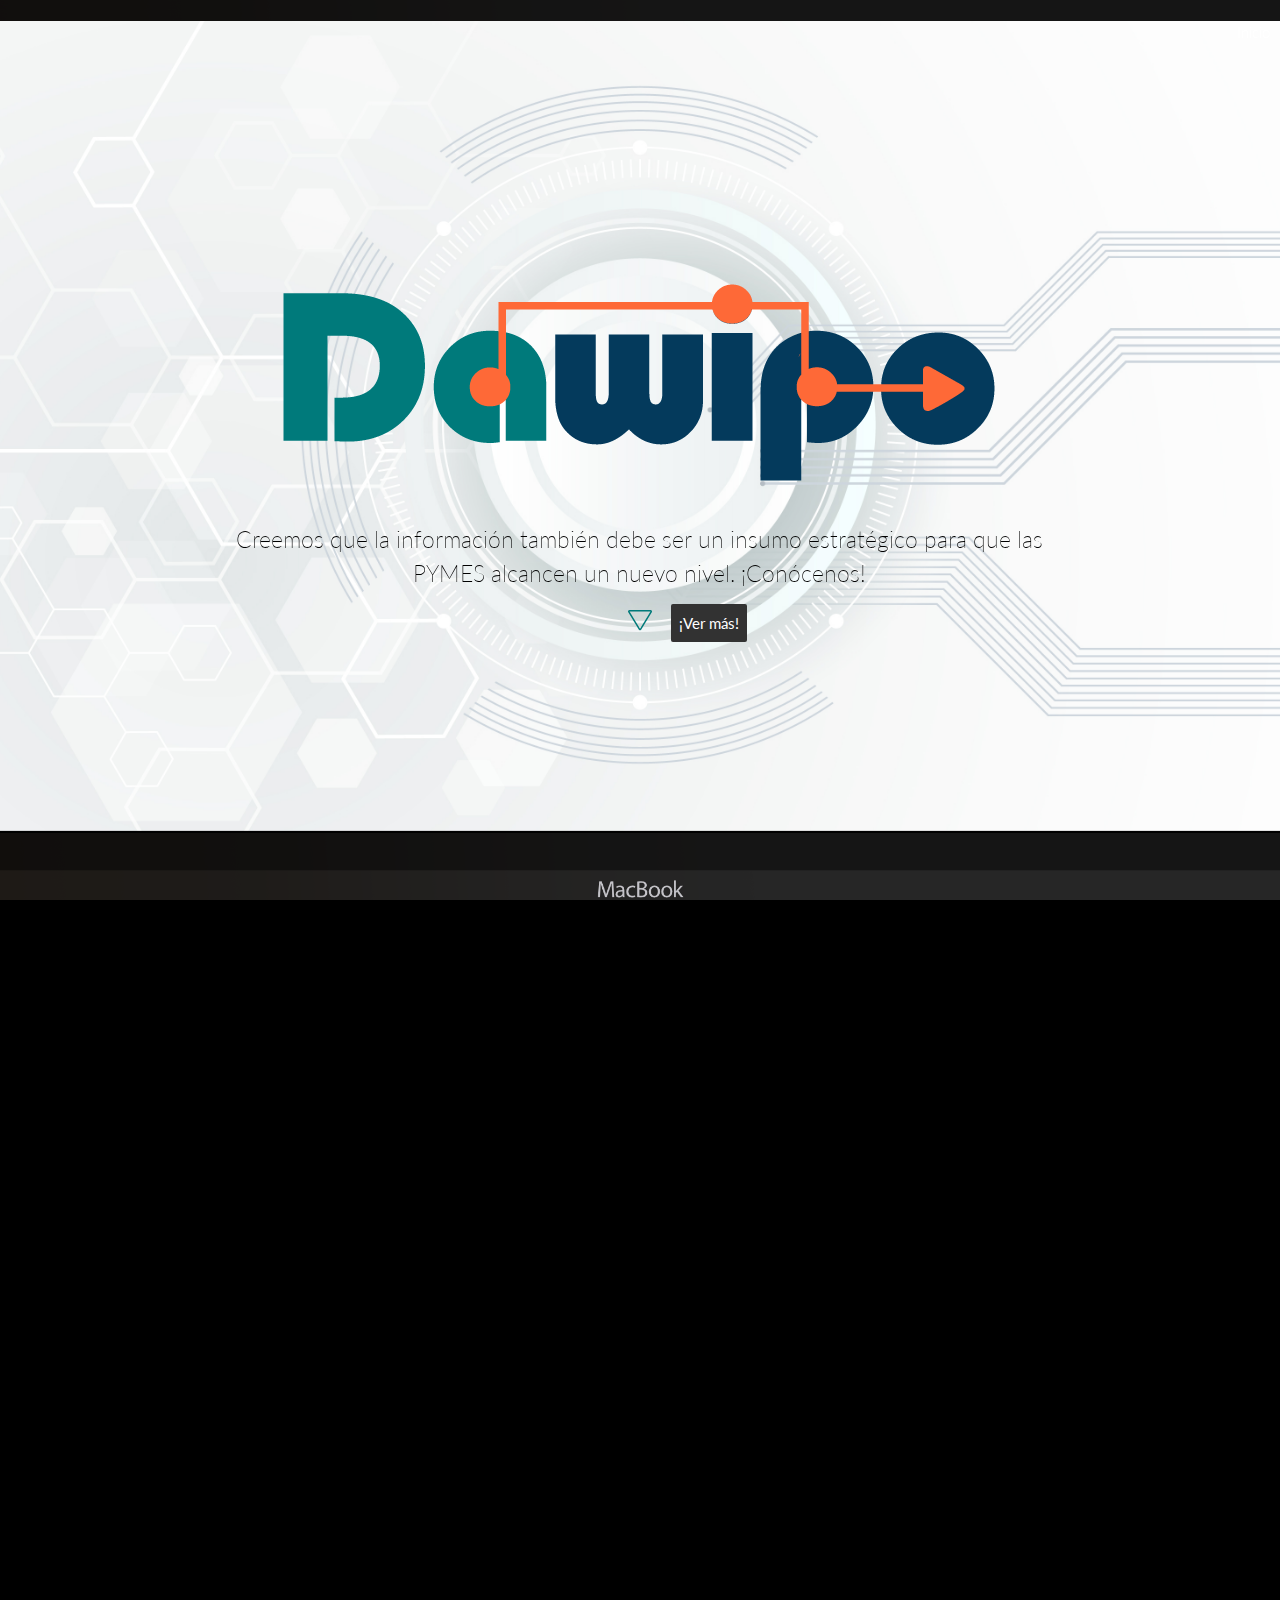
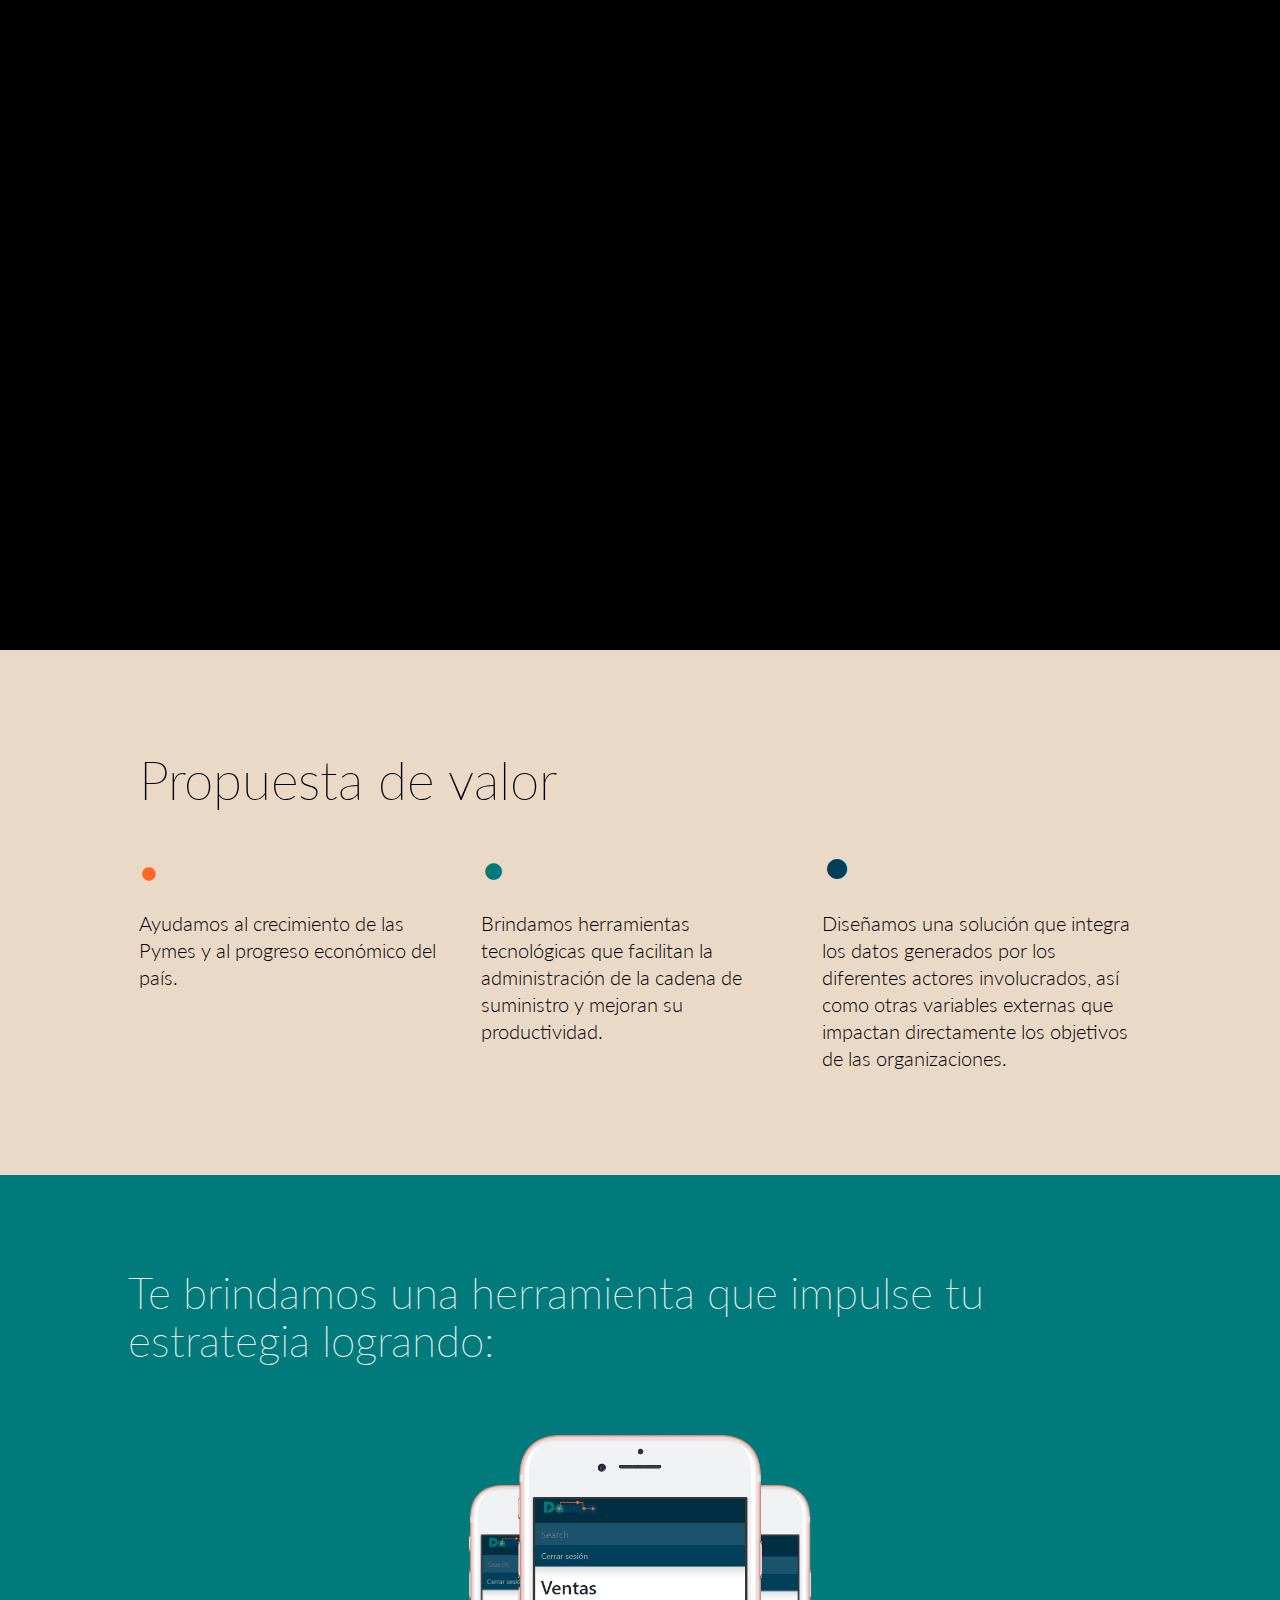
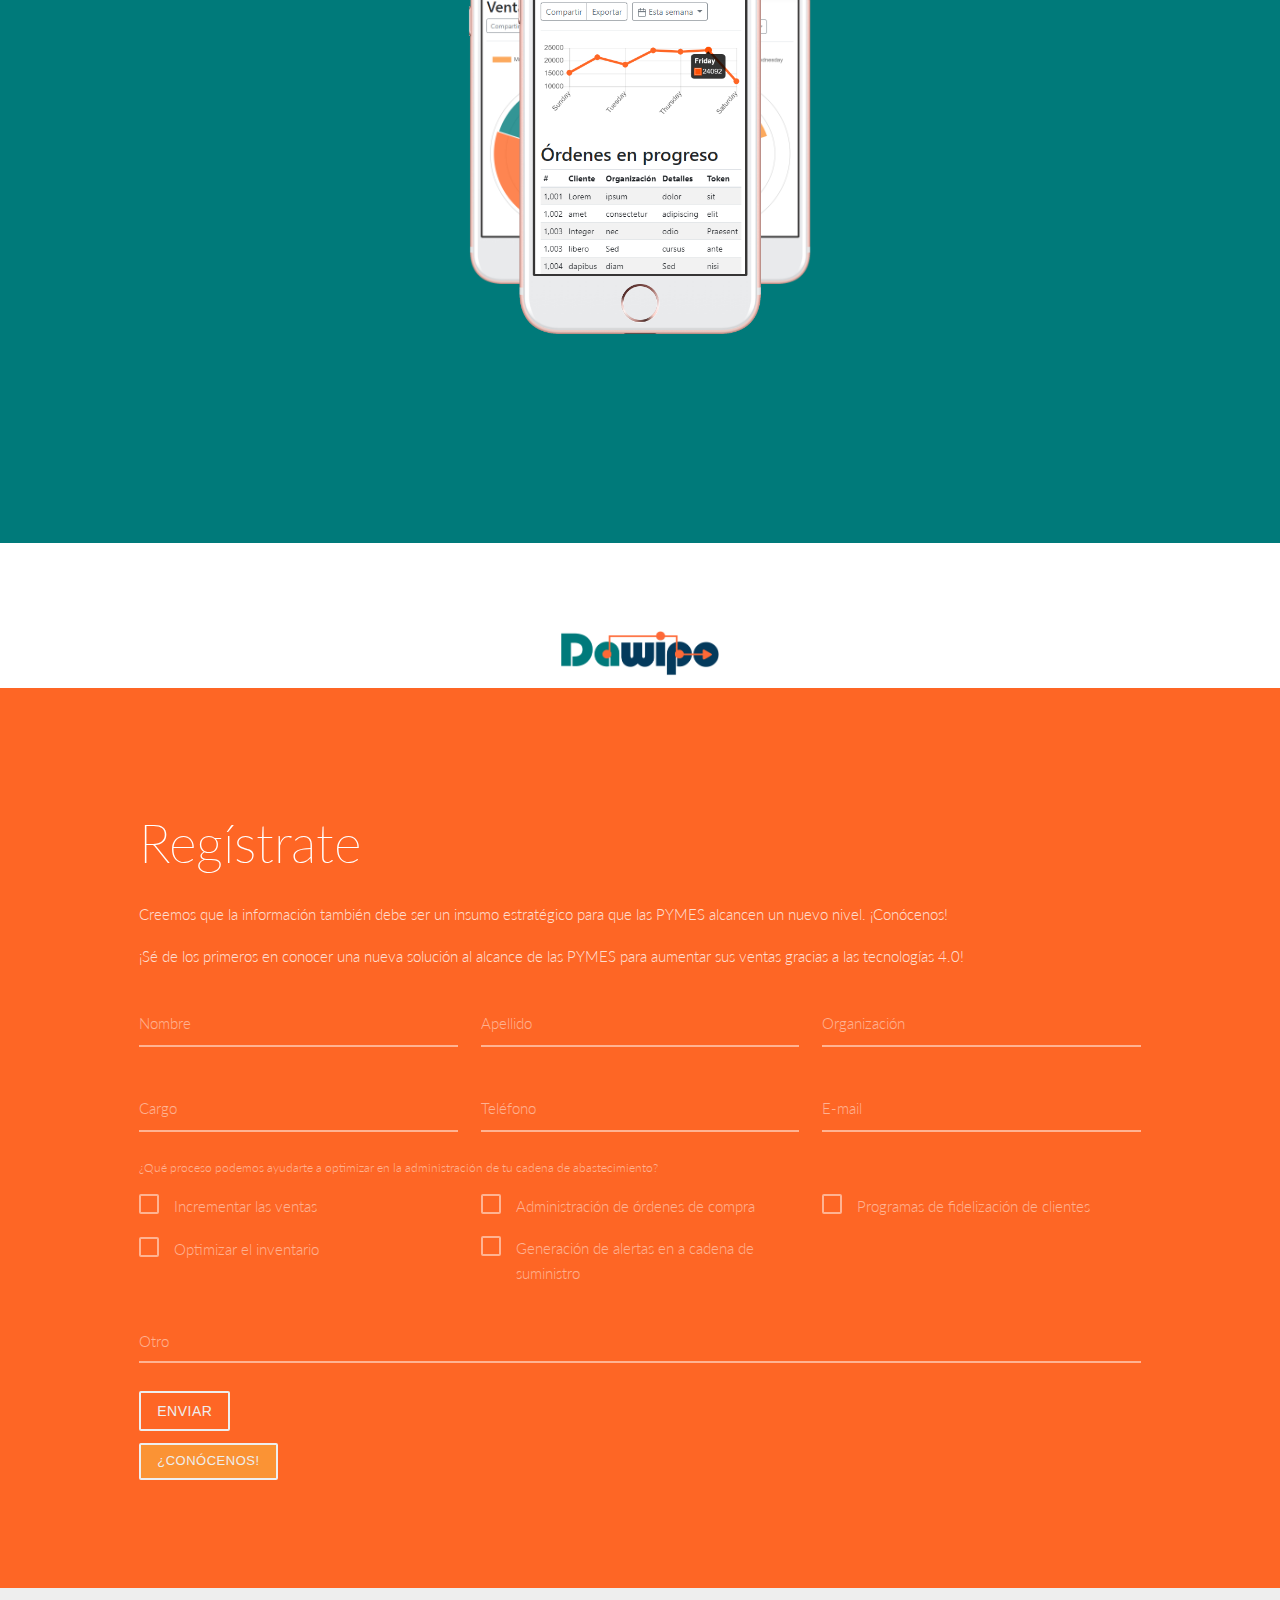
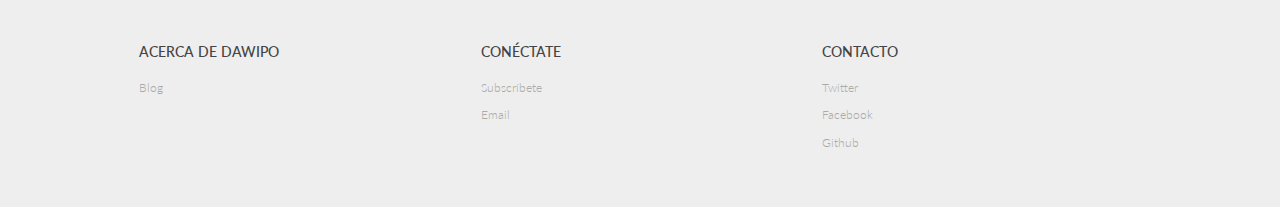
<file: index.html>
<!doctype html>
<html>

<head>
    <meta charset="utf-8">
    <meta http-equiv="x-ua-compatible" content="ie=edge">
    <title>Dawipo - Data with power</title>
    <meta name="description" content="">
    <meta name="viewport" content="width=device-width, initial-scale=1">
    <link rel="shortcut icon" href="images/favicon.png" type="image/x-icon">
    <!-- Materialize CSS -->
    <link rel="stylesheet" href="css/startup-materialize.css">

    <!-- Material Icons -->
    <link href="https://fonts.googleapis.com/icon?family=Material+Icons" rel="stylesheet">
</head>

<body>

    <!-- Navbar -->
    <nav class="navbar">
        <div class="nav-wrapper">
            <ul id="nav-mobile" class="right hide-on-med-and-down">
                <li><a href="#" id="botonInicio">Inicio</a></li>
            </ul>
        </div>
    </nav>
    <div class="zoom-out-intro header full-height scrollspy" id="inicio">
        <div class="header-wrapper row valign-wrapper">
            <div class="col s8 offset-s2 valign">
                <img src="images/dawipo-logo.png" alt="" class="center zoom">
                <span class="tagline" id="tagline" style="color: black;">Creemos que la información también debe ser un
                    insumo estratégico para que las PYMES alcancen un nuevo nivel. ¡Conócenos!</span>
                <button class="read-more tooltipped" data-position="right" data-tooltip="¡Ver más!" id="botonFlecha"
                    onclick="overflowFunction()"><i class="icon-caret-down"></i></button>
            </div>
            <script>
                function overflowFunction() {
                    $('body').css('overflow', 'auto');
                    var element = document.getElementById('botonFlecha');
                    var instance = M.Tooltip.getInstance(element);
                    instance.close();
                }
            </script>
        </div>
        <div class="laptop-preview-sizer">
            <div class="laptop-preview"></div>
            <div class="image-container default" style="background-image:url(images/background-top-alt.jpg)"></div>
        </div>
    </div>

    <!-- Features -->
    <div class="seccion valign-wrapper">
        <div class="container">
            <div class="row">
                <div class="col s12">
                    <h2 class="section-title">Propuesta de valor</h2>
                </div>
                <div class="col s12 m12 l4">
                    <h4><i class="material-icons por-que">fiber_manual_record</i></h4>
                    <p class="caption">Ayudamos al crecimiento de las Pymes y al progreso económico del país.</p>
                </div>
                <div class="col s12 m12 l4">
                    <h4><i class="material-icons como">fiber_manual_record</i></h4>
                    <p class="caption">Brindamos herramientas tecnológicas que facilitan la administración de la cadena
                        de suministro y mejoran su productividad.</p>
                </div>
                <div class="col s12 m12 l4">
                    <h4><i class="material-icons que">fiber_manual_record</i></h4>
                    <p class="caption">Diseñamos una solución que integra los datos generados por los diferentes actores
                        involucrados, así como otras variables externas que impactan directamente los objetivos de las
                        organizaciones.</p>
                </div>
            </div>
        </div>
    </div>

    <!-- Phone Transition -->
    <div class="section bright-teal full-height">
        <div class="container">
            <div class="row">
                <div class="row">
                    <div class="feature">
                        <h3>Te brindamos una herramienta que impulse tu estrategia logrando:</h3>
                    </div>
                </div>
                <div class="col m3">
                    <div class="perspective-wrapper">
                        <div class="feature rotate-y-in-out fade-in-out left-transform-origin right-align">
                            <h4 class="features">Empoderamiento frente al uso de la data</h4>
                        </div>
                    </div>
                    <div class="perspective-wrapper">
                        <div class="feature rotate-y-in-out fade-in-out left-transform-origin right-align">
                            <h4 class="features">Administración estratégica de la cadena logística</h4>
                        </div>
                    </div>
                    <div class="perspective-wrapper">
                        <div class="feature rotate-y-in-out fade-in-out left-transform-origin right-align">
                            <h4 class="features">Impacto positivo en ventas y reducción de gastos</h4>
                        </div>
                    </div>
                </div>
                <div class="col m6">
                    <div class="device-triplet">
                        <div class="phone-preview-sizer iphone">
                            <div class="phone-preview"></div>
                            <div class="image-container default" style="background-image:url(images/dashboard-1.png)">
                            </div>
                        </div>
                        <div class="phone-preview-sizer iphone left-in-out">
                            <div class="phone-preview"></div>
                            <div class="image-container default" style="background-image:url(images/dashboard-2.png)">
                            </div>
                        </div>
                        <div class="phone-preview-sizer iphone right-in-out">
                            <div class="phone-preview"></div>
                            <div class="image-container default" style="background-image:url(images/dashboard-3.png)">
                            </div>
                        </div>
                    </div>
                </div>
                <div class="col m3">
                    <div class="perspective-wrapper">
                        <div class="feature rotate-y-in-out fade-in-out left-transform-origin right-align">
                            <h4 class="features">Visión 360° cruzando data interna y externa</h4>
                        </div>
                    </div>
                    <div class="perspective-wrapper">
                        <div class="feature rotate-y-in-out fade-in-out left-transform-origin right-align">
                            <h4 class="features">Automatización procesos manuales</h4>
                        </div>
                    </div>
                    <div class="perspective-wrapper">
                        <div class="feature rotate-y-in-out fade-in-out left-transform-origin right-align">
                            <h4 class="features">Integración de la información de todas las áreas</h4>
                        </div>
                    </div>
                </div>
            </div>
        </div>
    </div>
    <div class="seccion-logo" id="contactanos">
        <img src="images/dawipo-logo.png" alt="" height="60">
    </div>
    <!-- Contact Us -->
    <div class="section light valign-wrapper contacto">
        <div class="container">
            <div class="row scrollspy">
                <form action="https://formspree.io/f/mgepvdpw" method="POST">
                    <div class="col s12">
                        <h2 class="section-title">Regístrate</h2>
                        <p>Creemos que la información también debe ser un insumo estratégico para que las PYMES alcancen un nuevo nivel. ¡Conócenos!</p>
                        <p>¡Sé de los primeros en conocer una nueva solución al alcance de las PYMES para aumentar sus ventas gracias a las tecnologías 4.0!</p>
                    </div>
                    <div class="input-field col s12 m4">
                        <input id="first_name" type="text" name="first_name">
                        <label for="first_name">Nombre</label>
                    </div>
                    <div class="input-field col s12 m4">
                        <input id="last_name" type="text" name="last_name">
                        <label for="last_name">Apellido</label>
                    </div>
                    <div class="input-field col s12 m4">
                        <input id="organization" type="text" name="organization">
                        <label for="organization">Organización</label>
                    </div>
                    <div class="input-field col s12 m4">
                        <input id="position" type="text" name="position">
                        <label for="position">Cargo</label>
                    </div>
                    <div class="input-field col s12 m4">
                        <input id="phone" type="text" name="phone">
                        <label for="phone">Teléfono</label>
                    </div>
                    <div class="input-field col s12 m4">
                        <input id="email" type="email" name="_replyto">
                        <label for="email">E-mail</label>
                    </div>
                    <div class="col s12">
                        <label for="message">¿Qué proceso podemos ayudarte a optimizar en la administración de tu cadena
                            de abastecimiento?</label>
                    </div>
                    <div class="col s6 m4">
                        <p>
                            <label>
                                <input type="checkbox" class="filled-in" name="incrementar-ventas">
                                <span>Incrementar las ventas</span>
                            </label>
                        </p>
                        <p>
                            <label>
                                <input type="checkbox" class="filled-in" name="opt-inventario">
                                <span>Optimizar el inventario</span>
                            </label>
                        </p>
                    </div>
                    <div class="col s6 m4">
                        <p>
                            <label>
                                <input type="checkbox" class="filled-in" name="ordenes-compra">
                                <span>Administración de órdenes de compra</span>
                            </label>
                        </p>
                        <p>
                            <label>
                                <input type="checkbox" class="filled-in" name="generacion-alertas">
                                <span>Generación de alertas en a cadena de suministro</span>
                            </label>
                        </p>
                    </div>
                    <div class="col s6 m4">
                        <p>
                            <label>
                                <input type="checkbox" class="filled-in" name="programas-fidelizacion">
                                <span>Programas de fidelización de clientes</span>
                            </label>
                        </p>
                    </div>
                    <div class="col s12">
                        <div class="input-field">
                            <textarea name="otro" class="materialize-textarea" id="textareaOtro"></textarea>
                            <label for="#textareaOtro">Otro</label>
                        </div>
                    </div>
                    <div class="col s12">
                        <button class="waves-effect waves-light btn" type="submit">Enviar</button>
                    </div>
                </form>
                <div class="col s12">
                    <button class="waves-effect waves-light btn-small" id="botonRegresar"
                    style="margin-top: 12px; background-color: #fb9334;">¿Conócenos!</button>
                </div>
            </div>
        </div>
    </div>

    <!-- Footer -->
    <footer class="page-footer">
        <div class="container">
            <div class="row">
                <div class="col s12 m4">
                    <h5>Acerca de Dawipo</h5>
                    <ul>
                        <li><a href="#!">Blog</a></li>
                        <!-- <li><a href="index.html">Ver Planes</a></li> -->
                    </ul>
                </div>
                <div class="col s12 m4">
                    <h5>Conéctate</h5>
                    <ul>
                        <li><a href="#!">Subscríbete</a></li>
                        <li><a href="#!">Email</a></li>
                    </ul>
                </div>
                <div class="col s12 m4">
                    <h5>Contacto</h5>
                    <ul>
                        <li><a href="#!">Twitter</a></li>
                        <li><a href="#!">Facebook</a></li>
                        <li><a href="#!">Github</a></li>
                    </ul>
                </div>
            </div>
        </div>
    </footer>

    <!-- Scripts -->
    <script src="https://ajax.googleapis.com/ajax/libs/jquery/2.1.1/jquery.min.js"></script>
    <script src="js/materialize.min.js"></script>

    <!-- External libraries -->
    <script src="js/imagesloaded.pkgd.min.js"></script>
    <script src="js/masonry.pkgd.min.js"></script>
    <script src="js/TweenMax.min.js"></script>
    <script src="js/ScrollMagic.min.js"></script>
    <script src="js/animation.gsap.min.js"></script>

    <!-- Initialization script -->
    <script src="js/startup.js"></script>
    <script src="js/init.js"></script>
</body>

</html>
</file>
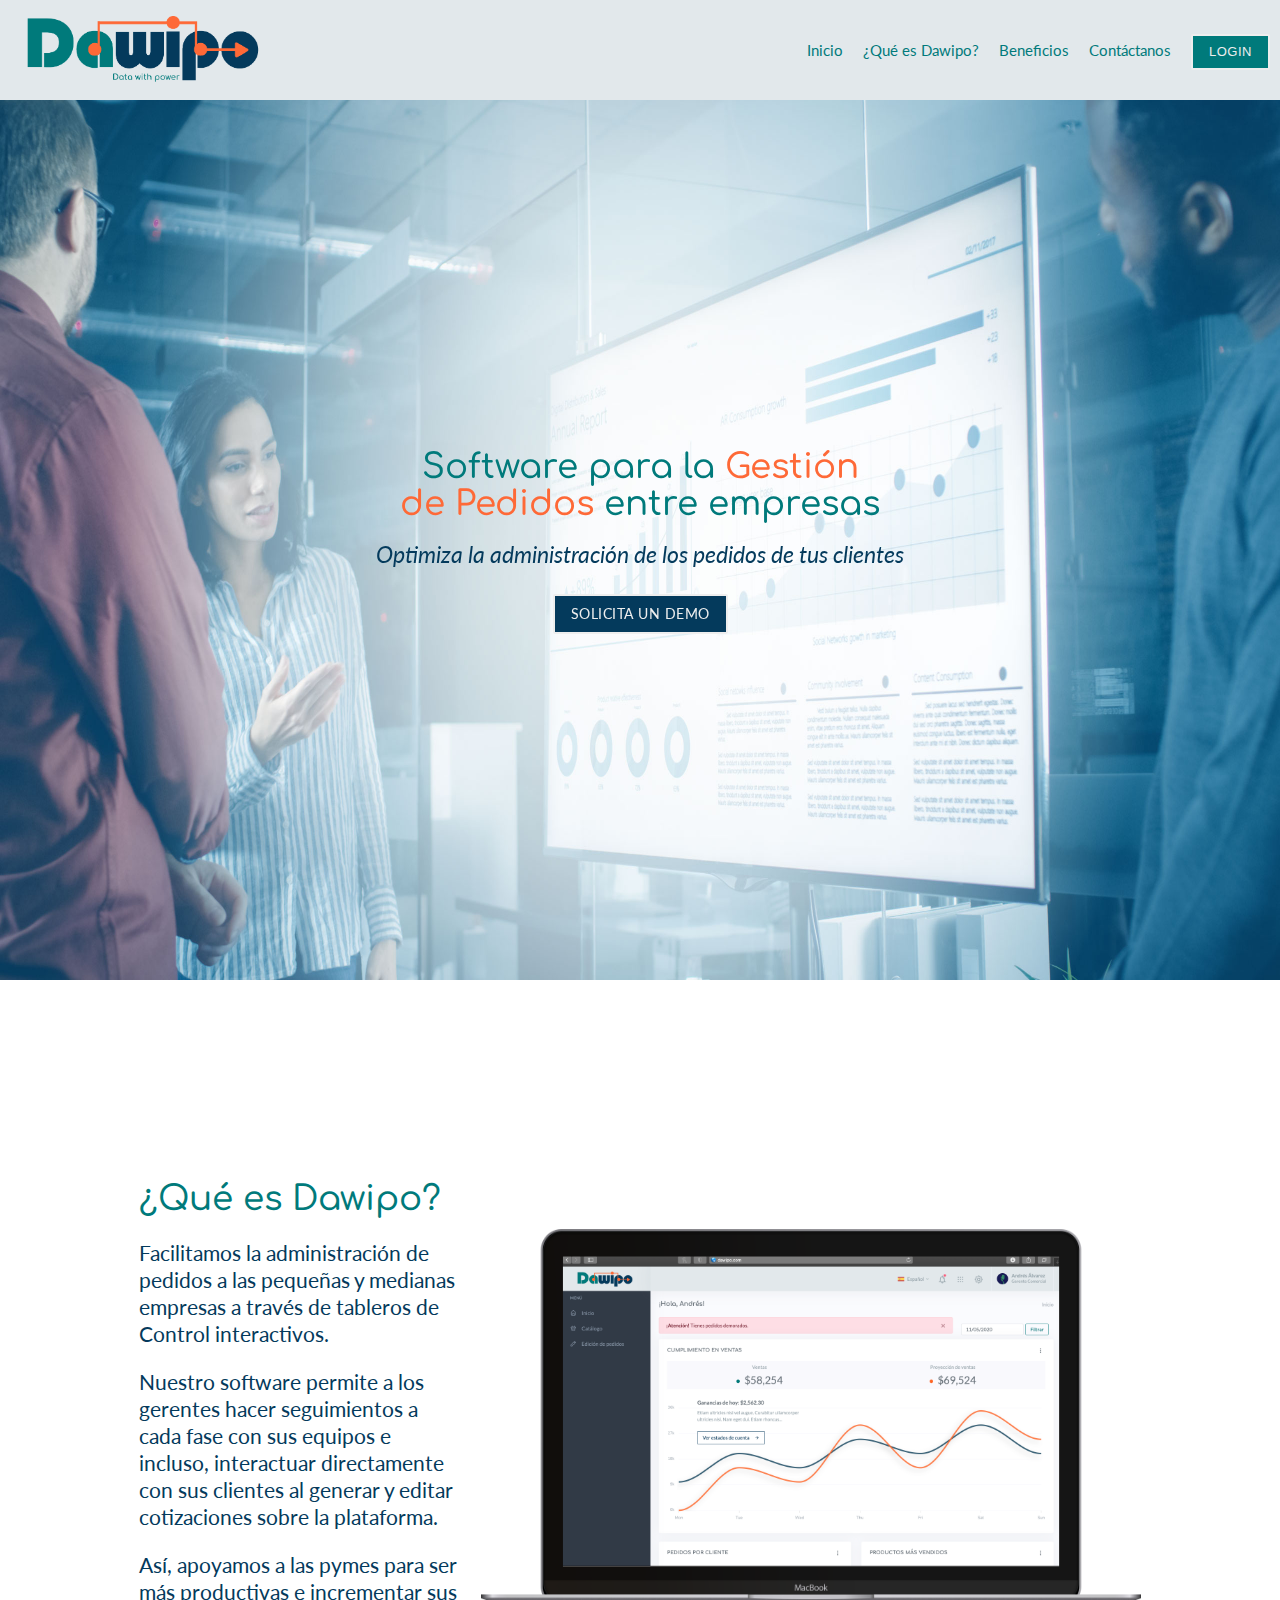
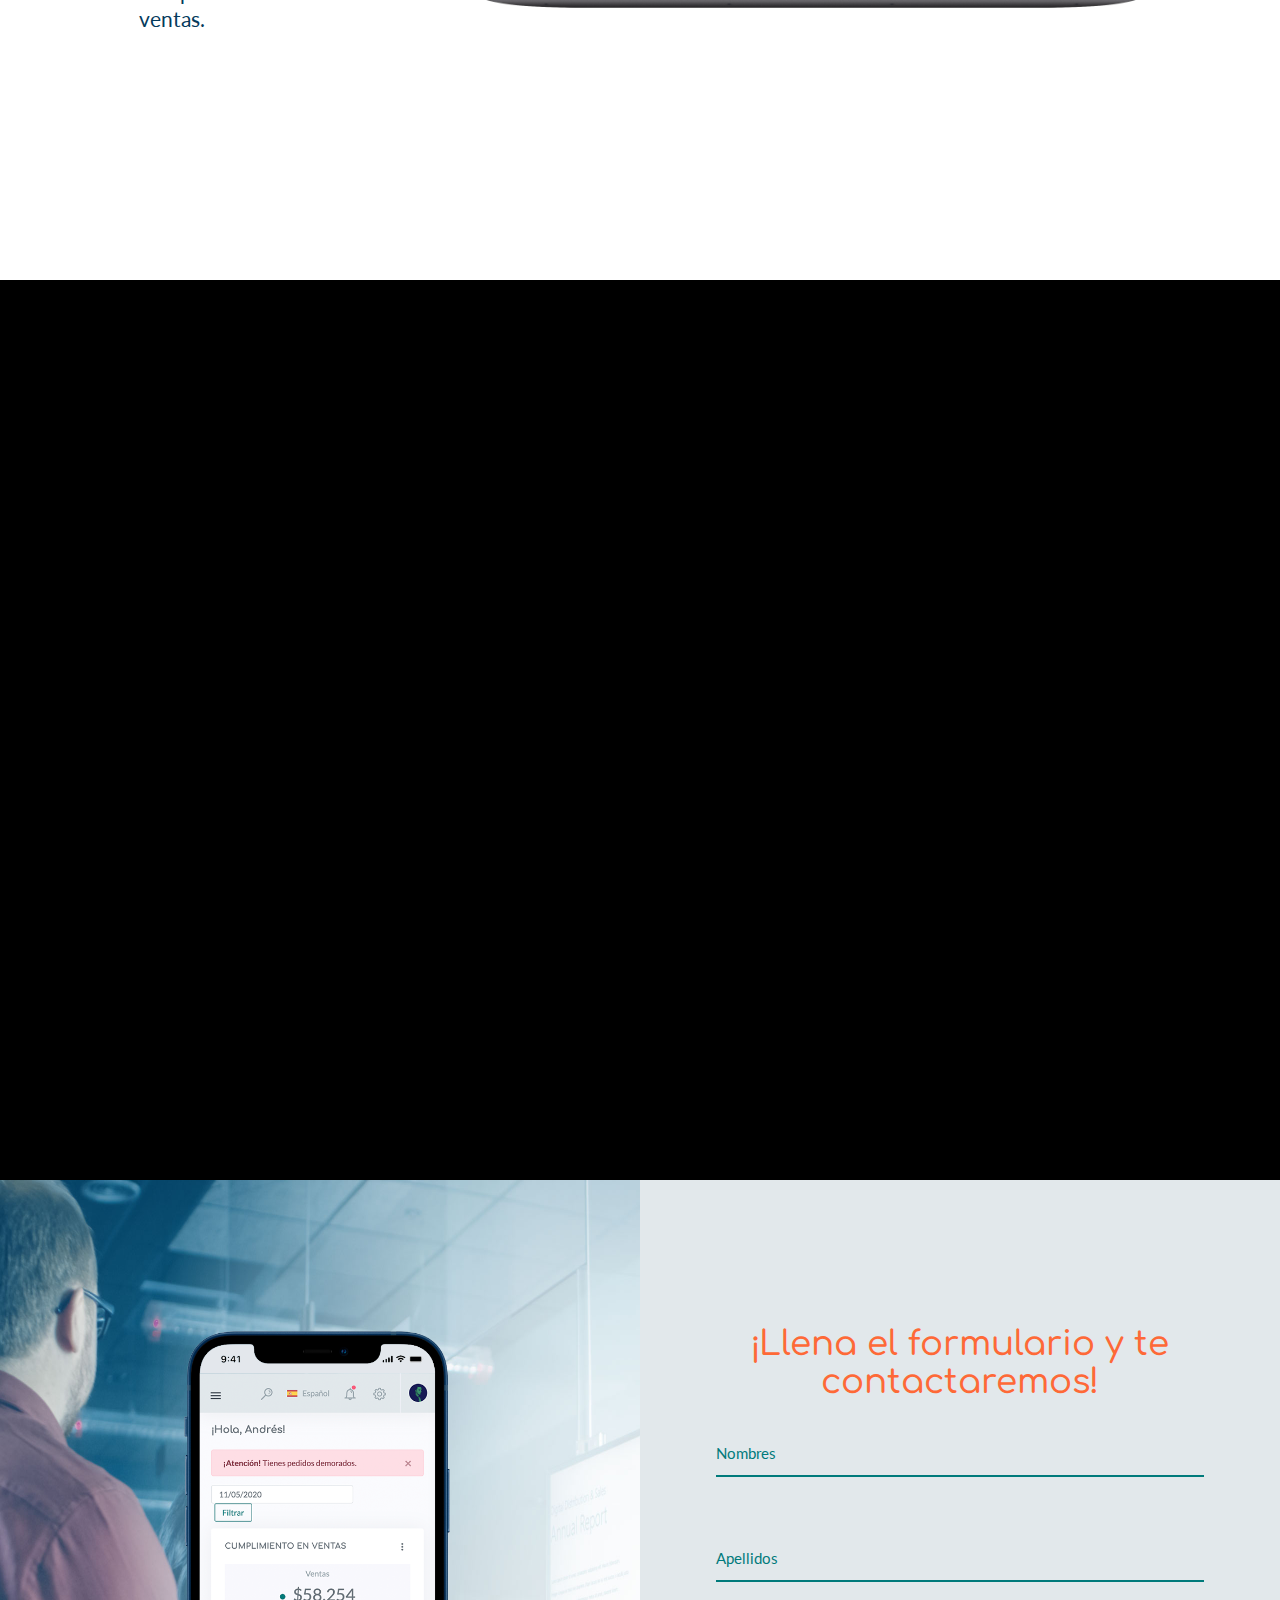
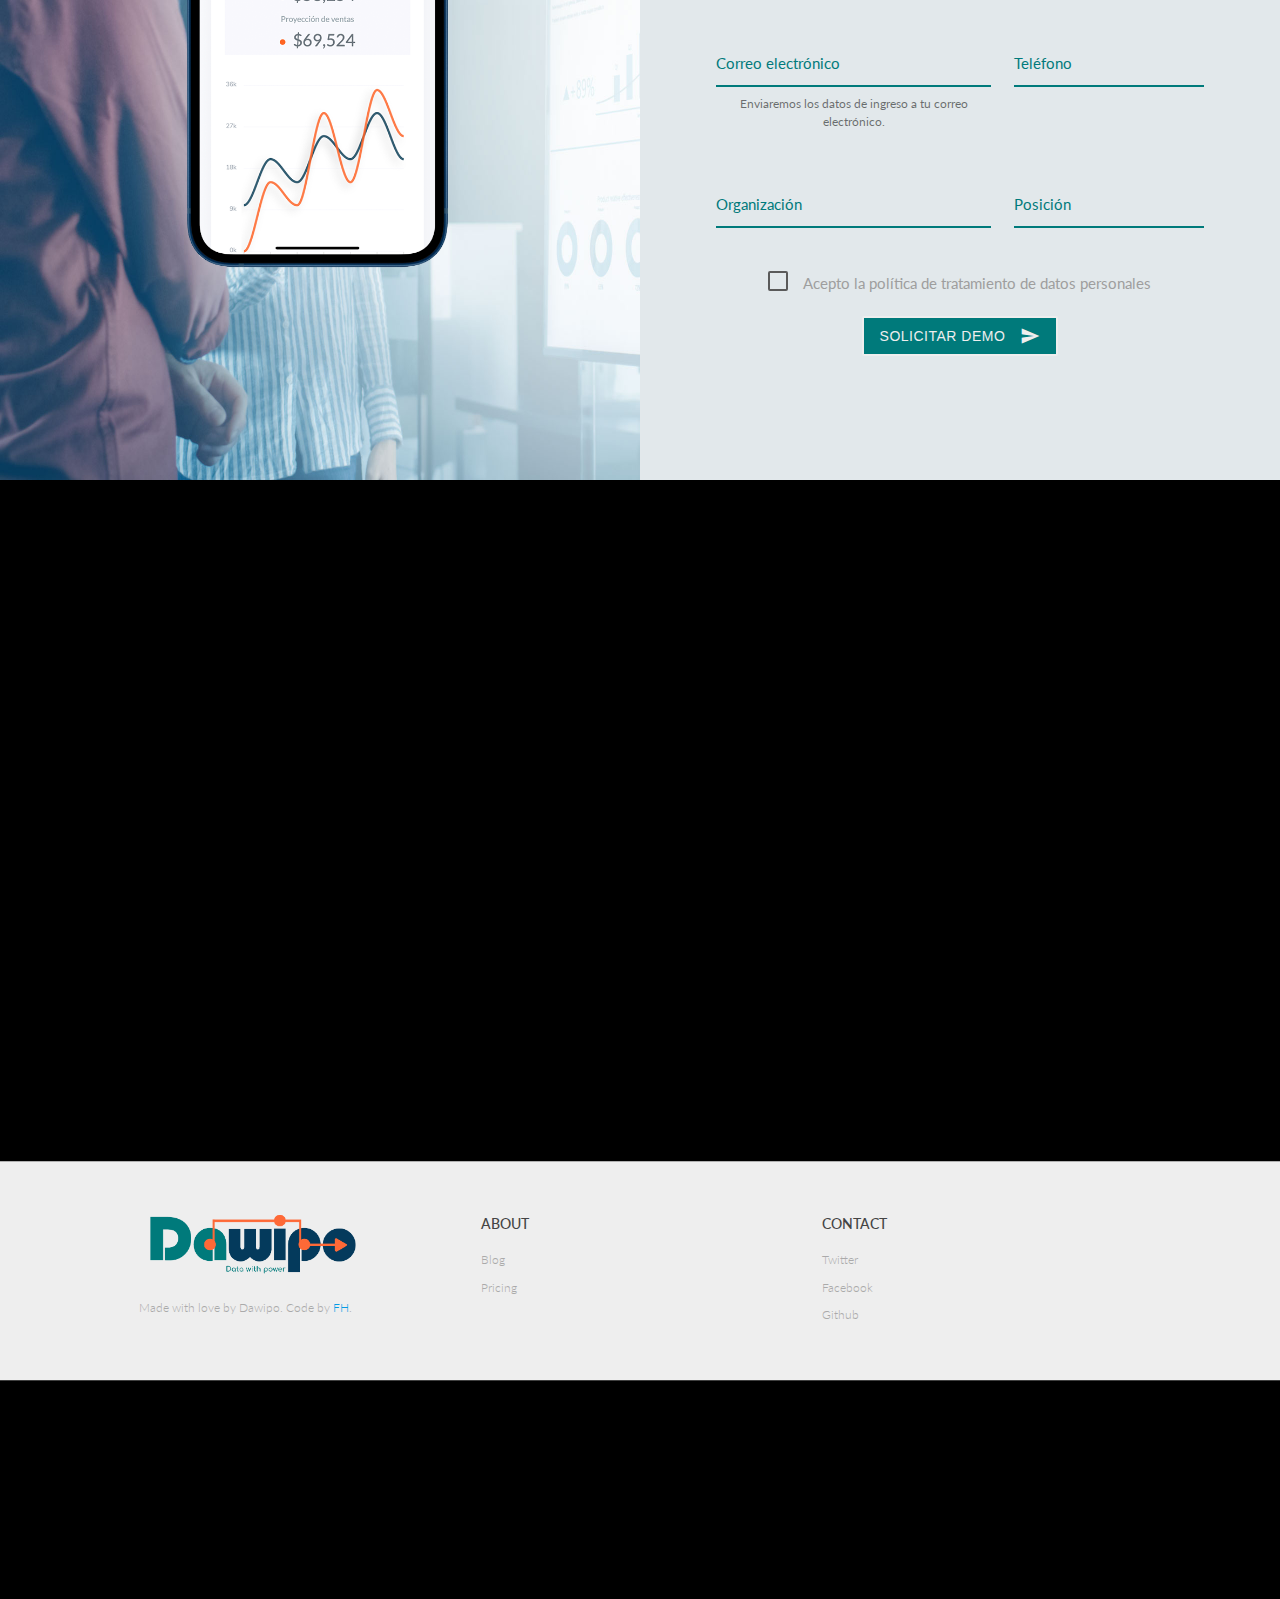
<file: demo/index.html>
<!DOCTYPE html>
<html lang="en">
<head>
	<meta charset="UTF-8">
	<meta name="viewport" content="width=device-width, initial-scale=1.0">
	<title>Dawipo - Data With Power</title>
	<link rel="stylesheet" href="css/dawipo-index.css">
	<link rel="shortcut icon" href="images/favicon.png">
	<link href="https://fonts.googleapis.com/icon?family=Material+Icons" rel="stylesheet">
</head>
<body>
	<div class="navbar-fixed">
		<nav class="navbar">
			<div class="nav-wrapper">
				<a href="#!" class="brand-logo">
					<img src="images/logo-tagline.png" alt="logo-dawipo" height="90">
				</a>
				<ul id="nav-mobile" class="right hide-on-med-and-down">
					<li>
						<a href="#" id="botonInicio" style="font-weight: 400;">Inicio</a>
					</li>
					<li>
						<a href="#about" style="font-weight: 400;">¿Qué es Dawipo?</a>
					</li>
					<li>
						<a href="#beneficios" style="font-weight: 400;">Beneficios</a>
					</li>
					<li>
						<a href="#contactanos" style="font-weight: 400;">Contáctanos</a>
					</li>
					<li>
						<a href="login.html">
							<button class="btn-small bg-bright-blue">Login</button>
						</a>
					</li>
				</ul>
				<a href="#" data-target="slide-out" class="sidenav-trigger button-collapse right"><i class="material-icons white-text">menu</i></a>
			</div>
		</nav>
	</div>
	<ul class="sidenav" id="slide-out">
		<li>
			<a href="#inicio" class="waves-effect waves-teal">Inicio</a>
		</li>
		<li>
			<a href="#about" class="waves-effect waves-teal">¿Qué es Dawipo?</a>
		</li>
		<li>
			<a href="#contactanos" class="waves-effect waves-teal">Contáctanos</a>
		</li>
		<li>
			<a href="login.html" style="font-weight: 400;">Iniciar sesión</a>
		</li>
	</ul>
	<div class="header shuffle-over-transition scrollspy" id="inicio">
		<div class="background">
			<img src="images/background-top-alt.jpg" alt="fondo">
		</div>
		<div class="header-wrapper row valign-wrapper">
			<div class="col s12">
				<h4 class="text-comfortaa">
					<span class="text-bright-blue">Software para la </span><span class="text-orange">Gestión <br> de Pedidos </span><span class="text-bright-blue">entre empresas</span>
				</h4>
				<span class="tagline text-lato-cursiva text-dark-blue" style="font-weight: 400;">Optimiza la administración de los pedidos de tus clientes</span>
				<br>
				<a href="#contactanos"><button class="btn bg-dark-blue" style="font-family: 'Lato', sans-serif; font-weight: 400;">Solicita un demo</button></a>
			</div>
		</div>
	</div>
	<div class="section white valign-wrapper scrollspy" id="about">
		<div class="container">
			<div class="row valign-wrapper">
				<div class="col s12 m4">
					<div class="staggered-transition-wrapper">
						<div class="feature fade-right-in-out">
							<h4 class="text-comfortaa text-bright-blue">¿Qué es Dawipo?</h4>
							<p class="text-dark-blue">Facilitamos la administración de pedidos a las pequeñas y medianas empresas a través de tableros de Control interactivos.</p>
							<p class="text-dark-blue">Nuestro software permite a los gerentes hacer seguimientos a cada fase con sus equipos e incluso, interactuar directamente con sus clientes al generar y editar cotizaciones sobre la plataforma.</p>
							<p class="text-dark-blue">Así, apoyamos a las pymes para ser más productivas e incrementar sus ventas.</p>
						</div>
					</div>
				</div>
				<div class="col s12 m8">
					<div class="laptop-preview-sizer">
						<div class="laptop-preview"></div>
						<div class="image-container default" style="background-image:url(images/mockup-mac.png);"></div>
					</div>
				</div>
			</div>
		</div>
	</div>
	<div class="section bg-bright-blue valign-wrapper shuffle-under-transition scrollspy" id="beneficios">
		<div class="container">
			<div class="row">
				<div class="col s12 m6 l3 offset-l1">
					<h4 class="center-align"><i class="icon-light-bulb"></i></h4>
					<h5 class="center-align" style="font-size: 1.3em;">Asesoría Personalizada</h5>
					<p class="center-align caption" style="font-size: 1.3em;">Programa consultorías sobre el uso de la herramienta y análisis de la información.</p>
				</div>
				<div class="col s12 m6 l4">
					<h4 class="center-align"><i class="icon-bell"></i></h4>
					<h5 class="center-align" style="font-size: 1.3em;">Alertas Permanentes</h5>
					<p class="center-align caption" style="font-size: 1.3em;">Recibe notificaciones y alertas cuando se acercan fechas específicas.</p>
				</div>
				<div class="col s12 m6 l3">
					<h4 class="center-align"><i class="icon-graph"></i></h4>
					<h5 class="center-align" style="font-size: 1.3em;">Dashboards Intuitivos</h5>
					<p class="center-align caption" style="font-size: 1.3em;">Obtén información de tus órdenes y entregas organizada en un vistazo.</p>
				</div>
				<div class="col s12 m6 l4 offset-l2">
					<h4 class="center-align"><i class="icon-settings"></i></h4>
					<h5 class="center-align" style="font-size: 1.3em;">Múltiples Filtros</h5>
					<p class="center-align caption" style="font-size: 1.3em;">Aplica filtros de fechas, clientes o ítems y realiza análisis detallados.</p>
				</div>
				<div class="col s12 m6 l4">
					<h4 class="center-align"><i class="icon-bag"></i></h4>
					<h5 class="center-align" style="font-size: 1.3em;">Catálogo digital</h5>
					<p class="center-align caption" style="font-size: 1.3em;">Carga tus productos en el sistema con fotografías y atributos personalizables.</p>
				</div>
			</div>
		</div>
	</div>
	<div class="header full-height horizontal-half-transition scrollspy" id="contactanos">
		<div class="background">
			<img src="images/background-top-alt.jpg" alt="">
		</div>
		<div class="phone-preview-sizer">
			<div class="phone-preview"></div>
			<div class="image-container default" style="background-image:url(images/iphone12.png)"></div>
		</div>
		<div class="horizontal-half-wrapper right-side active">
			<div class="header-background bg-gray"></div>
			<div class="header-wrapper row valign-wrapper">
				<div class="col s12 m10 offset-m1 valign">
					<h4 class="text-comfortaa text-orange">¡Llena el formulario y te contactaremos!</h4>
					<form class="col s12">
						<div class="row">
							<div class="input-field col s12">
								<input type="text" name="nombres" id="first_name" class="validate">
								<label for="first_name">Nombres</label>
							</div>
						</div>
						<div class="row">
							<div class="input-field col s12">
								<input type="text" name="apellidos" id="last_name" class="validate">
								<label for="last_name">Apellidos</label>
							</div>
						</div>
						<div class="row">
							<div class="input-field col s7">
								<input type="email" name="email" id="email" class="validate">
								<label for="email">Correo electrónico</label>
								<span class="helper-text" data-error="Ingresa un correo electrónico válido.">Enviaremos los datos de ingreso a tu correo electrónico.</span>
							</div>
							<div class="input-field col s5">
								<input type="tel" name="telefono" id="phone_number" class="validate">
								<label for="phone_number">Teléfono</label>
							</div>
						</div>
						<div class="row">
							<div class="input-field col s7">
								<input type="text" name="organizacion" id="organization" class="validate">
								<label for="organization">Organización</label>
							</div>
							<div class="input-field col s5">
								<input type="text" name="posicion" id="position" class="validate">
								<label for="position">Posición</label>
							</div>
						</div>
						<div class="row">
							<label>
								<input type="checkbox" class="filled-in validate" />
								<span>Acepto la política de tratamiento de datos personales</span>
							</label>
						</div>
						<button class="btn waves-effect bg-bright-blue" type="submit" name="action">Solicitar demo
							<i class="material-icons right">send</i>
						</button>
					</form>
				</div>
			</div>
		</div>
	</div>
	<footer class="page-footer shuffle-under-transition">
		<div class="container">
			<div class="row">
				<div class="col s6 m4">
					<img class="materialize-logo" src="images/logo-tagline.png" alt="" height="80">
					<p>Made with love by Dawipo. Code by <a href="http://fehernandez.com" target="_blank">FH</a>.</p>
				</div>
				<div class="col s6 m4">
					<h5>About</h5>
					<ul>
						<li><a href="#!">Blog</a></li>
						<li><a href="#!">Pricing</a></li>
					</ul>
				</div>
				<div class="col s12 m4">
					<h5>Contact</h5>
					<ul>
						<li><a href="#!">Twitter</a></li>
						<li><a href="#!">Facebook</a></li>
						<li><a href="#!">Github</a></li>
					</ul>
				</div>
			</div>
		</div>
	</footer>
	<!-- Scripts --> 
	<script src="https://ajax.googleapis.com/ajax/libs/jquery/2.1.1/jquery.min.js"></script>
	<script src="js/materialize.min.js"></script>

	<!-- Librerías externas -->
	<script src="js/imagesloaded.pkgd.min.js"></script>
	<script src="js/masonry.pkgd.min.js"></script>
	<script src="js/TweenMax.min.js"></script>
	<script src="js/ScrollMagic.min.js"></script>
	<script src="js/animation.gsap.min.js"></script>

	<!-- Inicialización -->
	<script src="js/startup.js"></script>
	<script src="js/init.js"></script>
</body>
</html>
</file>
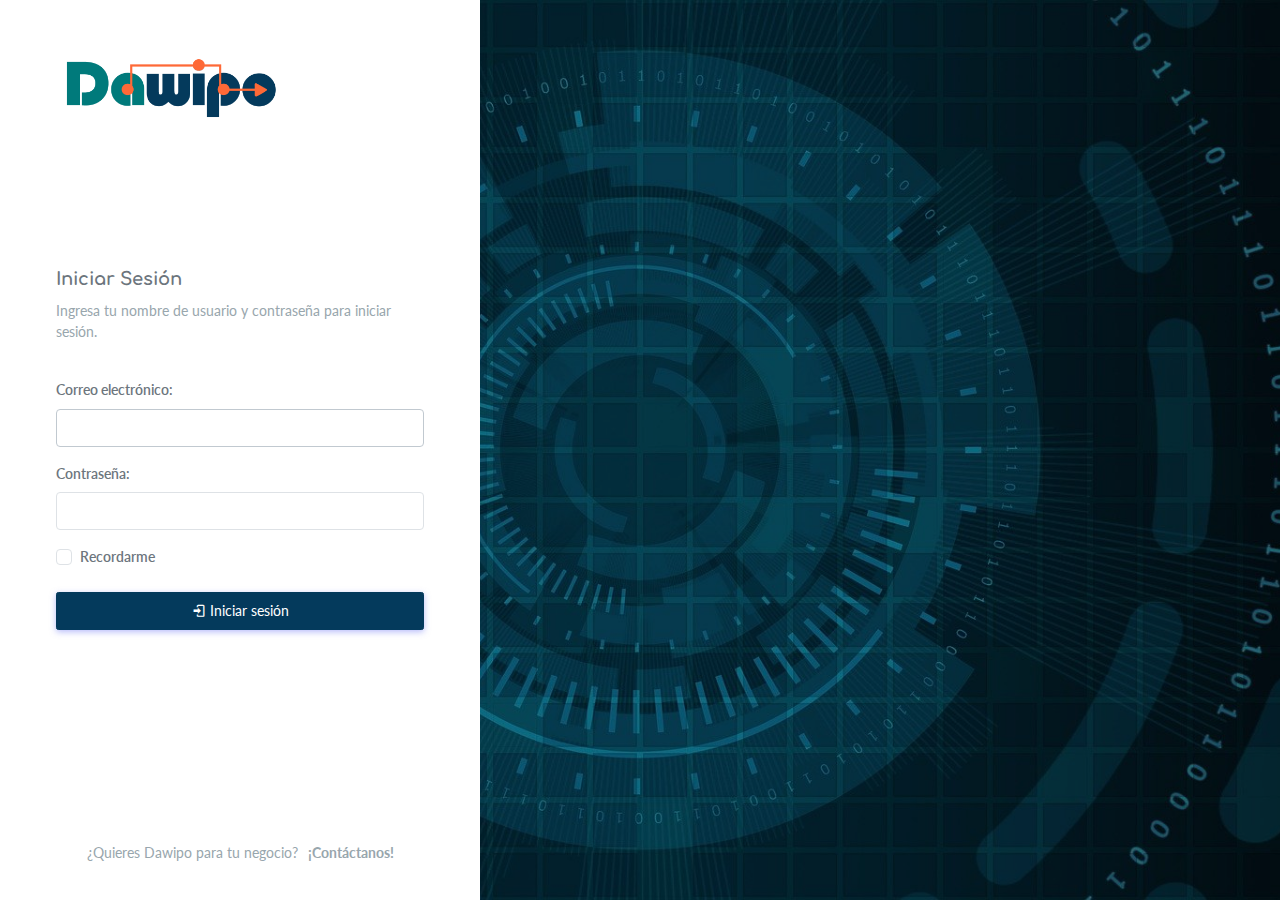
<file: demo/login.html>
<!DOCTYPE html>
<html lang="en">
<head>
    <meta charset="UTF-8">
    <meta name="viewport" content="width=device-width, initial-scale=1.0">
    <title>Dawipo - Iniciar sesión</title>
    <link rel="stylesheet" href="css/icons.css">
    <link rel="stylesheet" href="css/app.css">
    <link rel="shortcut icon" href="images/favicon.png" type="image/x-icon">
</head>
<body class="authentication-bg pb-0">
    <div class="auth-fluid">
        <div class="auth-fluid-form-box">
            <div class="align-items-center d-flex h-100">
                <div class="card-body">
                    <!-- Logo -->
                    <div class="auth-brand text-center">
                        <a href="index.html" class="logo-dark">
                            <span><img src="images/logo-light.png" alt="dawipo-logo" height="80"></span>
                        </a>
                        <a href="index.html" class="logo-light">
                            <span><img src="images/logo-light.png" alt="dawipo-logo" height="80"></span>
                        </a>
                    </div>
                    <h4 class="mt-0 text-comfortaa">Iniciar Sesión</h4>
                    <p class="text-muted mb-4">Ingresa tu nombre de usuario y contraseña para iniciar sesión.</p>
                    <form method="POST">
                        <div class="form-group">
                            <label for="id_username">Correo electrónico:</label>
                            <input type="text" name="username" id="id_username" autofocus class="form-control" required>
                        </div>
                        <div class="form-group">
                            <label for="id_password">Contraseña:</label>
                            <input type="password" name="password" id="id_password" class="form-control" required>
                        </div>
                        <div class="form-group mb-3">
                            <div class="custom-control custom-checkbox">
                                <input type="checkbox" class="custom-control-input" id="checkbox-signin">
                                <label class="custom-control-label" for="checkbox-signin">Recordarme</label>
                            </div>
                        </div>
                        <div class="form-group mb-0 text-center">
                            <a href="dashboard.html" class="btn btn-primary btn-block"><i class="mdi mdi-login"></i> Iniciar sesión </a>
                        </div>
                    </form>
                    <!-- end form-->

                    <!-- Footer-->
                    <footer class="footer footer-alt">
                        <p class="text-muted">¿Quieres Dawipo para tu negocio? <a href="index.html" class="text-muted ml-1"><b>¡Contáctanos!</b></a></p>
                    </footer>
                </div>
            </div>
        </div>
        <div class="auth-fluid-right text-center">
            <div class="auth-user-testimonial">
                <!-- <h2 class="mb-3">I love the color!</h2>
                <p class="lead"><i class="mdi mdi-format-quote-open"></i> It's a elegent templete. I love it very much! . <i class="mdi mdi-format-quote-close"></i>
                </p>
                <p>
                    - Hyper Admin User
                </p> -->
            </div> <!-- end auth-user-testimonial-->
        </div>
    </div>
    <script src="js/vendor.js"></script>
    <script src="js/app.js"></script>
</body>
</html>
</file>
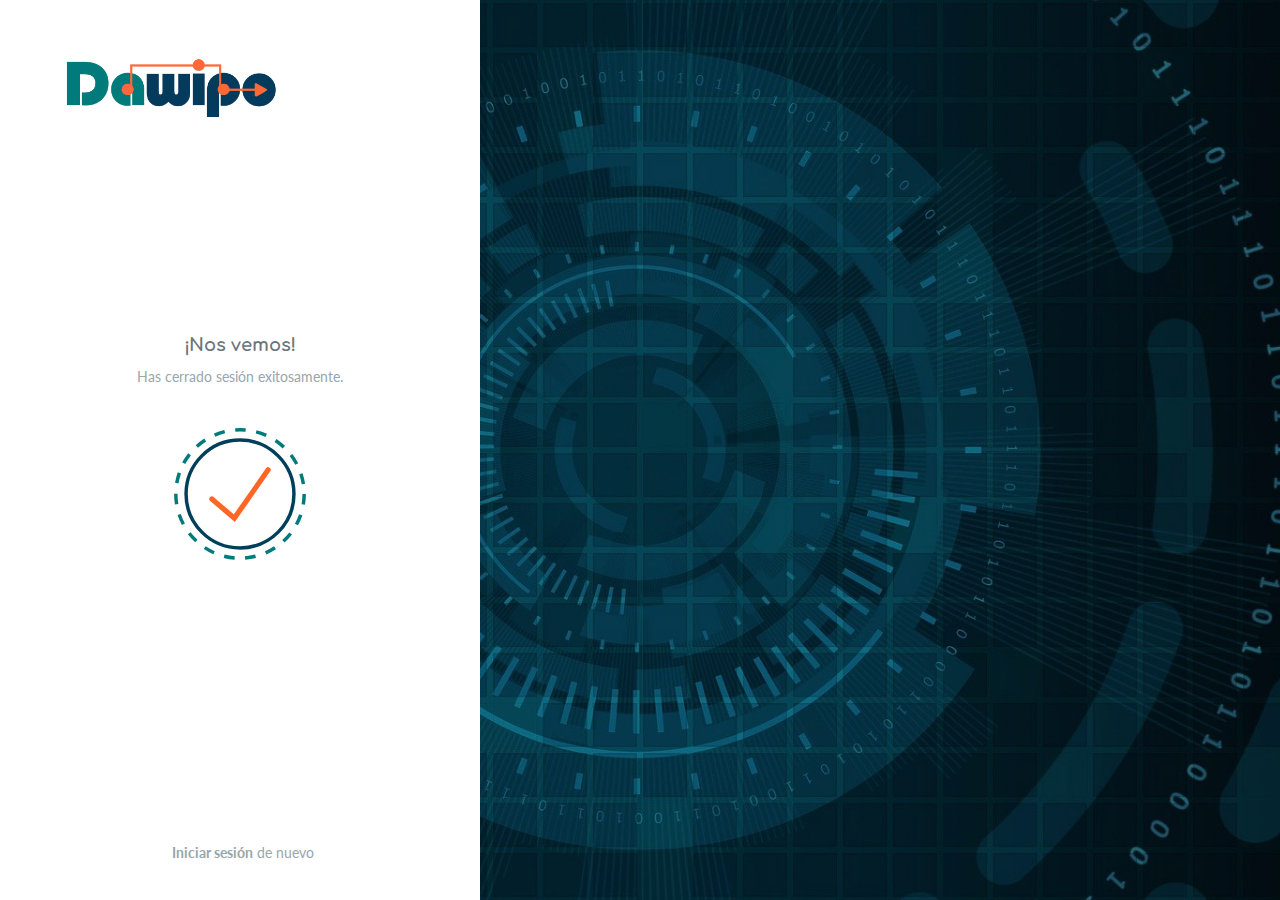
<file: demo/logout.html>
<!DOCTYPE html>
<html lang="en">
<head>
    <meta charset="UTF-8">
    <meta name="viewport" content="width=device-width, initial-scale=1.0">
    <title>Dawipo - Iniciar sesión</title>
    <link rel="stylesheet" href="css/icons.css">
    <link rel="stylesheet" href="css/app.css">
    <link rel="shortcut icon" href="images/favicon.png" type="image/x-icon">
</head>
<body class="authentication-bg pb-0">
    <div class="auth-fluid">
        <div class="auth-fluid-form-box">
            <div class="align-items-center d-flex h-100">
                <div class="card-body">
                    <!-- Logo -->
                    <div class="auth-brand text-center">
                        <a href="index.html" class="logo-dark">
                            <span><img src="images/logo-light.png" alt="dawipo-logo" height="80"></span>
                        </a>
                        <a href="index.html" class="logo-light">
                            <span><img src="images/logo-light.png" alt="dawipo-logo" height="80"></span>
                        </a>
                    </div>
                    <div class="text-center">
                        <h4 class="mt-0 text-comfortaa">¡Nos vemos!</h4>
                        <p class="text-muted mb-4">Has cerrado sesión exitosamente.</p>
                    </div>

                    <!-- Logout icon -->
                    <div class="logout-icon m-auto">
                        <svg version="1.1" id="Layer_1" xmlns="http://www.w3.org/2000/svg" xmlns:xlink="http://www.w3.org/1999/xlink" x="0px" y="0px"
                        viewBox="0 0 161.2 161.2" enable-background="new 0 0 161.2 161.2" xml:space="preserve">
                        <path class="path" fill="none" stroke="#fe6625" stroke-miterlimit="10" d="M425.9,52.1L425.9,52.1c-2.2-2.6-6-2.6-8.3-0.1l-42.7,46.2l-14.3-16.4
                        c-2.3-2.7-6.2-2.7-8.6-0.1c-1.9,2.1-2,5.6-0.1,7.7l17.6,20.3c0.2,0.3,0.4,0.6,0.6,0.9c1.8,2,4.4,2.5,6.6,1.4c0.7-0.3,1.4-0.8,2-1.5
                        c0.3-0.3,0.5-0.6,0.7-0.9l46.3-50.1C427.7,57.5,427.7,54.2,425.9,52.1z"/>
                        <circle class="path" fill="none" stroke="#003f5a" stroke-width="4" stroke-miterlimit="10" cx="80.6" cy="80.6" r="62.1"/>
                        <polyline class="path" fill="none" stroke="#fe6625" stroke-width="6" stroke-linecap="round" stroke-miterlimit="10" points="113,52.8
                        74.1,108.4 48.2,86.4 "/>

                        <circle class="spin" fill="none" stroke="#007a7a" stroke-width="4" stroke-miterlimit="10" stroke-dasharray="12.2175,12.2175" cx="80.6" cy="80.6" r="73.9"/>
                    </svg>
                </div> 
                <!-- end logout-icon-->

                <!-- Footer-->
                <footer class="footer footer-alt">
                    <p class="text-muted"><a href="login.html" class="text-muted ml-1"><b>Iniciar sesión</b></a> de nuevo</p>
                </footer>
            </div>
        </div>
    </div>
    <div class="auth-fluid-right text-center">
        <div class="auth-user-testimonial">
                <!-- <h2 class="mb-3">I love the color!</h2>
                <p class="lead"><i class="mdi mdi-format-quote-open"></i> It's a elegent templete. I love it very much! . <i class="mdi mdi-format-quote-close"></i>
                </p>
                <p>
                    - Hyper Admin User
                </p> -->
            </div> <!-- end auth-user-testimonial-->
        </div>
    </div>
    <script src="js/vendor.js"></script>
    <script src="js/app.js"></script>
</body>
</html>
</file>
<file: demo/css/dawipo-index.css>
/*
 * Startup v1.0.5
 * Materialize theme
 * http://materializecss.com/themes.html
 * Personal Use License
 * by Alan Chang
 */
 @import url('https://fonts.googleapis.com/css2?family=Comfortaa:wght@500;700&&family=Lato:ital,wght@0,100;0,300;0,400;0,700;0,900;1,100;1,300;1,400;1,700;1,900&display=swap');
.materialize-red {
  background-color: #e51c23 !important;
}

.materialize-red-text {
  color: #e51c23 !important;
}

.materialize-red.lighten-5 {
  background-color: #fdeaeb !important;
}

.materialize-red-text.text-lighten-5 {
  color: #fdeaeb !important;
}

.materialize-red.lighten-4 {
  background-color: #f8c1c3 !important;
}

.materialize-red-text.text-lighten-4 {
  color: #f8c1c3 !important;
}

.materialize-red.lighten-3 {
  background-color: #f3989b !important;
}

.materialize-red-text.text-lighten-3 {
  color: #f3989b !important;
}

.materialize-red.lighten-2 {
  background-color: #ee6e73 !important;
}

.materialize-red-text.text-lighten-2 {
  color: #ee6e73 !important;
}

.materialize-red.lighten-1 {
  background-color: #ea454b !important;
}

.materialize-red-text.text-lighten-1 {
  color: #ea454b !important;
}

.materialize-red.darken-1 {
  background-color: #d0181e !important;
}

.materialize-red-text.text-darken-1 {
  color: #d0181e !important;
}

.materialize-red.darken-2 {
  background-color: #b9151b !important;
}

.materialize-red-text.text-darken-2 {
  color: #b9151b !important;
}

.materialize-red.darken-3 {
  background-color: #a21318 !important;
}

.materialize-red-text.text-darken-3 {
  color: #a21318 !important;
}

.materialize-red.darken-4 {
  background-color: #8b1014 !important;
}

.materialize-red-text.text-darken-4 {
  color: #8b1014 !important;
}

.red {
  background-color: #F44336 !important;
}

.red-text {
  color: #F44336 !important;
}

.red.lighten-5 {
  background-color: #FFEBEE !important;
}

.red-text.text-lighten-5 {
  color: #FFEBEE !important;
}

.red.lighten-4 {
  background-color: #FFCDD2 !important;
}

.red-text.text-lighten-4 {
  color: #FFCDD2 !important;
}

.red.lighten-3 {
  background-color: #EF9A9A !important;
}

.red-text.text-lighten-3 {
  color: #EF9A9A !important;
}

.red.lighten-2 {
  background-color: #E57373 !important;
}

.red-text.text-lighten-2 {
  color: #E57373 !important;
}

.red.lighten-1 {
  background-color: #EF5350 !important;
}

.red-text.text-lighten-1 {
  color: #EF5350 !important;
}

.red.darken-1 {
  background-color: #E53935 !important;
}

.red-text.text-darken-1 {
  color: #E53935 !important;
}

.red.darken-2 {
  background-color: #D32F2F !important;
}

.red-text.text-darken-2 {
  color: #D32F2F !important;
}

.red.darken-3 {
  background-color: #C62828 !important;
}

.red-text.text-darken-3 {
  color: #C62828 !important;
}

.red.darken-4 {
  background-color: #B71C1C !important;
}

.red-text.text-darken-4 {
  color: #B71C1C !important;
}

.red.accent-1 {
  background-color: #FF8A80 !important;
}

.red-text.text-accent-1 {
  color: #FF8A80 !important;
}

.red.accent-2 {
  background-color: #FF5252 !important;
}

.red-text.text-accent-2 {
  color: #FF5252 !important;
}

.red.accent-3 {
  background-color: #FF1744 !important;
}

.red-text.text-accent-3 {
  color: #FF1744 !important;
}

.red.accent-4 {
  background-color: #D50000 !important;
}

.red-text.text-accent-4 {
  color: #D50000 !important;
}

.pink {
  background-color: #e91e63 !important;
}

.pink-text {
  color: #e91e63 !important;
}

.pink.lighten-5 {
  background-color: #fce4ec !important;
}

.pink-text.text-lighten-5 {
  color: #fce4ec !important;
}

.pink.lighten-4 {
  background-color: #f8bbd0 !important;
}

.pink-text.text-lighten-4 {
  color: #f8bbd0 !important;
}

.pink.lighten-3 {
  background-color: #f48fb1 !important;
}

.pink-text.text-lighten-3 {
  color: #f48fb1 !important;
}

.pink.lighten-2 {
  background-color: #f06292 !important;
}

.pink-text.text-lighten-2 {
  color: #f06292 !important;
}

.pink.lighten-1 {
  background-color: #ec407a !important;
}

.pink-text.text-lighten-1 {
  color: #ec407a !important;
}

.pink.darken-1 {
  background-color: #d81b60 !important;
}

.pink-text.text-darken-1 {
  color: #d81b60 !important;
}

.pink.darken-2 {
  background-color: #c2185b !important;
}

.pink-text.text-darken-2 {
  color: #c2185b !important;
}

.pink.darken-3 {
  background-color: #ad1457 !important;
}

.pink-text.text-darken-3 {
  color: #ad1457 !important;
}

.pink.darken-4 {
  background-color: #880e4f !important;
}

.pink-text.text-darken-4 {
  color: #880e4f !important;
}

.pink.accent-1 {
  background-color: #ff80ab !important;
}

.pink-text.text-accent-1 {
  color: #ff80ab !important;
}

.pink.accent-2 {
  background-color: #ff4081 !important;
}

.pink-text.text-accent-2 {
  color: #ff4081 !important;
}

.pink.accent-3 {
  background-color: #f50057 !important;
}

.pink-text.text-accent-3 {
  color: #f50057 !important;
}

.pink.accent-4 {
  background-color: #c51162 !important;
}

.pink-text.text-accent-4 {
  color: #c51162 !important;
}

.purple {
  background-color: #9c27b0 !important;
}

.purple-text {
  color: #9c27b0 !important;
}

.purple.lighten-5 {
  background-color: #f3e5f5 !important;
}

.purple-text.text-lighten-5 {
  color: #f3e5f5 !important;
}

.purple.lighten-4 {
  background-color: #e1bee7 !important;
}

.purple-text.text-lighten-4 {
  color: #e1bee7 !important;
}

.purple.lighten-3 {
  background-color: #ce93d8 !important;
}

.purple-text.text-lighten-3 {
  color: #ce93d8 !important;
}

.purple.lighten-2 {
  background-color: #ba68c8 !important;
}

.purple-text.text-lighten-2 {
  color: #ba68c8 !important;
}

.purple.lighten-1 {
  background-color: #ab47bc !important;
}

.purple-text.text-lighten-1 {
  color: #ab47bc !important;
}

.purple.darken-1 {
  background-color: #8e24aa !important;
}

.purple-text.text-darken-1 {
  color: #8e24aa !important;
}

.purple.darken-2 {
  background-color: #7b1fa2 !important;
}

.purple-text.text-darken-2 {
  color: #7b1fa2 !important;
}

.purple.darken-3 {
  background-color: #6a1b9a !important;
}

.purple-text.text-darken-3 {
  color: #6a1b9a !important;
}

.purple.darken-4 {
  background-color: #4a148c !important;
}

.purple-text.text-darken-4 {
  color: #4a148c !important;
}

.purple.accent-1 {
  background-color: #ea80fc !important;
}

.purple-text.text-accent-1 {
  color: #ea80fc !important;
}

.purple.accent-2 {
  background-color: #e040fb !important;
}

.purple-text.text-accent-2 {
  color: #e040fb !important;
}

.purple.accent-3 {
  background-color: #d500f9 !important;
}

.purple-text.text-accent-3 {
  color: #d500f9 !important;
}

.purple.accent-4 {
  background-color: #aa00ff !important;
}

.purple-text.text-accent-4 {
  color: #aa00ff !important;
}

.deep-purple {
  background-color: #673ab7 !important;
}

.deep-purple-text {
  color: #673ab7 !important;
}

.deep-purple.lighten-5 {
  background-color: #ede7f6 !important;
}

.deep-purple-text.text-lighten-5 {
  color: #ede7f6 !important;
}

.deep-purple.lighten-4 {
  background-color: #d1c4e9 !important;
}

.deep-purple-text.text-lighten-4 {
  color: #d1c4e9 !important;
}

.deep-purple.lighten-3 {
  background-color: #b39ddb !important;
}

.deep-purple-text.text-lighten-3 {
  color: #b39ddb !important;
}

.deep-purple.lighten-2 {
  background-color: #9575cd !important;
}

.deep-purple-text.text-lighten-2 {
  color: #9575cd !important;
}

.deep-purple.lighten-1 {
  background-color: #7e57c2 !important;
}

.deep-purple-text.text-lighten-1 {
  color: #7e57c2 !important;
}

.deep-purple.darken-1 {
  background-color: #5e35b1 !important;
}

.deep-purple-text.text-darken-1 {
  color: #5e35b1 !important;
}

.deep-purple.darken-2 {
  background-color: #512da8 !important;
}

.deep-purple-text.text-darken-2 {
  color: #512da8 !important;
}

.deep-purple.darken-3 {
  background-color: #4527a0 !important;
}

.deep-purple-text.text-darken-3 {
  color: #4527a0 !important;
}

.deep-purple.darken-4 {
  background-color: #311b92 !important;
}

.deep-purple-text.text-darken-4 {
  color: #311b92 !important;
}

.deep-purple.accent-1 {
  background-color: #b388ff !important;
}

.deep-purple-text.text-accent-1 {
  color: #b388ff !important;
}

.deep-purple.accent-2 {
  background-color: #7c4dff !important;
}

.deep-purple-text.text-accent-2 {
  color: #7c4dff !important;
}

.deep-purple.accent-3 {
  background-color: #651fff !important;
}

.deep-purple-text.text-accent-3 {
  color: #651fff !important;
}

.deep-purple.accent-4 {
  background-color: #6200ea !important;
}

.deep-purple-text.text-accent-4 {
  color: #6200ea !important;
}

.indigo {
  background-color: #3f51b5 !important;
}

.indigo-text {
  color: #3f51b5 !important;
}

.indigo.lighten-5 {
  background-color: #e8eaf6 !important;
}

.indigo-text.text-lighten-5 {
  color: #e8eaf6 !important;
}

.indigo.lighten-4 {
  background-color: #c5cae9 !important;
}

.indigo-text.text-lighten-4 {
  color: #c5cae9 !important;
}

.indigo.lighten-3 {
  background-color: #9fa8da !important;
}

.indigo-text.text-lighten-3 {
  color: #9fa8da !important;
}

.indigo.lighten-2 {
  background-color: #7986cb !important;
}

.indigo-text.text-lighten-2 {
  color: #7986cb !important;
}

.indigo.lighten-1 {
  background-color: #5c6bc0 !important;
}

.indigo-text.text-lighten-1 {
  color: #5c6bc0 !important;
}

.indigo.darken-1 {
  background-color: #3949ab !important;
}

.indigo-text.text-darken-1 {
  color: #3949ab !important;
}

.indigo.darken-2 {
  background-color: #303f9f !important;
}

.indigo-text.text-darken-2 {
  color: #303f9f !important;
}

.indigo.darken-3 {
  background-color: #283593 !important;
}

.indigo-text.text-darken-3 {
  color: #283593 !important;
}

.indigo.darken-4 {
  background-color: #1a237e !important;
}

.indigo-text.text-darken-4 {
  color: #1a237e !important;
}

.indigo.accent-1 {
  background-color: #8c9eff !important;
}

.indigo-text.text-accent-1 {
  color: #8c9eff !important;
}

.indigo.accent-2 {
  background-color: #536dfe !important;
}

.indigo-text.text-accent-2 {
  color: #536dfe !important;
}

.indigo.accent-3 {
  background-color: #3d5afe !important;
}

.indigo-text.text-accent-3 {
  color: #3d5afe !important;
}

.indigo.accent-4 {
  background-color: #304ffe !important;
}

.indigo-text.text-accent-4 {
  color: #304ffe !important;
}

.blue {
  background-color: #2196F3 !important;
}

.blue-text {
  color: #2196F3 !important;
}

.blue.lighten-5 {
  background-color: #E3F2FD !important;
}

.blue-text.text-lighten-5 {
  color: #E3F2FD !important;
}

.blue.lighten-4 {
  background-color: #BBDEFB !important;
}

.blue-text.text-lighten-4 {
  color: #BBDEFB !important;
}

.blue.lighten-3 {
  background-color: #90CAF9 !important;
}

.blue-text.text-lighten-3 {
  color: #90CAF9 !important;
}

.blue.lighten-2 {
  background-color: #64B5F6 !important;
}

.blue-text.text-lighten-2 {
  color: #64B5F6 !important;
}

.blue.lighten-1 {
  background-color: #42A5F5 !important;
}

.blue-text.text-lighten-1 {
  color: #42A5F5 !important;
}

.blue.darken-1 {
  background-color: #1E88E5 !important;
}

.blue-text.text-darken-1 {
  color: #1E88E5 !important;
}

.blue.darken-2 {
  background-color: #1976D2 !important;
}

.blue-text.text-darken-2 {
  color: #1976D2 !important;
}

.blue.darken-3 {
  background-color: #1565C0 !important;
}

.blue-text.text-darken-3 {
  color: #1565C0 !important;
}

.blue.darken-4 {
  background-color: #0D47A1 !important;
}

.blue-text.text-darken-4 {
  color: #0D47A1 !important;
}

.blue.accent-1 {
  background-color: #82B1FF !important;
}

.blue-text.text-accent-1 {
  color: #82B1FF !important;
}

.blue.accent-2 {
  background-color: #448AFF !important;
}

.blue-text.text-accent-2 {
  color: #448AFF !important;
}

.blue.accent-3 {
  background-color: #2979FF !important;
}

.blue-text.text-accent-3 {
  color: #2979FF !important;
}

.blue.accent-4 {
  background-color: #2962FF !important;
}

.blue-text.text-accent-4 {
  color: #2962FF !important;
}

.light-blue {
  background-color: #03a9f4 !important;
}

.light-blue-text {
  color: #03a9f4 !important;
}

.light-blue.lighten-5 {
  background-color: #e1f5fe !important;
}

.light-blue-text.text-lighten-5 {
  color: #e1f5fe !important;
}

.light-blue.lighten-4 {
  background-color: #b3e5fc !important;
}

.light-blue-text.text-lighten-4 {
  color: #b3e5fc !important;
}

.light-blue.lighten-3 {
  background-color: #81d4fa !important;
}

.light-blue-text.text-lighten-3 {
  color: #81d4fa !important;
}

.light-blue.lighten-2 {
  background-color: #4fc3f7 !important;
}

.light-blue-text.text-lighten-2 {
  color: #4fc3f7 !important;
}

.light-blue.lighten-1 {
  background-color: #29b6f6 !important;
}

.light-blue-text.text-lighten-1 {
  color: #29b6f6 !important;
}

.light-blue.darken-1 {
  background-color: #039be5 !important;
}

.light-blue-text.text-darken-1 {
  color: #039be5 !important;
}

.light-blue.darken-2 {
  background-color: #0288d1 !important;
}

.light-blue-text.text-darken-2 {
  color: #0288d1 !important;
}

.light-blue.darken-3 {
  background-color: #0277bd !important;
}

.light-blue-text.text-darken-3 {
  color: #0277bd !important;
}

.light-blue.darken-4 {
  background-color: #01579b !important;
}

.light-blue-text.text-darken-4 {
  color: #01579b !important;
}

.light-blue.accent-1 {
  background-color: #80d8ff !important;
}

.light-blue-text.text-accent-1 {
  color: #80d8ff !important;
}

.light-blue.accent-2 {
  background-color: #40c4ff !important;
}

.light-blue-text.text-accent-2 {
  color: #40c4ff !important;
}

.light-blue.accent-3 {
  background-color: #00b0ff !important;
}

.light-blue-text.text-accent-3 {
  color: #00b0ff !important;
}

.light-blue.accent-4 {
  background-color: #0091ea !important;
}

.light-blue-text.text-accent-4 {
  color: #0091ea !important;
}

.cyan {
  background-color: #00bcd4 !important;
}

.cyan-text {
  color: #00bcd4 !important;
}

.cyan.lighten-5 {
  background-color: #e0f7fa !important;
}

.cyan-text.text-lighten-5 {
  color: #e0f7fa !important;
}

.cyan.lighten-4 {
  background-color: #b2ebf2 !important;
}

.cyan-text.text-lighten-4 {
  color: #b2ebf2 !important;
}

.cyan.lighten-3 {
  background-color: #80deea !important;
}

.cyan-text.text-lighten-3 {
  color: #80deea !important;
}

.cyan.lighten-2 {
  background-color: #4dd0e1 !important;
}

.cyan-text.text-lighten-2 {
  color: #4dd0e1 !important;
}

.cyan.lighten-1 {
  background-color: #26c6da !important;
}

.cyan-text.text-lighten-1 {
  color: #26c6da !important;
}

.cyan.darken-1 {
  background-color: #00acc1 !important;
}

.cyan-text.text-darken-1 {
  color: #00acc1 !important;
}

.cyan.darken-2 {
  background-color: #0097a7 !important;
}

.cyan-text.text-darken-2 {
  color: #0097a7 !important;
}

.cyan.darken-3 {
  background-color: #00838f !important;
}

.cyan-text.text-darken-3 {
  color: #00838f !important;
}

.cyan.darken-4 {
  background-color: #006064 !important;
}

.cyan-text.text-darken-4 {
  color: #006064 !important;
}

.cyan.accent-1 {
  background-color: #84ffff !important;
}

.cyan-text.text-accent-1 {
  color: #84ffff !important;
}

.cyan.accent-2 {
  background-color: #18ffff !important;
}

.cyan-text.text-accent-2 {
  color: #18ffff !important;
}

.cyan.accent-3 {
  background-color: #00e5ff !important;
}

.cyan-text.text-accent-3 {
  color: #00e5ff !important;
}

.cyan.accent-4 {
  background-color: #00b8d4 !important;
}

.cyan-text.text-accent-4 {
  color: #00b8d4 !important;
}

.teal {
  background-color: #009688 !important;
}

.teal-text {
  color: #009688 !important;
}

.teal.lighten-5 {
  background-color: #e0f2f1 !important;
}

.teal-text.text-lighten-5 {
  color: #e0f2f1 !important;
}

.teal.lighten-4 {
  background-color: #b2dfdb !important;
}

.teal-text.text-lighten-4 {
  color: #b2dfdb !important;
}

.teal.lighten-3 {
  background-color: #80cbc4 !important;
}

.teal-text.text-lighten-3 {
  color: #80cbc4 !important;
}

.teal.lighten-2 {
  background-color: #4db6ac !important;
}

.teal-text.text-lighten-2 {
  color: #4db6ac !important;
}

.teal.lighten-1 {
  background-color: #26a69a !important;
}

.teal-text.text-lighten-1 {
  color: #26a69a !important;
}

.teal.darken-1 {
  background-color: #00897b !important;
}

.teal-text.text-darken-1 {
  color: #00897b !important;
}

.teal.darken-2 {
  background-color: #00796b !important;
}

.teal-text.text-darken-2 {
  color: #00796b !important;
}

.teal.darken-3 {
  background-color: #00695c !important;
}

.teal-text.text-darken-3 {
  color: #00695c !important;
}

.teal.darken-4 {
  background-color: #004d40 !important;
}

.teal-text.text-darken-4 {
  color: #004d40 !important;
}

.teal.accent-1 {
  background-color: #a7ffeb !important;
}

.teal-text.text-accent-1 {
  color: #a7ffeb !important;
}

.teal.accent-2 {
  background-color: #64ffda !important;
}

.teal-text.text-accent-2 {
  color: #64ffda !important;
}

.teal.accent-3 {
  background-color: #1de9b6 !important;
}

.teal-text.text-accent-3 {
  color: #1de9b6 !important;
}

.teal.accent-4 {
  background-color: #00bfa5 !important;
}

.teal-text.text-accent-4 {
  color: #00bfa5 !important;
}

.green {
  background-color: #4CAF50 !important;
}

.green-text {
  color: #4CAF50 !important;
}

.green.lighten-5 {
  background-color: #E8F5E9 !important;
}

.green-text.text-lighten-5 {
  color: #E8F5E9 !important;
}

.green.lighten-4 {
  background-color: #C8E6C9 !important;
}

.green-text.text-lighten-4 {
  color: #C8E6C9 !important;
}

.green.lighten-3 {
  background-color: #A5D6A7 !important;
}

.green-text.text-lighten-3 {
  color: #A5D6A7 !important;
}

.green.lighten-2 {
  background-color: #81C784 !important;
}

.green-text.text-lighten-2 {
  color: #81C784 !important;
}

.green.lighten-1 {
  background-color: #66BB6A !important;
}

.green-text.text-lighten-1 {
  color: #66BB6A !important;
}

.green.darken-1 {
  background-color: #43A047 !important;
}

.green-text.text-darken-1 {
  color: #43A047 !important;
}

.green.darken-2 {
  background-color: #388E3C !important;
}

.green-text.text-darken-2 {
  color: #388E3C !important;
}

.green.darken-3 {
  background-color: #2E7D32 !important;
}

.green-text.text-darken-3 {
  color: #2E7D32 !important;
}

.green.darken-4 {
  background-color: #1B5E20 !important;
}

.green-text.text-darken-4 {
  color: #1B5E20 !important;
}

.green.accent-1 {
  background-color: #B9F6CA !important;
}

.green-text.text-accent-1 {
  color: #B9F6CA !important;
}

.green.accent-2 {
  background-color: #69F0AE !important;
}

.green-text.text-accent-2 {
  color: #69F0AE !important;
}

.green.accent-3 {
  background-color: #00E676 !important;
}

.green-text.text-accent-3 {
  color: #00E676 !important;
}

.green.accent-4 {
  background-color: #00C853 !important;
}

.green-text.text-accent-4 {
  color: #00C853 !important;
}

.light-green {
  background-color: #8bc34a !important;
}

.light-green-text {
  color: #8bc34a !important;
}

.light-green.lighten-5 {
  background-color: #f1f8e9 !important;
}

.light-green-text.text-lighten-5 {
  color: #f1f8e9 !important;
}

.light-green.lighten-4 {
  background-color: #dcedc8 !important;
}

.light-green-text.text-lighten-4 {
  color: #dcedc8 !important;
}

.light-green.lighten-3 {
  background-color: #c5e1a5 !important;
}

.light-green-text.text-lighten-3 {
  color: #c5e1a5 !important;
}

.light-green.lighten-2 {
  background-color: #aed581 !important;
}

.light-green-text.text-lighten-2 {
  color: #aed581 !important;
}

.light-green.lighten-1 {
  background-color: #9ccc65 !important;
}

.light-green-text.text-lighten-1 {
  color: #9ccc65 !important;
}

.light-green.darken-1 {
  background-color: #7cb342 !important;
}

.light-green-text.text-darken-1 {
  color: #7cb342 !important;
}

.light-green.darken-2 {
  background-color: #689f38 !important;
}

.light-green-text.text-darken-2 {
  color: #689f38 !important;
}

.light-green.darken-3 {
  background-color: #558b2f !important;
}

.light-green-text.text-darken-3 {
  color: #558b2f !important;
}

.light-green.darken-4 {
  background-color: #33691e !important;
}

.light-green-text.text-darken-4 {
  color: #33691e !important;
}

.light-green.accent-1 {
  background-color: #ccff90 !important;
}

.light-green-text.text-accent-1 {
  color: #ccff90 !important;
}

.light-green.accent-2 {
  background-color: #b2ff59 !important;
}

.light-green-text.text-accent-2 {
  color: #b2ff59 !important;
}

.light-green.accent-3 {
  background-color: #76ff03 !important;
}

.light-green-text.text-accent-3 {
  color: #76ff03 !important;
}

.light-green.accent-4 {
  background-color: #64dd17 !important;
}

.light-green-text.text-accent-4 {
  color: #64dd17 !important;
}

.lime {
  background-color: #cddc39 !important;
}

.lime-text {
  color: #cddc39 !important;
}

.lime.lighten-5 {
  background-color: #f9fbe7 !important;
}

.lime-text.text-lighten-5 {
  color: #f9fbe7 !important;
}

.lime.lighten-4 {
  background-color: #f0f4c3 !important;
}

.lime-text.text-lighten-4 {
  color: #f0f4c3 !important;
}

.lime.lighten-3 {
  background-color: #e6ee9c !important;
}

.lime-text.text-lighten-3 {
  color: #e6ee9c !important;
}

.lime.lighten-2 {
  background-color: #dce775 !important;
}

.lime-text.text-lighten-2 {
  color: #dce775 !important;
}

.lime.lighten-1 {
  background-color: #d4e157 !important;
}

.lime-text.text-lighten-1 {
  color: #d4e157 !important;
}

.lime.darken-1 {
  background-color: #c0ca33 !important;
}

.lime-text.text-darken-1 {
  color: #c0ca33 !important;
}

.lime.darken-2 {
  background-color: #afb42b !important;
}

.lime-text.text-darken-2 {
  color: #afb42b !important;
}

.lime.darken-3 {
  background-color: #9e9d24 !important;
}

.lime-text.text-darken-3 {
  color: #9e9d24 !important;
}

.lime.darken-4 {
  background-color: #827717 !important;
}

.lime-text.text-darken-4 {
  color: #827717 !important;
}

.lime.accent-1 {
  background-color: #f4ff81 !important;
}

.lime-text.text-accent-1 {
  color: #f4ff81 !important;
}

.lime.accent-2 {
  background-color: #eeff41 !important;
}

.lime-text.text-accent-2 {
  color: #eeff41 !important;
}

.lime.accent-3 {
  background-color: #c6ff00 !important;
}

.lime-text.text-accent-3 {
  color: #c6ff00 !important;
}

.lime.accent-4 {
  background-color: #aeea00 !important;
}

.lime-text.text-accent-4 {
  color: #aeea00 !important;
}

.yellow {
  background-color: #ffeb3b !important;
}

.yellow-text {
  color: #ffeb3b !important;
}

.yellow.lighten-5 {
  background-color: #fffde7 !important;
}

.yellow-text.text-lighten-5 {
  color: #fffde7 !important;
}

.yellow.lighten-4 {
  background-color: #fff9c4 !important;
}

.yellow-text.text-lighten-4 {
  color: #fff9c4 !important;
}

.yellow.lighten-3 {
  background-color: #fff59d !important;
}

.yellow-text.text-lighten-3 {
  color: #fff59d !important;
}

.yellow.lighten-2 {
  background-color: #fff176 !important;
}

.yellow-text.text-lighten-2 {
  color: #fff176 !important;
}

.yellow.lighten-1 {
  background-color: #ffee58 !important;
}

.yellow-text.text-lighten-1 {
  color: #ffee58 !important;
}

.yellow.darken-1 {
  background-color: #fdd835 !important;
}

.yellow-text.text-darken-1 {
  color: #fdd835 !important;
}

.yellow.darken-2 {
  background-color: #fbc02d !important;
}

.yellow-text.text-darken-2 {
  color: #fbc02d !important;
}

.yellow.darken-3 {
  background-color: #f9a825 !important;
}

.yellow-text.text-darken-3 {
  color: #f9a825 !important;
}

.yellow.darken-4 {
  background-color: #f57f17 !important;
}

.yellow-text.text-darken-4 {
  color: #f57f17 !important;
}

.yellow.accent-1 {
  background-color: #ffff8d !important;
}

.yellow-text.text-accent-1 {
  color: #ffff8d !important;
}

.yellow.accent-2 {
  background-color: #ffff00 !important;
}

.yellow-text.text-accent-2 {
  color: #ffff00 !important;
}

.yellow.accent-3 {
  background-color: #ffea00 !important;
}

.yellow-text.text-accent-3 {
  color: #ffea00 !important;
}

.yellow.accent-4 {
  background-color: #ffd600 !important;
}

.yellow-text.text-accent-4 {
  color: #ffd600 !important;
}

.amber {
  background-color: #ffc107 !important;
}

.amber-text {
  color: #ffc107 !important;
}

.amber.lighten-5 {
  background-color: #fff8e1 !important;
}

.amber-text.text-lighten-5 {
  color: #fff8e1 !important;
}

.amber.lighten-4 {
  background-color: #ffecb3 !important;
}

.amber-text.text-lighten-4 {
  color: #ffecb3 !important;
}

.amber.lighten-3 {
  background-color: #ffe082 !important;
}

.amber-text.text-lighten-3 {
  color: #ffe082 !important;
}

.amber.lighten-2 {
  background-color: #ffd54f !important;
}

.amber-text.text-lighten-2 {
  color: #ffd54f !important;
}

.amber.lighten-1 {
  background-color: #ffca28 !important;
}

.amber-text.text-lighten-1 {
  color: #ffca28 !important;
}

.amber.darken-1 {
  background-color: #ffb300 !important;
}

.amber-text.text-darken-1 {
  color: #ffb300 !important;
}

.amber.darken-2 {
  background-color: #ffa000 !important;
}

.amber-text.text-darken-2 {
  color: #ffa000 !important;
}

.amber.darken-3 {
  background-color: #ff8f00 !important;
}

.amber-text.text-darken-3 {
  color: #ff8f00 !important;
}

.amber.darken-4 {
  background-color: #ff6f00 !important;
}

.amber-text.text-darken-4 {
  color: #ff6f00 !important;
}

.amber.accent-1 {
  background-color: #ffe57f !important;
}

.amber-text.text-accent-1 {
  color: #ffe57f !important;
}

.amber.accent-2 {
  background-color: #ffd740 !important;
}

.amber-text.text-accent-2 {
  color: #ffd740 !important;
}

.amber.accent-3 {
  background-color: #ffc400 !important;
}

.amber-text.text-accent-3 {
  color: #ffc400 !important;
}

.amber.accent-4 {
  background-color: #ffab00 !important;
}

.amber-text.text-accent-4 {
  color: #ffab00 !important;
}

.orange {
  background-color: #ff9800 !important;
}

.orange-text {
  color: #ff9800 !important;
}

.orange.lighten-5 {
  background-color: #fff3e0 !important;
}

.orange-text.text-lighten-5 {
  color: #fff3e0 !important;
}

.orange.lighten-4 {
  background-color: #ffe0b2 !important;
}

.orange-text.text-lighten-4 {
  color: #ffe0b2 !important;
}

.orange.lighten-3 {
  background-color: #ffcc80 !important;
}

.orange-text.text-lighten-3 {
  color: #ffcc80 !important;
}

.orange.lighten-2 {
  background-color: #ffb74d !important;
}

.orange-text.text-lighten-2 {
  color: #ffb74d !important;
}

.orange.lighten-1 {
  background-color: #ffa726 !important;
}

.orange-text.text-lighten-1 {
  color: #ffa726 !important;
}

.orange.darken-1 {
  background-color: #fb8c00 !important;
}

.orange-text.text-darken-1 {
  color: #fb8c00 !important;
}

.orange.darken-2 {
  background-color: #f57c00 !important;
}

.orange-text.text-darken-2 {
  color: #f57c00 !important;
}

.orange.darken-3 {
  background-color: #ef6c00 !important;
}

.orange-text.text-darken-3 {
  color: #ef6c00 !important;
}

.orange.darken-4 {
  background-color: #e65100 !important;
}

.orange-text.text-darken-4 {
  color: #e65100 !important;
}

.orange.accent-1 {
  background-color: #ffd180 !important;
}

.orange-text.text-accent-1 {
  color: #ffd180 !important;
}

.orange.accent-2 {
  background-color: #ffab40 !important;
}

.orange-text.text-accent-2 {
  color: #ffab40 !important;
}

.orange.accent-3 {
  background-color: #ff9100 !important;
}

.orange-text.text-accent-3 {
  color: #ff9100 !important;
}

.orange.accent-4 {
  background-color: #ff6d00 !important;
}

.orange-text.text-accent-4 {
  color: #ff6d00 !important;
}

.deep-orange {
  background-color: #ff5722 !important;
}

.deep-orange-text {
  color: #ff5722 !important;
}

.deep-orange.lighten-5 {
  background-color: #fbe9e7 !important;
}

.deep-orange-text.text-lighten-5 {
  color: #fbe9e7 !important;
}

.deep-orange.lighten-4 {
  background-color: #ffccbc !important;
}

.deep-orange-text.text-lighten-4 {
  color: #ffccbc !important;
}

.deep-orange.lighten-3 {
  background-color: #ffab91 !important;
}

.deep-orange-text.text-lighten-3 {
  color: #ffab91 !important;
}

.deep-orange.lighten-2 {
  background-color: #ff8a65 !important;
}

.deep-orange-text.text-lighten-2 {
  color: #ff8a65 !important;
}

.deep-orange.lighten-1 {
  background-color: #ff7043 !important;
}

.deep-orange-text.text-lighten-1 {
  color: #ff7043 !important;
}

.deep-orange.darken-1 {
  background-color: #f4511e !important;
}

.deep-orange-text.text-darken-1 {
  color: #f4511e !important;
}

.deep-orange.darken-2 {
  background-color: #e64a19 !important;
}

.deep-orange-text.text-darken-2 {
  color: #e64a19 !important;
}

.deep-orange.darken-3 {
  background-color: #d84315 !important;
}

.deep-orange-text.text-darken-3 {
  color: #d84315 !important;
}

.deep-orange.darken-4 {
  background-color: #bf360c !important;
}

.deep-orange-text.text-darken-4 {
  color: #bf360c !important;
}

.deep-orange.accent-1 {
  background-color: #ff9e80 !important;
}

.deep-orange-text.text-accent-1 {
  color: #ff9e80 !important;
}

.deep-orange.accent-2 {
  background-color: #ff6e40 !important;
}

.deep-orange-text.text-accent-2 {
  color: #ff6e40 !important;
}

.deep-orange.accent-3 {
  background-color: #ff3d00 !important;
}

.deep-orange-text.text-accent-3 {
  color: #ff3d00 !important;
}

.deep-orange.accent-4 {
  background-color: #dd2c00 !important;
}

.deep-orange-text.text-accent-4 {
  color: #dd2c00 !important;
}

.brown {
  background-color: #795548 !important;
}

.brown-text {
  color: #795548 !important;
}

.brown.lighten-5 {
  background-color: #efebe9 !important;
}

.brown-text.text-lighten-5 {
  color: #efebe9 !important;
}

.brown.lighten-4 {
  background-color: #d7ccc8 !important;
}

.brown-text.text-lighten-4 {
  color: #d7ccc8 !important;
}

.brown.lighten-3 {
  background-color: #bcaaa4 !important;
}

.brown-text.text-lighten-3 {
  color: #bcaaa4 !important;
}

.brown.lighten-2 {
  background-color: #a1887f !important;
}

.brown-text.text-lighten-2 {
  color: #a1887f !important;
}

.brown.lighten-1 {
  background-color: #8d6e63 !important;
}

.brown-text.text-lighten-1 {
  color: #8d6e63 !important;
}

.brown.darken-1 {
  background-color: #6d4c41 !important;
}

.brown-text.text-darken-1 {
  color: #6d4c41 !important;
}

.brown.darken-2 {
  background-color: #5d4037 !important;
}

.brown-text.text-darken-2 {
  color: #5d4037 !important;
}

.brown.darken-3 {
  background-color: #4e342e !important;
}

.brown-text.text-darken-3 {
  color: #4e342e !important;
}

.brown.darken-4 {
  background-color: #3e2723 !important;
}

.brown-text.text-darken-4 {
  color: #3e2723 !important;
}

.blue-grey {
  background-color: #607d8b !important;
}

.blue-grey-text {
  color: #607d8b !important;
}

.blue-grey.lighten-5 {
  background-color: #eceff1 !important;
}

.blue-grey-text.text-lighten-5 {
  color: #eceff1 !important;
}

.blue-grey.lighten-4 {
  background-color: #cfd8dc !important;
}

.blue-grey-text.text-lighten-4 {
  color: #cfd8dc !important;
}

.blue-grey.lighten-3 {
  background-color: #b0bec5 !important;
}

.blue-grey-text.text-lighten-3 {
  color: #b0bec5 !important;
}

.blue-grey.lighten-2 {
  background-color: #90a4ae !important;
}

.blue-grey-text.text-lighten-2 {
  color: #90a4ae !important;
}

.blue-grey.lighten-1 {
  background-color: #78909c !important;
}

.blue-grey-text.text-lighten-1 {
  color: #78909c !important;
}

.blue-grey.darken-1 {
  background-color: #546e7a !important;
}

.blue-grey-text.text-darken-1 {
  color: #546e7a !important;
}

.blue-grey.darken-2 {
  background-color: #455a64 !important;
}

.blue-grey-text.text-darken-2 {
  color: #455a64 !important;
}

.blue-grey.darken-3 {
  background-color: #37474f !important;
}

.blue-grey-text.text-darken-3 {
  color: #37474f !important;
}

.blue-grey.darken-4 {
  background-color: #263238 !important;
}

.blue-grey-text.text-darken-4 {
  color: #263238 !important;
}

.grey {
  background-color: #9e9e9e !important;
}

.grey-text {
  color: #9e9e9e !important;
}

.grey.lighten-5 {
  background-color: #fafafa !important;
}

.grey-text.text-lighten-5 {
  color: #fafafa !important;
}

.grey.lighten-4 {
  background-color: #f5f5f5 !important;
}

.grey-text.text-lighten-4 {
  color: #f5f5f5 !important;
}

.grey.lighten-3, .page-footer {
  background-color: #eeeeee !important;
}

.grey-text.text-lighten-3 {
  color: #eeeeee !important;
}

.grey.lighten-2 {
  background-color: #e0e0e0 !important;
}

.grey-text.text-lighten-2 {
  color: #e0e0e0 !important;
}

.grey.lighten-1 {
  background-color: #bdbdbd !important;
}

.grey-text.text-lighten-1 {
  color: #bdbdbd !important;
}

.grey.darken-1 {
  background-color: #757575 !important;
}

.grey-text.text-darken-1 {
  color: #757575 !important;
}

.grey.darken-2 {
  background-color: #616161 !important;
}

.grey-text.text-darken-2 {
  color: #616161 !important;
}

.grey.darken-3 {
  background-color: #424242 !important;
}

.grey-text.text-darken-3 {
  color: #424242 !important;
}

.grey.darken-4 {
  background-color: #212121 !important;
}

.grey-text.text-darken-4 {
  color: #212121 !important;
}

.black {
  background-color: #000000 !important;
}

.black-text {
  color: #000000 !important;
}

.white {
  background-color: #FFFFFF !important;
}

.white-text {
  color: #FFFFFF !important;
}

.transparent {
  background-color: transparent !important;
}

.transparent-text {
  color: transparent !important;
}

/*! normalize.css v7.0.0 | MIT License | github.com/necolas/normalize.css */
/* Document
   ========================================================================== */
/**
 * 1. Correct the line height in all browsers.
 * 2. Prevent adjustments of font size after orientation changes in
 *    IE on Windows Phone and in iOS.
 */
html {
  line-height: 1.15;
  /* 1 */
  -ms-text-size-adjust: 100%;
  /* 2 */
  -webkit-text-size-adjust: 100%;
  /* 2 */
}

/* Sections
   ========================================================================== */
/**
 * Remove the margin in all browsers (opinionated).
 */
body {
  margin: 0;
  font-family: 'Lato', sans-serif;
  font-weight: 400;
}

/**
 * Add the correct display in IE 9-.
 */
article,
aside,
footer,
header,
nav,
section {
  display: block;
}

/**
 * Correct the font size and margin on `h1` elements within `section` and
 * `article` contexts in Chrome, Firefox, and Safari.
 */
h1 {
  font-size: 2em;
  margin: 0.67em 0;
}

/* Grouping content
   ========================================================================== */
/**
 * Add the correct display in IE 9-.
 * 1. Add the correct display in IE.
 */
figcaption,
figure,
main {
  /* 1 */
  display: block;
}

/**
 * Add the correct margin in IE 8.
 */
figure {
  margin: 1em 40px;
}

/**
 * 1. Add the correct box sizing in Firefox.
 * 2. Show the overflow in Edge and IE.
 */
hr {
  box-sizing: content-box;
  /* 1 */
  height: 0;
  /* 1 */
  overflow: visible;
  /* 2 */
}

/**
 * 1. Correct the inheritance and scaling of font size in all browsers.
 * 2. Correct the odd `em` font sizing in all browsers.
 */
pre {
  font-family: monospace, monospace;
  /* 1 */
  font-size: 1em;
  /* 2 */
}

/* Text-level semantics
   ========================================================================== */
/**
 * 1. Remove the gray background on active links in IE 10.
 * 2. Remove gaps in links underline in iOS 8+ and Safari 8+.
 */
a {
  background-color: transparent;
  /* 1 */
  -webkit-text-decoration-skip: objects;
  /* 2 */
}

/**
 * 1. Remove the bottom border in Chrome 57- and Firefox 39-.
 * 2. Add the correct text decoration in Chrome, Edge, IE, Opera, and Safari.
 */
abbr[title] {
  border-bottom: none;
  /* 1 */
  text-decoration: underline;
  /* 2 */
  text-decoration: underline dotted;
  /* 2 */
}

/**
 * Prevent the duplicate application of `bolder` by the next rule in Safari 6.
 */
b,
strong {
  font-weight: inherit;
}

/**
 * Add the correct font weight in Chrome, Edge, and Safari.
 */
b,
strong {
  font-weight: bolder;
}

/**
 * 1. Correct the inheritance and scaling of font size in all browsers.
 * 2. Correct the odd `em` font sizing in all browsers.
 */
code,
kbd,
samp {
  font-family: monospace, monospace;
  /* 1 */
  font-size: 1em;
  /* 2 */
}

/**
 * Add the correct font style in Android 4.3-.
 */
dfn {
  font-style: italic;
}

/**
 * Add the correct background and color in IE 9-.
 */
mark {
  background-color: #ff0;
  color: #000;
}

/**
 * Add the correct font size in all browsers.
 */
small {
  font-size: 80%;
}

/**
 * Prevent `sub` and `sup` elements from affecting the line height in
 * all browsers.
 */
sub,
sup {
  font-size: 75%;
  line-height: 0;
  position: relative;
  vertical-align: baseline;
}

sub {
  bottom: -0.25em;
}

sup {
  top: -0.5em;
}

/* Embedded content
   ========================================================================== */
/**
 * Add the correct display in IE 9-.
 */
audio,
video {
  display: inline-block;
}

/**
 * Add the correct display in iOS 4-7.
 */
audio:not([controls]) {
  display: none;
  height: 0;
}

/**
 * Remove the border on images inside links in IE 10-.
 */
img {
  border-style: none;
}

/**
 * Hide the overflow in IE.
 */
svg:not(:root) {
  overflow: hidden;
}

/* Forms
   ========================================================================== */
/**
 * 1. Change the font styles in all browsers (opinionated).
 * 2. Remove the margin in Firefox and Safari.
 */
button,
input,
optgroup,
select,
textarea {
  font-family: sans-serif;
  /* 1 */
  font-size: 100%;
  /* 1 */
  line-height: 1.15;
  /* 1 */
  margin: 0;
  /* 2 */
}

/**
 * Show the overflow in IE.
 * 1. Show the overflow in Edge.
 */
button,
input {
  /* 1 */
  overflow: visible;
}

/**
 * Remove the inheritance of text transform in Edge, Firefox, and IE.
 * 1. Remove the inheritance of text transform in Firefox.
 */
button,
select {
  /* 1 */
  text-transform: none;
}

/**
 * 1. Prevent a WebKit bug where (2) destroys native `audio` and `video`
 *    controls in Android 4.
 * 2. Correct the inability to style clickable types in iOS and Safari.
 */
button,
html [type="button"],
[type="reset"],
[type="submit"] {
  -webkit-appearance: button;
  /* 2 */
}

/**
 * Remove the inner border and padding in Firefox.
 */
button::-moz-focus-inner,
[type="button"]::-moz-focus-inner,
[type="reset"]::-moz-focus-inner,
[type="submit"]::-moz-focus-inner {
  border-style: none;
  padding: 0;
}

/**
 * Restore the focus styles unset by the previous rule.
 */
button:-moz-focusring,
[type="button"]:-moz-focusring,
[type="reset"]:-moz-focusring,
[type="submit"]:-moz-focusring {
  outline: 1px dotted ButtonText;
}

/**
 * Correct the padding in Firefox.
 */
fieldset {
  padding: 0.35em 0.75em 0.625em;
}

/**
 * 1. Correct the text wrapping in Edge and IE.
 * 2. Correct the color inheritance from `fieldset` elements in IE.
 * 3. Remove the padding so developers are not caught out when they zero out
 *    `fieldset` elements in all browsers.
 */
legend {
  box-sizing: border-box;
  /* 1 */
  color: inherit;
  /* 2 */
  display: table;
  /* 1 */
  max-width: 100%;
  /* 1 */
  padding: 0;
  /* 3 */
  white-space: normal;
  /* 1 */
}

/**
 * 1. Add the correct display in IE 9-.
 * 2. Add the correct vertical alignment in Chrome, Firefox, and Opera.
 */
progress {
  display: inline-block;
  /* 1 */
  vertical-align: baseline;
  /* 2 */
}

/**
 * Remove the default vertical scrollbar in IE.
 */
textarea {
  overflow: auto;
}

/**
 * 1. Add the correct box sizing in IE 10-.
 * 2. Remove the padding in IE 10-.
 */
[type="checkbox"],
[type="radio"] {
  box-sizing: border-box;
  /* 1 */
  padding: 0;
  /* 2 */
}

/**
 * Correct the cursor style of increment and decrement buttons in Chrome.
 */
[type="number"]::-webkit-inner-spin-button,
[type="number"]::-webkit-outer-spin-button {
  height: auto;
}

/**
 * 1. Correct the odd appearance in Chrome and Safari.
 * 2. Correct the outline style in Safari.
 */
[type="search"] {
  -webkit-appearance: textfield;
  /* 1 */
  outline-offset: -2px;
  /* 2 */
}

/**
 * Remove the inner padding and cancel buttons in Chrome and Safari on macOS.
 */
[type="search"]::-webkit-search-cancel-button,
[type="search"]::-webkit-search-decoration {
  -webkit-appearance: none;
}

/**
 * 1. Correct the inability to style clickable types in iOS and Safari.
 * 2. Change font properties to `inherit` in Safari.
 */
::-webkit-file-upload-button {
  -webkit-appearance: button;
  /* 1 */
  font: inherit;
  /* 2 */
}

/* Interactive
   ========================================================================== */
/*
 * Add the correct display in IE 9-.
 * 1. Add the correct display in Edge, IE, and Firefox.
 */
details,
menu {
  display: block;
}

/*
 * Add the correct display in all browsers.
 */
summary {
  display: list-item;
}

/* Scripting
   ========================================================================== */
/**
 * Add the correct display in IE 9-.
 */
canvas {
  display: inline-block;
}

/**
 * Add the correct display in IE.
 */
template {
  display: none;
}

/* Hidden
   ========================================================================== */
/**
 * Add the correct display in IE 10-.
 */
[hidden] {
  display: none;
}

html {
  box-sizing: border-box;
}

*, *:before, *:after {
  box-sizing: inherit;
}

button,
input,
optgroup,
select,
textarea {
  font-family: -apple-system, BlinkMacSystemFont, "Segoe UI", Roboto, Oxygen-Sans, Ubuntu, Cantarell, "Helvetica Neue", sans-serif;
}

ul:not(.browser-default) {
  padding-left: 0;
  list-style-type: none;
}

ul:not(.browser-default) > li {
  list-style-type: none;
}

a {
  color: #039be5;
  text-decoration: none;
  -webkit-tap-highlight-color: transparent;
}

.valign-wrapper {
  display: -webkit-flex;
  display: -ms-flexbox;
  display: flex;
  -webkit-align-items: center;
      -ms-flex-align: center;
          align-items: center;
}

.clearfix {
  clear: both;
}

.z-depth-0 {
  box-shadow: none !important;
}

/* 2dp elevation modified*/
.z-depth-1, nav, .card-panel, .card, .toast, .btn, .btn-large, .btn-small, .btn-floating, .dropdown-content, .collapsible, .sidenav {
  box-shadow: 0 2px 2px 0 rgba(0, 0, 0, 0.14), 0 3px 1px -2px rgba(0, 0, 0, 0.12), 0 1px 5px 0 rgba(0, 0, 0, 0.2);
}

.z-depth-1-half, .btn:hover, .btn-large:hover, .btn-small:hover, .btn-floating:hover {
  box-shadow: 0 3px 3px 0 rgba(0, 0, 0, 0.14), 0 1px 7px 0 rgba(0, 0, 0, 0.12), 0 3px 1px -1px rgba(0, 0, 0, 0.2);
}

/* 6dp elevation modified*/
.z-depth-2 {
  box-shadow: 0 4px 5px 0 rgba(0, 0, 0, 0.14), 0 1px 10px 0 rgba(0, 0, 0, 0.12), 0 2px 4px -1px rgba(0, 0, 0, 0.3);
}

/* 12dp elevation modified*/
.z-depth-3 {
  box-shadow: 0 8px 17px 2px rgba(0, 0, 0, 0.14), 0 3px 14px 2px rgba(0, 0, 0, 0.12), 0 5px 5px -3px rgba(0, 0, 0, 0.2);
}

/* 16dp elevation */
.z-depth-4 {
  box-shadow: 0 16px 24px 2px rgba(0, 0, 0, 0.14), 0 6px 30px 5px rgba(0, 0, 0, 0.12), 0 8px 10px -7px rgba(0, 0, 0, 0.2);
}

/* 24dp elevation */
.z-depth-5, .modal {
  box-shadow: 0 24px 38px 3px rgba(0, 0, 0, 0.14), 0 9px 46px 8px rgba(0, 0, 0, 0.12), 0 11px 15px -7px rgba(0, 0, 0, 0.2);
}

.hoverable {
  transition: box-shadow .25s;
}

.hoverable:hover {
  box-shadow: 0 8px 17px 0 rgba(0, 0, 0, 0.2), 0 6px 20px 0 rgba(0, 0, 0, 0.19);
}

.divider {
  height: 1px;
  overflow: hidden;
  background-color: #e0e0e0;
}

blockquote {
  margin: 20px 0;
  padding-left: 1.5rem;
  border-left: 5px solid #1de9c3;
}

i {
  line-height: inherit;
}

i.left {
  float: left;
  margin-right: 15px;
}

i.right {
  float: right;
  margin-left: 15px;
}

i.tiny {
  font-size: 1rem;
}

i.small {
  font-size: 2rem;
}

i.medium {
  font-size: 4rem;
}

i.large {
  font-size: 6rem;
}

img.responsive-img,
video.responsive-video {
  max-width: 100%;
  height: auto;
}

.pagination li {
  display: inline-block;
  border-radius: 2px;
  text-align: center;
  vertical-align: top;
  height: 30px;
}

.pagination li a {
  color: #444;
  display: inline-block;
  font-size: 1.2rem;
  padding: 0 10px;
  line-height: 30px;
}

.pagination li.active a {
  color: #fff;
}

.pagination li.active {
  background-color: #1de9c3;
}

.pagination li.disabled a {
  cursor: default;
  color: #999;
}

.pagination li i {
  font-size: 2rem;
}

.pagination li.pages ul li {
  display: inline-block;
  float: none;
}

@media only screen and (max-width: 992px) {
  .pagination {
    width: 100%;
  }
  .pagination li.prev,
  .pagination li.next {
    width: 10%;
  }
  .pagination li.pages {
    width: 80%;
    overflow: hidden;
    white-space: nowrap;
  }
}

.breadcrumb {
  font-size: 18px;
  color: rgba(255, 255, 255, 0.7);
}

.breadcrumb i,
.breadcrumb [class^="mdi-"], .breadcrumb [class*="mdi-"],
.breadcrumb i.material-icons {
  display: inline-block;
  float: left;
  font-size: 24px;
}

.breadcrumb:before {
  content: '\E5CC';
  color: rgba(255, 255, 255, 0.7);
  vertical-align: top;
  display: inline-block;
  font-family: 'Material Icons';
  font-weight: normal;
  font-style: normal;
  font-size: 25px;
  margin: 0 10px 0 8px;
  -webkit-font-smoothing: antialiased;
}

.breadcrumb:first-child:before {
  display: none;
}

.breadcrumb:last-child {
  color: #fff;
}

.parallax-container {
  position: relative;
  overflow: hidden;
  height: 500px;
}

.parallax-container .parallax {
  position: absolute;
  top: 0;
  left: 0;
  right: 0;
  bottom: 0;
  z-index: -1;
}

.parallax-container .parallax img {
  opacity: 0;
  position: absolute;
  left: 50%;
  bottom: 0;
  min-width: 100%;
  min-height: 100%;
  -webkit-transform: translate3d(0, 0, 0);
          transform: translate3d(0, 0, 0);
  -webkit-transform: translateX(-50%);
          transform: translateX(-50%);
}

.pin-top, .pin-bottom {
  position: relative;
}

.pinned {
  position: fixed !important;
}

/*********************
  Transition Classes
**********************/
ul.staggered-list li {
  opacity: 0;
}

.fade-in {
  opacity: 0;
  -webkit-transform-origin: 0 50%;
          transform-origin: 0 50%;
}

/*********************
  Media Query Classes
**********************/
@media only screen and (max-width: 600px) {
  .hide-on-small-only, .hide-on-small-and-down {
    display: none !important;
  }
}

@media only screen and (max-width: 992px) {
  .hide-on-med-and-down {
    display: none !important;
  }
}

@media only screen and (min-width: 601px) {
  .hide-on-med-and-up {
    display: none !important;
  }
}

@media only screen and (min-width: 600px) and (max-width: 992px) {
  .hide-on-med-only {
    display: none !important;
  }
}

@media only screen and (min-width: 993px) {
  .hide-on-large-only {
    display: none !important;
  }
}

@media only screen and (min-width: 1201px) {
  .hide-on-extra-large-only {
    display: none !important;
  }
}

@media only screen and (min-width: 1201px) {
  .show-on-extra-large {
    display: block !important;
  }
}

@media only screen and (min-width: 993px) {
  .show-on-large {
    display: block !important;
  }
}

@media only screen and (min-width: 600px) and (max-width: 992px) {
  .show-on-medium {
    display: block !important;
  }
}

@media only screen and (max-width: 600px) {
  .show-on-small {
    display: block !important;
  }
}

@media only screen and (min-width: 601px) {
  .show-on-medium-and-up {
    display: block !important;
  }
}

@media only screen and (max-width: 992px) {
  .show-on-medium-and-down {
    display: block !important;
  }
}

@media only screen and (max-width: 600px) {
  .center-on-small-only {
    text-align: center;
  }
}

.page-footer {
  padding-top: 20px;
  color: #fff;
  background-color: #1de9c3;
}

.page-footer .footer-copyright {
  overflow: hidden;
  min-height: 50px;
  display: -webkit-flex;
  display: -ms-flexbox;
  display: flex;
  -webkit-align-items: center;
      -ms-flex-align: center;
          align-items: center;
  -webkit-justify-content: space-between;
      -ms-flex-pack: justify;
          justify-content: space-between;
  padding: 10px 0px;
  color: rgba(255, 255, 255, 0.8);
  background-color: rgba(51, 51, 51, 0.08);
}

table, th, td {
  border: none;
}

table {
  width: 100%;
  display: table;
  border-collapse: collapse;
  border-spacing: 0;
}

table.striped tr {
  border-bottom: none;
}

table.striped > tbody > tr:nth-child(odd) {
  background-color: rgba(242, 242, 242, 0.5);
}

table.striped > tbody > tr > td {
  border-radius: 0;
}

table.highlight > tbody > tr {
  transition: background-color .25s ease;
}

table.highlight > tbody > tr:hover {
  background-color: rgba(242, 242, 242, 0.5);
}

table.centered thead tr th, table.centered tbody tr td {
  text-align: center;
}

tr {
  border-bottom: 1px solid rgba(0, 0, 0, 0.12);
}

td, th {
  padding: 15px 5px;
  display: table-cell;
  text-align: left;
  vertical-align: middle;
  border-radius: 2px;
}

@media only screen and (max-width: 992px) {
  table.responsive-table {
    width: 100%;
    border-collapse: collapse;
    border-spacing: 0;
    display: block;
    position: relative;
    /* sort out borders */
  }
  table.responsive-table td:empty:before {
    content: '\00a0';
  }
  table.responsive-table th,
  table.responsive-table td {
    margin: 0;
    vertical-align: top;
  }
  table.responsive-table th {
    text-align: left;
  }
  table.responsive-table thead {
    display: block;
    float: left;
  }
  table.responsive-table thead tr {
    display: block;
    padding: 0 10px 0 0;
  }
  table.responsive-table thead tr th::before {
    content: "\00a0";
  }
  table.responsive-table tbody {
    display: block;
    width: auto;
    position: relative;
    overflow-x: auto;
    white-space: nowrap;
  }
  table.responsive-table tbody tr {
    display: inline-block;
    vertical-align: top;
  }
  table.responsive-table th {
    display: block;
    text-align: right;
  }
  table.responsive-table td {
    display: block;
    min-height: 1.25em;
    text-align: left;
  }
  table.responsive-table tr {
    border-bottom: none;
    padding: 0 10px;
  }
  table.responsive-table thead {
    border: 0;
    border-right: 1px solid rgba(0, 0, 0, 0.12);
  }
}

.collection {
  margin: 0.5rem 0 1rem 0;
  border: 1px solid #e0e0e0;
  border-radius: 2px;
  overflow: hidden;
  position: relative;
}

.collection .collection-item {
  background-color: #fff;
  line-height: 1.5rem;
  padding: 10px 20px;
  margin: 0;
  border-bottom: 1px solid #e0e0e0;
}

.collection .collection-item.avatar {
  min-height: 84px;
  padding-left: 72px;
  position: relative;
}

.collection .collection-item.avatar:not(.circle-clipper) > .circle, .collection .avatar-wrapper .collection-item.avatar:not(.circle-clipper) > .avatar, .avatar-wrapper .collection .collection-item.avatar:not(.circle-clipper) > .avatar,
.collection .collection-item.avatar :not(.circle-clipper) > .circle,
.collection .collection-item.avatar .avatar-wrapper :not(.circle-clipper) > .avatar, .avatar-wrapper
.collection .collection-item.avatar :not(.circle-clipper) > .avatar {
  position: absolute;
  width: 42px;
  height: 42px;
  overflow: hidden;
  left: 15px;
  display: inline-block;
  vertical-align: middle;
}

.collection .collection-item.avatar i.circle, .collection .collection-item.avatar .avatar-wrapper i.avatar, .avatar-wrapper .collection .collection-item.avatar i.avatar {
  font-size: 18px;
  line-height: 42px;
  color: #fff;
  background-color: #999;
  text-align: center;
}

.collection .collection-item.avatar .title {
  font-size: 16px;
}

.collection .collection-item.avatar p {
  margin: 0;
}

.collection .collection-item.avatar .secondary-content {
  position: absolute;
  top: 16px;
  right: 16px;
}

.collection .collection-item:last-child {
  border-bottom: none;
}

.collection .collection-item.active {
  background-color: #26a69a;
  color: #eafaf9;
}

.collection .collection-item.active .secondary-content {
  color: #fff;
}

.collection a.collection-item {
  display: block;
  transition: .25s;
  color: #26a69a;
}

.collection a.collection-item:not(.active):hover {
  background-color: #ddd;
}

.collection.with-header .collection-header {
  background-color: #fff;
  border-bottom: 1px solid #e0e0e0;
  padding: 10px 20px;
}

.collection.with-header .collection-item {
  padding-left: 30px;
}

.collection.with-header .collection-item.avatar {
  padding-left: 72px;
}

.secondary-content {
  float: right;
  color: #26a69a;
}

.collapsible .collection {
  margin: 0;
  border: none;
}

.video-container {
  position: relative;
  padding-bottom: 56.25%;
  height: 0;
  overflow: hidden;
}

.video-container iframe, .video-container object, .video-container embed {
  position: absolute;
  top: 0;
  left: 0;
  width: 100%;
  height: 100%;
}

.progress {
  position: relative;
  height: 4px;
  display: block;
  width: 100%;
  background-color: #acece6;
  border-radius: 2px;
  margin: 0.5rem 0 1rem 0;
  overflow: hidden;
}

.progress .determinate {
  position: absolute;
  top: 0;
  left: 0;
  bottom: 0;
  background-color: #26a69a;
  transition: width .3s linear;
}

.progress .indeterminate {
  background-color: #26a69a;
}

.progress .indeterminate:before {
  content: '';
  position: absolute;
  background-color: inherit;
  top: 0;
  left: 0;
  bottom: 0;
  will-change: left, right;
  -webkit-animation: indeterminate 2.1s cubic-bezier(0.65, 0.815, 0.735, 0.395) infinite;
          animation: indeterminate 2.1s cubic-bezier(0.65, 0.815, 0.735, 0.395) infinite;
}

.progress .indeterminate:after {
  content: '';
  position: absolute;
  background-color: inherit;
  top: 0;
  left: 0;
  bottom: 0;
  will-change: left, right;
  -webkit-animation: indeterminate-short 2.1s cubic-bezier(0.165, 0.84, 0.44, 1) infinite;
          animation: indeterminate-short 2.1s cubic-bezier(0.165, 0.84, 0.44, 1) infinite;
  -webkit-animation-delay: 1.15s;
          animation-delay: 1.15s;
}

@-webkit-keyframes indeterminate {
  0% {
    left: -35%;
    right: 100%;
  }
  60% {
    left: 100%;
    right: -90%;
  }
  100% {
    left: 100%;
    right: -90%;
  }
}

@keyframes indeterminate {
  0% {
    left: -35%;
    right: 100%;
  }
  60% {
    left: 100%;
    right: -90%;
  }
  100% {
    left: 100%;
    right: -90%;
  }
}

@-webkit-keyframes indeterminate-short {
  0% {
    left: -200%;
    right: 100%;
  }
  60% {
    left: 107%;
    right: -8%;
  }
  100% {
    left: 107%;
    right: -8%;
  }
}

@keyframes indeterminate-short {
  0% {
    left: -200%;
    right: 100%;
  }
  60% {
    left: 107%;
    right: -8%;
  }
  100% {
    left: 107%;
    right: -8%;
  }
}

/*******************
  Utility Classes
*******************/
.hide {
  display: none !important;
}

.left-align {
  text-align: left;
}

.right-align {
  text-align: right;
}

.center, .center-align {
  text-align: center;
}

.left {
  float: left !important;
}

.right {
  float: right !important;
}

.no-select, input[type=range],
input[type=range] + .thumb {
  -webkit-user-select: none;
     -moz-user-select: none;
      -ms-user-select: none;
          user-select: none;
}

.circle, .avatar-wrapper .avatar {
  border-radius: 50%;
}

.center-block {
  display: block;
  margin-left: auto;
  margin-right: auto;
}

.truncate {
  display: block;
  white-space: nowrap;
  overflow: hidden;
  text-overflow: ellipsis;
}

.no-padding {
  padding: 0 !important;
}

span.badge {
  min-width: 3rem;
  padding: 0 6px;
  margin-left: 14px;
  text-align: center;
  font-size: 1rem;
  line-height: 22px;
  height: 22px;
  color: #757575;
  float: right;
  box-sizing: border-box;
}

span.badge.new {
  font-weight: 300;
  font-size: 0.8rem;
  color: #fff;
  background-color: #26a69a;
  border-radius: 2px;
}

span.badge.new:after {
  content: " new";
}

span.badge[data-badge-caption]::after {
  content: " " attr(data-badge-caption);
}

nav ul a span.badge {
  display: inline-block;
  float: none;
  margin-left: 4px;
  line-height: 22px;
  height: 22px;
  -webkit-font-smoothing: auto;
}

.collection-item span.badge {
  margin-top: calc(0.75rem - 11px);
}

.collapsible span.badge {
  margin-left: auto;
}

.sidenav span.badge {
  margin-top: calc(24px - 11px);
}

table span.badge {
  display: inline-block;
  float: none;
  margin-left: auto;
}

/* This is needed for some mobile phones to display the Google Icon font properly */
.material-icons {
  text-rendering: optimizeLegibility;
  -webkit-font-feature-settings: 'liga';
     -moz-font-feature-settings: 'liga';
          font-feature-settings: 'liga';
}

.container {
  margin: 0 auto;
  max-width: 1280px;
  width: 90%;
}

@media only screen and (min-width: 601px) {
  .container {
    width: 85%;
  }
}

@media only screen and (min-width: 993px) {
  .container {
    width: 70%;
  }
}

.col .row {
  margin-left: -0.75rem;
  margin-right: -0.75rem;
}

.section {
  padding-top: 1rem;
  padding-bottom: 1rem;
}

.section.no-pad {
  padding: 0;
}

.section.no-pad-bot {
  padding-bottom: 0;
}

.section.no-pad-top {
  padding-top: 0;
}

.row {
  margin-left: auto;
  margin-right: auto;
  margin-bottom: 20px;
}

.row:after {
  content: "";
  display: table;
  clear: both;
}

.row .col {
  float: left;
  box-sizing: border-box;
  padding: 0 0.75rem;
  min-height: 1px;
}

.row .col[class*="push-"], .row .col[class*="pull-"] {
  position: relative;
}

.row .col.s1 {
  width: 8.3333333333%;
  margin-left: auto;
  left: auto;
  right: auto;
}

.row .col.s2 {
  width: 16.6666666667%;
  margin-left: auto;
  left: auto;
  right: auto;
}

.row .col.s3 {
  width: 25%;
  margin-left: auto;
  left: auto;
  right: auto;
}

.row .col.s4 {
  width: 33.3333333333%;
  margin-left: auto;
  left: auto;
  right: auto;
}

.row .col.s5 {
  width: 41.6666666667%;
  margin-left: auto;
  left: auto;
  right: auto;
}

.row .col.s6 {
  width: 50%;
  margin-left: auto;
  left: auto;
  right: auto;
}

.row .col.s7 {
  width: 58.3333333333%;
  margin-left: auto;
  left: auto;
  right: auto;
}

.row .col.s8 {
  width: 66.6666666667%;
  margin-left: auto;
  left: auto;
  right: auto;
}

.row .col.s9 {
  width: 75%;
  margin-left: auto;
  left: auto;
  right: auto;
}

.row .col.s10 {
  width: 83.3333333333%;
  margin-left: auto;
  left: auto;
  right: auto;
}

.row .col.s11 {
  width: 91.6666666667%;
  margin-left: auto;
  left: auto;
  right: auto;
}

.row .col.s12 {
  width: 100%;
  margin-left: auto;
  left: auto;
  right: auto;
}

.row .col.offset-s1 {
  margin-left: 8.3333333333%;
}

.row .col.pull-s1 {
  right: 8.3333333333%;
}

.row .col.push-s1 {
  left: 8.3333333333%;
}

.row .col.offset-s2 {
  margin-left: 16.6666666667%;
}

.row .col.pull-s2 {
  right: 16.6666666667%;
}

.row .col.push-s2 {
  left: 16.6666666667%;
}

.row .col.offset-s3 {
  margin-left: 25%;
}

.row .col.pull-s3 {
  right: 25%;
}

.row .col.push-s3 {
  left: 25%;
}

.row .col.offset-s4 {
  margin-left: 33.3333333333%;
}

.row .col.pull-s4 {
  right: 33.3333333333%;
}

.row .col.push-s4 {
  left: 33.3333333333%;
}

.row .col.offset-s5 {
  margin-left: 41.6666666667%;
}

.row .col.pull-s5 {
  right: 41.6666666667%;
}

.row .col.push-s5 {
  left: 41.6666666667%;
}

.row .col.offset-s6 {
  margin-left: 50%;
}

.row .col.pull-s6 {
  right: 50%;
}

.row .col.push-s6 {
  left: 50%;
}

.row .col.offset-s7 {
  margin-left: 58.3333333333%;
}

.row .col.pull-s7 {
  right: 58.3333333333%;
}

.row .col.push-s7 {
  left: 58.3333333333%;
}

.row .col.offset-s8 {
  margin-left: 66.6666666667%;
}

.row .col.pull-s8 {
  right: 66.6666666667%;
}

.row .col.push-s8 {
  left: 66.6666666667%;
}

.row .col.offset-s9 {
  margin-left: 75%;
}

.row .col.pull-s9 {
  right: 75%;
}

.row .col.push-s9 {
  left: 75%;
}

.row .col.offset-s10 {
  margin-left: 83.3333333333%;
}

.row .col.pull-s10 {
  right: 83.3333333333%;
}

.row .col.push-s10 {
  left: 83.3333333333%;
}

.row .col.offset-s11 {
  margin-left: 91.6666666667%;
}

.row .col.pull-s11 {
  right: 91.6666666667%;
}

.row .col.push-s11 {
  left: 91.6666666667%;
}

.row .col.offset-s12 {
  margin-left: 100%;
}

.row .col.pull-s12 {
  right: 100%;
}

.row .col.push-s12 {
  left: 100%;
}

@media only screen and (min-width: 601px) {
  .row .col.m1 {
    width: 8.3333333333%;
    margin-left: auto;
    left: auto;
    right: auto;
  }
  .row .col.m2 {
    width: 16.6666666667%;
    margin-left: auto;
    left: auto;
    right: auto;
  }
  .row .col.m3 {
    width: 25%;
    margin-left: auto;
    left: auto;
    right: auto;
  }
  .row .col.m4 {
    width: 33.3333333333%;
    margin-left: auto;
    left: auto;
    right: auto;
  }
  .row .col.m5 {
    width: 41.6666666667%;
    margin-left: auto;
    left: auto;
    right: auto;
  }
  .row .col.m6 {
    width: 50%;
    margin-left: auto;
    left: auto;
    right: auto;
  }
  .row .col.m7 {
    width: 58.3333333333%;
    margin-left: auto;
    left: auto;
    right: auto;
  }
  .row .col.m8 {
    width: 66.6666666667%;
    margin-left: auto;
    left: auto;
    right: auto;
  }
  .row .col.m9 {
    width: 75%;
    margin-left: auto;
    left: auto;
    right: auto;
  }
  .row .col.m10 {
    width: 83.3333333333%;
    margin-left: auto;
    left: auto;
    right: auto;
  }
  .row .col.m11 {
    width: 91.6666666667%;
    margin-left: auto;
    left: auto;
    right: auto;
  }
  .row .col.m12 {
    width: 100%;
    margin-left: auto;
    left: auto;
    right: auto;
  }
  .row .col.offset-m1 {
    margin-left: 8.3333333333%;
  }
  .row .col.pull-m1 {
    right: 8.3333333333%;
  }
  .row .col.push-m1 {
    left: 8.3333333333%;
  }
  .row .col.offset-m2 {
    margin-left: 16.6666666667%;
  }
  .row .col.pull-m2 {
    right: 16.6666666667%;
  }
  .row .col.push-m2 {
    left: 16.6666666667%;
  }
  .row .col.offset-m3 {
    margin-left: 25%;
  }
  .row .col.pull-m3 {
    right: 25%;
  }
  .row .col.push-m3 {
    left: 25%;
  }
  .row .col.offset-m4 {
    margin-left: 33.3333333333%;
  }
  .row .col.pull-m4 {
    right: 33.3333333333%;
  }
  .row .col.push-m4 {
    left: 33.3333333333%;
  }
  .row .col.offset-m5 {
    margin-left: 41.6666666667%;
  }
  .row .col.pull-m5 {
    right: 41.6666666667%;
  }
  .row .col.push-m5 {
    left: 41.6666666667%;
  }
  .row .col.offset-m6 {
    margin-left: 50%;
  }
  .row .col.pull-m6 {
    right: 50%;
  }
  .row .col.push-m6 {
    left: 50%;
  }
  .row .col.offset-m7 {
    margin-left: 58.3333333333%;
  }
  .row .col.pull-m7 {
    right: 58.3333333333%;
  }
  .row .col.push-m7 {
    left: 58.3333333333%;
  }
  .row .col.offset-m8 {
    margin-left: 66.6666666667%;
  }
  .row .col.pull-m8 {
    right: 66.6666666667%;
  }
  .row .col.push-m8 {
    left: 66.6666666667%;
  }
  .row .col.offset-m9 {
    margin-left: 75%;
  }
  .row .col.pull-m9 {
    right: 75%;
  }
  .row .col.push-m9 {
    left: 75%;
  }
  .row .col.offset-m10 {
    margin-left: 83.3333333333%;
  }
  .row .col.pull-m10 {
    right: 83.3333333333%;
  }
  .row .col.push-m10 {
    left: 83.3333333333%;
  }
  .row .col.offset-m11 {
    margin-left: 91.6666666667%;
  }
  .row .col.pull-m11 {
    right: 91.6666666667%;
  }
  .row .col.push-m11 {
    left: 91.6666666667%;
  }
  .row .col.offset-m12 {
    margin-left: 100%;
  }
  .row .col.pull-m12 {
    right: 100%;
  }
  .row .col.push-m12 {
    left: 100%;
  }
}

@media only screen and (min-width: 993px) {
  .row .col.l1 {
    width: 8.3333333333%;
    margin-left: auto;
    left: auto;
    right: auto;
  }
  .row .col.l2 {
    width: 16.6666666667%;
    margin-left: auto;
    left: auto;
    right: auto;
  }
  .row .col.l3 {
    width: 25%;
    margin-left: auto;
    left: auto;
    right: auto;
  }
  .row .col.l4 {
    width: 33.3333333333%;
    margin-left: auto;
    left: auto;
    right: auto;
  }
  .row .col.l5 {
    width: 41.6666666667%;
    margin-left: auto;
    left: auto;
    right: auto;
  }
  .row .col.l6 {
    width: 50%;
    margin-left: auto;
    left: auto;
    right: auto;
  }
  .row .col.l7 {
    width: 58.3333333333%;
    margin-left: auto;
    left: auto;
    right: auto;
  }
  .row .col.l8 {
    width: 66.6666666667%;
    margin-left: auto;
    left: auto;
    right: auto;
  }
  .row .col.l9 {
    width: 75%;
    margin-left: auto;
    left: auto;
    right: auto;
  }
  .row .col.l10 {
    width: 83.3333333333%;
    margin-left: auto;
    left: auto;
    right: auto;
  }
  .row .col.l11 {
    width: 91.6666666667%;
    margin-left: auto;
    left: auto;
    right: auto;
  }
  .row .col.l12 {
    width: 100%;
    margin-left: auto;
    left: auto;
    right: auto;
  }
  .row .col.offset-l1 {
    margin-left: 8.3333333333%;
  }
  .row .col.pull-l1 {
    right: 8.3333333333%;
  }
  .row .col.push-l1 {
    left: 8.3333333333%;
  }
  .row .col.offset-l2 {
    margin-left: 16.6666666667%;
  }
  .row .col.pull-l2 {
    right: 16.6666666667%;
  }
  .row .col.push-l2 {
    left: 16.6666666667%;
  }
  .row .col.offset-l3 {
    margin-left: 25%;
  }
  .row .col.pull-l3 {
    right: 25%;
  }
  .row .col.push-l3 {
    left: 25%;
  }
  .row .col.offset-l4 {
    margin-left: 33.3333333333%;
  }
  .row .col.pull-l4 {
    right: 33.3333333333%;
  }
  .row .col.push-l4 {
    left: 33.3333333333%;
  }
  .row .col.offset-l5 {
    margin-left: 41.6666666667%;
  }
  .row .col.pull-l5 {
    right: 41.6666666667%;
  }
  .row .col.push-l5 {
    left: 41.6666666667%;
  }
  .row .col.offset-l6 {
    margin-left: 50%;
  }
  .row .col.pull-l6 {
    right: 50%;
  }
  .row .col.push-l6 {
    left: 50%;
  }
  .row .col.offset-l7 {
    margin-left: 58.3333333333%;
  }
  .row .col.pull-l7 {
    right: 58.3333333333%;
  }
  .row .col.push-l7 {
    left: 58.3333333333%;
  }
  .row .col.offset-l8 {
    margin-left: 66.6666666667%;
  }
  .row .col.pull-l8 {
    right: 66.6666666667%;
  }
  .row .col.push-l8 {
    left: 66.6666666667%;
  }
  .row .col.offset-l9 {
    margin-left: 75%;
  }
  .row .col.pull-l9 {
    right: 75%;
  }
  .row .col.push-l9 {
    left: 75%;
  }
  .row .col.offset-l10 {
    margin-left: 83.3333333333%;
  }
  .row .col.pull-l10 {
    right: 83.3333333333%;
  }
  .row .col.push-l10 {
    left: 83.3333333333%;
  }
  .row .col.offset-l11 {
    margin-left: 91.6666666667%;
  }
  .row .col.pull-l11 {
    right: 91.6666666667%;
  }
  .row .col.push-l11 {
    left: 91.6666666667%;
  }
  .row .col.offset-l12 {
    margin-left: 100%;
  }
  .row .col.pull-l12 {
    right: 100%;
  }
  .row .col.push-l12 {
    left: 100%;
  }
}

@media only screen and (min-width: 1201px) {
  .row .col.xl1 {
    width: 8.3333333333%;
    margin-left: auto;
    left: auto;
    right: auto;
  }
  .row .col.xl2 {
    width: 16.6666666667%;
    margin-left: auto;
    left: auto;
    right: auto;
  }
  .row .col.xl3 {
    width: 25%;
    margin-left: auto;
    left: auto;
    right: auto;
  }
  .row .col.xl4 {
    width: 33.3333333333%;
    margin-left: auto;
    left: auto;
    right: auto;
  }
  .row .col.xl5 {
    width: 41.6666666667%;
    margin-left: auto;
    left: auto;
    right: auto;
  }
  .row .col.xl6 {
    width: 50%;
    margin-left: auto;
    left: auto;
    right: auto;
  }
  .row .col.xl7 {
    width: 58.3333333333%;
    margin-left: auto;
    left: auto;
    right: auto;
  }
  .row .col.xl8 {
    width: 66.6666666667%;
    margin-left: auto;
    left: auto;
    right: auto;
  }
  .row .col.xl9 {
    width: 75%;
    margin-left: auto;
    left: auto;
    right: auto;
  }
  .row .col.xl10 {
    width: 83.3333333333%;
    margin-left: auto;
    left: auto;
    right: auto;
  }
  .row .col.xl11 {
    width: 91.6666666667%;
    margin-left: auto;
    left: auto;
    right: auto;
  }
  .row .col.xl12 {
    width: 100%;
    margin-left: auto;
    left: auto;
    right: auto;
  }
  .row .col.offset-xl1 {
    margin-left: 8.3333333333%;
  }
  .row .col.pull-xl1 {
    right: 8.3333333333%;
  }
  .row .col.push-xl1 {
    left: 8.3333333333%;
  }
  .row .col.offset-xl2 {
    margin-left: 16.6666666667%;
  }
  .row .col.pull-xl2 {
    right: 16.6666666667%;
  }
  .row .col.push-xl2 {
    left: 16.6666666667%;
  }
  .row .col.offset-xl3 {
    margin-left: 25%;
  }
  .row .col.pull-xl3 {
    right: 25%;
  }
  .row .col.push-xl3 {
    left: 25%;
  }
  .row .col.offset-xl4 {
    margin-left: 33.3333333333%;
  }
  .row .col.pull-xl4 {
    right: 33.3333333333%;
  }
  .row .col.push-xl4 {
    left: 33.3333333333%;
  }
  .row .col.offset-xl5 {
    margin-left: 41.6666666667%;
  }
  .row .col.pull-xl5 {
    right: 41.6666666667%;
  }
  .row .col.push-xl5 {
    left: 41.6666666667%;
  }
  .row .col.offset-xl6 {
    margin-left: 50%;
  }
  .row .col.pull-xl6 {
    right: 50%;
  }
  .row .col.push-xl6 {
    left: 50%;
  }
  .row .col.offset-xl7 {
    margin-left: 58.3333333333%;
  }
  .row .col.pull-xl7 {
    right: 58.3333333333%;
  }
  .row .col.push-xl7 {
    left: 58.3333333333%;
  }
  .row .col.offset-xl8 {
    margin-left: 66.6666666667%;
  }
  .row .col.pull-xl8 {
    right: 66.6666666667%;
  }
  .row .col.push-xl8 {
    left: 66.6666666667%;
  }
  .row .col.offset-xl9 {
    margin-left: 75%;
  }
  .row .col.pull-xl9 {
    right: 75%;
  }
  .row .col.push-xl9 {
    left: 75%;
  }
  .row .col.offset-xl10 {
    margin-left: 83.3333333333%;
  }
  .row .col.pull-xl10 {
    right: 83.3333333333%;
  }
  .row .col.push-xl10 {
    left: 83.3333333333%;
  }
  .row .col.offset-xl11 {
    margin-left: 91.6666666667%;
  }
  .row .col.pull-xl11 {
    right: 91.6666666667%;
  }
  .row .col.push-xl11 {
    left: 91.6666666667%;
  }
  .row .col.offset-xl12 {
    margin-left: 100%;
  }
  .row .col.pull-xl12 {
    right: 100%;
  }
  .row .col.push-xl12 {
    left: 100%;
  }
}

nav {
  color: #fff;
  background-color: #1de9c3;
  width: 100%;
  height: 56px;
  line-height: 56px;
}

nav.nav-extended {
  height: auto;
}

nav.nav-extended .nav-wrapper {
  min-height: 56px;
  height: auto;
}

nav.nav-extended .nav-content {
  position: relative;
  line-height: normal;
}

nav a {
  color: #fff;
}

nav i,
nav [class^="mdi-"], nav [class*="mdi-"],
nav i.material-icons {
  display: block;
  font-size: 24px;
  height: 56px;
  line-height: 56px;
}

nav .nav-wrapper {
  position: relative;
  height: 100%;
}

@media only screen and (min-width: 993px) {
  nav a.sidenav-trigger {
    display: none;
  }
}

nav .sidenav-trigger {
  float: left;
  position: relative;
  z-index: 1;
  height: 56px;
  margin: 0 18px;
}

nav .sidenav-trigger i {
  height: 56px;
  line-height: 56px;
}

nav .brand-logo {
  position: absolute;
  color: #fff;
  display: inline-block;
  font-size: 2.1rem;
  padding-top: 0.1em;
}

nav .brand-logo.center {
  left: 50%;
  -webkit-transform: translateX(-50%);
          transform: translateX(-50%);
}

@media only screen and (max-width: 992px) {
  nav .brand-logo {
    left: 50%;
    -webkit-transform: translateX(-50%);
            transform: translateX(-50%);
  }
  nav .brand-logo.left, nav .brand-logo.right {
    padding: 0;
    -webkit-transform: none;
            transform: none;
  }
  nav .brand-logo.left {
    left: 0.5rem;
  }
  nav .brand-logo.right {
    right: 0.5rem;
    left: auto;
  }
}

nav .brand-logo.right {
  right: 0.5rem;
  padding: 0;
}

nav .brand-logo i,
nav .brand-logo [class^="mdi-"], nav .brand-logo [class*="mdi-"],
nav .brand-logo i.material-icons {
  float: left;
  margin-right: 15px;
}

nav .nav-title {
  display: inline-block;
  font-size: 32px;
  padding: 28px 0;
}

nav ul {
  margin: 0;
}

nav ul li {
  transition: background-color .3s;
  float: left;
  padding: 0;
}

nav ul li.active {
  background-color: #007a7b;
}

nav ul a {
  transition: background-color .3s;
  font-size: 1rem;
  color: #007a7b;
  display: block;
  padding: 0 15px;
  cursor: pointer;
}

nav ul a.btn, nav ul a.btn-large, nav ul a.btn-small, nav ul a.btn-large, nav ul a.btn-flat, nav ul a.btn-floating {
  margin-top: -2px;
  margin-left: 15px;
  margin-right: 15px;
}

nav ul a.btn > .material-icons, nav ul a.btn-large > .material-icons, nav ul a.btn-small > .material-icons, nav ul a.btn-large > .material-icons, nav ul a.btn-flat > .material-icons, nav ul a.btn-floating > .material-icons {
  height: inherit;
  line-height: inherit;
}

nav ul a:hover {
  background-color: #007a7b;
}

nav ul.left {
  float: left;
}

nav form {
  height: 100%;
}

nav .input-field {
  margin: 0;
  height: 100%;
}

nav .input-field input {
  height: 100%;
  font-size: 1.2rem;
  border: none;
  padding-left: 2rem;
}

nav .input-field input:focus, nav .input-field input[type=text]:valid, nav .input-field input[type=password]:valid, nav .input-field input[type=email]:valid, nav .input-field input[type=url]:valid, nav .input-field input[type=date]:valid {
  border: none;
  box-shadow: none;
}

nav .input-field label {
  top: 0;
  left: 0;
}

nav .input-field label i {
  color: rgba(255, 255, 255, 0.7);
  transition: color .3s;
}

nav .input-field label.active i {
  color: #fff;
}

.navbar-fixed {
  position: relative;
  height: 56px;
  z-index: 997;
}

.navbar-fixed nav {
  position: fixed;
}

@media only screen and (min-width: 601px) {
  nav.nav-extended .nav-wrapper {
    min-height: 64px;
  }
  nav, nav .nav-wrapper i, nav a.sidenav-trigger, nav a.sidenav-trigger i {
    height: 100px;
    line-height: 100px;
  }
  .navbar-fixed {
    height: 80px;
  }
}

a {
  text-decoration: none;
}

html {
  line-height: 1.5;
  font-family: -apple-system, BlinkMacSystemFont, "Segoe UI", Roboto, Oxygen-Sans, Ubuntu, Cantarell, "Helvetica Neue", sans-serif;
  font-weight: normal;
  color: rgba(0, 0, 0, 0.87);
}

@media only screen and (min-width: 0) {
  html {
    font-size: 14px;
  }
}

@media only screen and (min-width: 992px) {
  html {
    font-size: 14.5px;
  }
}

@media only screen and (min-width: 1200px) {
  html {
    font-size: 15px;
  }
}

h1, h2, h3, h4, h5, h6 {
  font-weight: 400;
  line-height: 1.3;
}

h1 a, h2 a, h3 a, h4 a, h5 a, h6 a {
  font-weight: inherit;
}

h1 {
  font-size: 4.2rem;
  line-height: 110%;
  margin: 2.8rem 0 1.68rem 0;
}

h2 {
  font-size: 3.56rem;
  line-height: 110%;
  margin: 2.3733333333rem 0 1.424rem 0;
}

h3 {
  font-size: 2.92rem;
  line-height: 110%;
  margin: 1.9466666667rem 0 1.168rem 0;
}

h4 {
  font-size: 2.28rem;
  line-height: 110%;
  margin: 1.52rem 0 0.912rem 0;
}

h5 {
  font-size: 1.64rem;
  line-height: 110%;
  margin: 1.0933333333rem 0 0.656rem 0;
}

h6 {
  font-size: 1.15rem;
  line-height: 110%;
  margin: 0.7666666667rem 0 0.46rem 0;
}

em {
  font-style: italic;
}

strong {
  font-weight: 500;
}

small {
  font-size: 75%;
}

.light {
  font-weight: 300;
}

.thin {
  font-weight: 200;
}

@media only screen and (min-width: 360px) {
  .flow-text {
    font-size: 1.2rem;
  }
}

@media only screen and (min-width: 390px) {
  .flow-text {
    font-size: 1.224rem;
  }
}

@media only screen and (min-width: 420px) {
  .flow-text {
    font-size: 1.248rem;
  }
}

@media only screen and (min-width: 450px) {
  .flow-text {
    font-size: 1.272rem;
  }
}

@media only screen and (min-width: 480px) {
  .flow-text {
    font-size: 1.296rem;
  }
}

@media only screen and (min-width: 510px) {
  .flow-text {
    font-size: 1.32rem;
  }
}

@media only screen and (min-width: 540px) {
  .flow-text {
    font-size: 1.344rem;
  }
}

@media only screen and (min-width: 570px) {
  .flow-text {
    font-size: 1.368rem;
  }
}

@media only screen and (min-width: 600px) {
  .flow-text {
    font-size: 1.392rem;
  }
}

@media only screen and (min-width: 630px) {
  .flow-text {
    font-size: 1.416rem;
  }
}

@media only screen and (min-width: 660px) {
  .flow-text {
    font-size: 1.44rem;
  }
}

@media only screen and (min-width: 690px) {
  .flow-text {
    font-size: 1.464rem;
  }
}

@media only screen and (min-width: 720px) {
  .flow-text {
    font-size: 1.488rem;
  }
}

@media only screen and (min-width: 750px) {
  .flow-text {
    font-size: 1.512rem;
  }
}

@media only screen and (min-width: 780px) {
  .flow-text {
    font-size: 1.536rem;
  }
}

@media only screen and (min-width: 810px) {
  .flow-text {
    font-size: 1.56rem;
  }
}

@media only screen and (min-width: 840px) {
  .flow-text {
    font-size: 1.584rem;
  }
}

@media only screen and (min-width: 870px) {
  .flow-text {
    font-size: 1.608rem;
  }
}

@media only screen and (min-width: 900px) {
  .flow-text {
    font-size: 1.632rem;
  }
}

@media only screen and (min-width: 930px) {
  .flow-text {
    font-size: 1.656rem;
  }
}

@media only screen and (min-width: 960px) {
  .flow-text {
    font-size: 1.68rem;
  }
}

@media only screen and (max-width: 360px) {
  .flow-text {
    font-size: 1.2rem;
  }
}

.scale-transition {
  transition: -webkit-transform 0.3s cubic-bezier(0.53, 0.01, 0.36, 1.63) !important;
  transition: transform 0.3s cubic-bezier(0.53, 0.01, 0.36, 1.63) !important;
  transition: transform 0.3s cubic-bezier(0.53, 0.01, 0.36, 1.63), -webkit-transform 0.3s cubic-bezier(0.53, 0.01, 0.36, 1.63) !important;
}

.scale-transition.scale-out {
  -webkit-transform: scale(0);
          transform: scale(0);
  transition: -webkit-transform .2s !important;
  transition: transform .2s !important;
  transition: transform .2s, -webkit-transform .2s !important;
}

.scale-transition.scale-in {
  -webkit-transform: scale(1);
          transform: scale(1);
}

.card-panel {
  transition: box-shadow .25s;
  padding: 24px;
  margin: 0.5rem 0 1rem 0;
  border-radius: 2px;
  background-color: #fff;
}

.card {
  position: relative;
  margin: 0.5rem 0 1rem 0;
  background-color: #fff;
  transition: box-shadow .25s;
  border-radius: 2px;
}

.card .card-title {
  font-size: 24px;
  font-weight: 300;
}

.card .card-title.activator {
  cursor: pointer;
}

.card.small, .card.medium, .card.large {
  position: relative;
}

.card.small .card-image, .card.medium .card-image, .card.large .card-image {
  max-height: 60%;
  overflow: hidden;
}

.card.small .card-image + .card-content, .card.medium .card-image + .card-content, .card.large .card-image + .card-content {
  max-height: 40%;
}

.card.small .card-content, .card.medium .card-content, .card.large .card-content {
  max-height: 100%;
  overflow: hidden;
}

.card.small .card-action, .card.medium .card-action, .card.large .card-action {
  position: absolute;
  bottom: 0;
  left: 0;
  right: 0;
}

.card.small {
  height: 300px;
}

.card.medium {
  height: 400px;
}

.card.large {
  height: 500px;
}

.card.horizontal {
  display: -webkit-flex;
  display: -ms-flexbox;
  display: flex;
}

.card.horizontal.small .card-image, .card.horizontal.medium .card-image, .card.horizontal.large .card-image {
  height: 100%;
  max-height: none;
  overflow: visible;
}

.card.horizontal.small .card-image img, .card.horizontal.medium .card-image img, .card.horizontal.large .card-image img {
  height: 100%;
}

.card.horizontal .card-image {
  max-width: 50%;
}

.card.horizontal .card-image img {
  border-radius: 2px 0 0 2px;
  max-width: 100%;
  width: auto;
}

.card.horizontal .card-stacked {
  display: -webkit-flex;
  display: -ms-flexbox;
  display: flex;
  -webkit-flex-direction: column;
      -ms-flex-direction: column;
          flex-direction: column;
  -webkit-flex: 1;
      -ms-flex: 1;
          flex: 1;
  position: relative;
}

.card.horizontal .card-stacked .card-content {
  -webkit-flex-grow: 1;
      -ms-flex-positive: 1;
          flex-grow: 1;
}

.card.sticky-action .card-action {
  z-index: 2;
}

.card.sticky-action .card-reveal {
  z-index: 1;
  padding-bottom: 64px;
}

.card .card-image {
  position: relative;
}

.card .card-image img {
  display: block;
  border-radius: 2px 2px 0 0;
  position: relative;
  left: 0;
  right: 0;
  top: 0;
  bottom: 0;
  width: 100%;
}

.card .card-image .card-title {
  color: #fff;
  position: absolute;
  bottom: 0;
  left: 0;
  max-width: 100%;
  padding: 24px;
}

.card .card-content {
  padding: 24px;
  border-radius: 0 0 2px 2px;
}

.card .card-content p {
  margin: 0;
}

.card .card-content .card-title {
  display: block;
  line-height: 32px;
  margin-bottom: 8px;
}

.card .card-content .card-title i {
  line-height: 32px;
}

.card .card-action {
  background-color: inherit;
  border-top: 1px solid rgba(160, 160, 160, 0.2);
  position: relative;
  padding: 16px 24px;
}

.card .card-action:last-child {
  border-radius: 0 0 2px 2px;
}

.card .card-action a:not(.btn):not(.btn-large):not(.btn-small):not(.btn-large):not(.btn-floating) {
  color: #ffab40;
  margin-right: 24px;
  transition: color .3s ease;
  text-transform: uppercase;
}

.card .card-action a:not(.btn):not(.btn-large):not(.btn-small):not(.btn-large):not(.btn-floating):hover {
  color: #ffd8a6;
}

.card .card-reveal {
  padding: 24px;
  position: absolute;
  background-color: #fff;
  width: 100%;
  overflow-y: auto;
  left: 0;
  top: 100%;
  height: 100%;
  z-index: 3;
  display: none;
}

.card .card-reveal .card-title {
  cursor: pointer;
  display: block;
}

#toast-container {
  display: block;
  position: fixed;
  z-index: 10000;
}

@media only screen and (max-width: 600px) {
  #toast-container {
    min-width: 100%;
    bottom: 0%;
  }
}

@media only screen and (min-width: 601px) and (max-width: 992px) {
  #toast-container {
    left: 5%;
    bottom: 7%;
    max-width: 90%;
  }
}

@media only screen and (min-width: 993px) {
  #toast-container {
    top: 10%;
    right: 7%;
    max-width: 86%;
  }
}

.toast {
  border-radius: 2px;
  top: 35px;
  width: auto;
  margin-top: 10px;
  position: relative;
  max-width: 100%;
  height: auto;
  min-height: 48px;
  line-height: 1.5em;
  background-color: #323232;
  padding: 10px 25px;
  font-size: 1.1rem;
  font-weight: 300;
  color: #fff;
  display: -webkit-flex;
  display: -ms-flexbox;
  display: flex;
  -webkit-align-items: center;
      -ms-flex-align: center;
          align-items: center;
  -webkit-justify-content: space-between;
      -ms-flex-pack: justify;
          justify-content: space-between;
  cursor: default;
}

.toast .toast-action {
  color: #eeff41;
  font-weight: 500;
  margin-right: -25px;
  margin-left: 3rem;
}

.toast.rounded {
  border-radius: 24px;
}

@media only screen and (max-width: 600px) {
  .toast {
    width: 100%;
    border-radius: 0;
  }
}

.tabs {
  position: relative;
  overflow-x: auto;
  overflow-y: hidden;
  height: 48px;
  width: 100%;
  background-color: #fff;
  margin: 0 auto;
  white-space: nowrap;
}

.tabs.tabs-transparent {
  background-color: transparent;
}

.tabs.tabs-transparent .tab a,
.tabs.tabs-transparent .tab.disabled a,
.tabs.tabs-transparent .tab.disabled a:hover {
  color: rgba(255, 255, 255, 0.7);
}

.tabs.tabs-transparent .tab a:hover,
.tabs.tabs-transparent .tab a.active {
  color: #fff;
}

.tabs.tabs-transparent .indicator {
  background-color: #fff;
}

.tabs.tabs-fixed-width {
  display: -webkit-flex;
  display: -ms-flexbox;
  display: flex;
}

.tabs.tabs-fixed-width .tab {
  -webkit-flex-grow: 1;
      -ms-flex-positive: 1;
          flex-grow: 1;
}

.tabs .tab {
  display: inline-block;
  text-align: center;
  line-height: 48px;
  height: 48px;
  padding: 0;
  margin: 0;
  text-transform: uppercase;
}

.tabs .tab a {
  color: rgba(29, 233, 195, 0.7);
  display: block;
  width: 100%;
  height: 100%;
  padding: 0 24px;
  font-size: 14px;
  text-overflow: ellipsis;
  overflow: hidden;
  transition: color .28s ease, background-color .28s ease;
}

.tabs .tab a:focus, .tabs .tab a:focus.active {
  background-color: rgba(99, 240, 214, 0.2);
  outline: none;
}

.tabs .tab a:hover, .tabs .tab a.active {
  background-color: transparent;
  color: #1de9c3;
}

.tabs .tab.disabled a,
.tabs .tab.disabled a:hover {
  color: rgba(29, 233, 195, 0.4);
  cursor: default;
}

.tabs .indicator {
  position: absolute;
  bottom: 0;
  height: 2px;
  background-color: #63f0d6;
  will-change: left, right;
}

@media only screen and (max-width: 992px) {
  .tabs {
    display: -webkit-flex;
    display: -ms-flexbox;
    display: flex;
  }
  .tabs .tab {
    -webkit-flex-grow: 1;
        -ms-flex-positive: 1;
            flex-grow: 1;
  }
  .tabs .tab a {
    padding: 0 12px;
  }
}

.material-tooltip {
  padding: 10px 8px;
  font-size: 1rem;
  z-index: 2000;
  background-color: transparent;
  border-radius: 2px;
  color: #fff;
  min-height: 36px;
  line-height: 120%;
  opacity: 0;
  position: absolute;
  text-align: center;
  max-width: calc(100% - 4px);
  overflow: hidden;
  left: 0;
  top: 0;
  pointer-events: none;
  visibility: hidden;
  background-color: #323232;
}

.backdrop {
  position: absolute;
  opacity: 0;
  height: 7px;
  width: 14px;
  border-radius: 0 0 50% 50%;
  background-color: #323232;
  z-index: -1;
  -webkit-transform-origin: 50% 0%;
          transform-origin: 50% 0%;
  visibility: hidden;
}

.btn, .btn-large, .btn-small,
.btn-flat {
  border: none;
  border-radius: 2px;
  display: inline-block;
  height: 36px;
  line-height: 36px;
  padding: 0 16px;
  text-transform: uppercase;
  vertical-align: middle;
  -webkit-tap-highlight-color: transparent;
}

.btn.disabled, .disabled.btn-large, .disabled.btn-small,
.btn-floating.disabled,
.btn-large.disabled,
.btn-small.disabled,
.btn-flat.disabled,
.btn:disabled,
.btn-large:disabled,
.btn-small:disabled,
.btn-floating:disabled,
.btn-large:disabled,
.btn-small:disabled,
.btn-flat:disabled,
.btn[disabled],
[disabled].btn-large,
[disabled].btn-small,
.btn-floating[disabled],
.btn-large[disabled],
.btn-small[disabled],
.btn-flat[disabled] {
  pointer-events: none;
  background-color: #DFDFDF !important;
  box-shadow: none;
  color: #9F9F9F !important;
  cursor: default;
}

.btn.disabled:hover, .disabled.btn-large:hover, .disabled.btn-small:hover,
.btn-floating.disabled:hover,
.btn-large.disabled:hover,
.btn-small.disabled:hover,
.btn-flat.disabled:hover,
.btn:disabled:hover,
.btn-large:disabled:hover,
.btn-small:disabled:hover,
.btn-floating:disabled:hover,
.btn-large:disabled:hover,
.btn-small:disabled:hover,
.btn-flat:disabled:hover,
.btn[disabled]:hover,
[disabled].btn-large:hover,
[disabled].btn-small:hover,
.btn-floating[disabled]:hover,
.btn-large[disabled]:hover,
.btn-small[disabled]:hover,
.btn-flat[disabled]:hover {
  background-color: #00c7c7 !important;
  color: #fff !important;
}

.btn, .btn-large, .btn-small,
.btn-floating,
.btn-large,
.btn-small,
.btn-flat {
  font-size: 14px;
  outline: 0;
}

.btn i, .btn-large i, .btn-small i,
.btn-floating i,
.btn-large i,
.btn-small i,
.btn-flat i {
  font-size: 1.3rem;
  line-height: inherit;
}

.btn:focus, .btn-large:focus, .btn-small:focus,
.btn-floating:focus {
  background-color: #1d7d74;
}

.btn, .btn-large, .btn-small {
  text-decoration: none;
  color: #fff;
  background-color: #26a69a;
  text-align: center;
  letter-spacing: .5px;
  transition: background-color .2s ease-out;
  cursor: pointer;
}

.btn:hover, .btn-large:hover, .btn-small:hover {
  background-color: #00c7c7;
}

.btn-floating {
  display: inline-block;
  color: #fff;
  position: relative;
  overflow: hidden;
  z-index: 1;
  width: 40px;
  height: 40px;
  line-height: 40px;
  padding: 0;
  background-color: #26a69a;
  border-radius: 50%;
  transition: background-color .3s;
  cursor: pointer;
  vertical-align: middle;
}

.btn-floating:hover {
  background-color: #00c7c7;
}

.btn-floating:before {
  border-radius: 0;
}

.btn-floating.btn-large {
  width: 56px;
  height: 56px;
  padding: 0;
}

.btn-floating.btn-large.halfway-fab {
  bottom: -28px;
}

.btn-floating.btn-large i {
  line-height: 56px;
}

.btn-floating.btn-small {
  width: 32.4px;
  height: 32.4px;
}

.btn-floating.btn-small.halfway-fab {
  bottom: -16.2px;
}

.btn-floating.btn-small i {
  line-height: 32.4px;
}

.btn-floating.halfway-fab {
  position: absolute;
  right: 24px;
  bottom: -20px;
}

.btn-floating.halfway-fab.left {
  right: auto;
  left: 24px;
}

.btn-floating i {
  width: inherit;
  display: inline-block;
  text-align: center;
  color: #fff;
  font-size: 1.6rem;
  line-height: 40px;
}

button.btn-floating {
  border: none;
}

.fixed-action-btn {
  position: fixed;
  right: 23px;
  bottom: 23px;
  padding-top: 15px;
  margin-bottom: 0;
  z-index: 997;
}

.fixed-action-btn.active ul {
  visibility: visible;
}

.fixed-action-btn.direction-left, .fixed-action-btn.direction-right {
  padding: 0 0 0 15px;
}

.fixed-action-btn.direction-left ul, .fixed-action-btn.direction-right ul {
  text-align: right;
  right: 64px;
  top: 50%;
  -webkit-transform: translateY(-50%);
          transform: translateY(-50%);
  height: 100%;
  left: auto;
  /*width 100% only goes to width of button container */
  width: 500px;
}

.fixed-action-btn.direction-left ul li, .fixed-action-btn.direction-right ul li {
  display: inline-block;
  margin: 7.5px 15px 0 0;
}

.fixed-action-btn.direction-right {
  padding: 0 15px 0 0;
}

.fixed-action-btn.direction-right ul {
  text-align: left;
  direction: rtl;
  left: 64px;
  right: auto;
}

.fixed-action-btn.direction-right ul li {
  margin: 7.5px 0 0 15px;
}

.fixed-action-btn.direction-bottom {
  padding: 0 0 15px 0;
}

.fixed-action-btn.direction-bottom ul {
  top: 64px;
  bottom: auto;
  display: -webkit-flex;
  display: -ms-flexbox;
  display: flex;
  -webkit-flex-direction: column-reverse;
      -ms-flex-direction: column-reverse;
          flex-direction: column-reverse;
}

.fixed-action-btn.direction-bottom ul li {
  margin: 15px 0 0 0;
}

.fixed-action-btn.toolbar {
  padding: 0;
  height: 56px;
}

.fixed-action-btn.toolbar.active > a i {
  opacity: 0;
}

.fixed-action-btn.toolbar ul {
  display: -webkit-flex;
  display: -ms-flexbox;
  display: flex;
  top: 0;
  bottom: 0;
  z-index: 1;
}

.fixed-action-btn.toolbar ul li {
  -webkit-flex: 1;
      -ms-flex: 1;
          flex: 1;
  display: inline-block;
  margin: 0;
  height: 100%;
  transition: none;
}

.fixed-action-btn.toolbar ul li a {
  display: block;
  overflow: hidden;
  position: relative;
  width: 100%;
  height: 100%;
  background-color: transparent;
  box-shadow: none;
  color: #fff;
  line-height: 56px;
  z-index: 1;
}

.fixed-action-btn.toolbar ul li a i {
  line-height: inherit;
}

.fixed-action-btn ul {
  left: 0;
  right: 0;
  text-align: center;
  position: absolute;
  bottom: 64px;
  margin: 0;
  visibility: hidden;
}

.fixed-action-btn ul li {
  margin-bottom: 15px;
}

.fixed-action-btn ul a.btn-floating {
  opacity: 0;
}

.fixed-action-btn .fab-backdrop {
  position: absolute;
  top: 0;
  left: 0;
  z-index: -1;
  width: 40px;
  height: 40px;
  background-color: #26a69a;
  border-radius: 50%;
  -webkit-transform: scale(0);
          transform: scale(0);
}

.btn-flat {
  box-shadow: none;
  background-color: transparent;
  color: #343434;
  cursor: pointer;
  transition: background-color .2s;
}

.btn-flat:focus, .btn-flat:hover {
  box-shadow: none;
}

.btn-flat:focus {
  background-color: rgba(0, 0, 0, 0.1);
}

.btn-flat.disabled, .btn-flat.btn-flat[disabled] {
  background-color: transparent !important;
  color: #b3b3b3 !important;
  cursor: default;
}

.btn-large {
  height: 54px;
  line-height: 54px;
  font-size: 15px;
  padding: 0 28px;
}

.btn-large i {
  font-size: 1.6rem;
}

.btn-small {
  height: 32.4px;
  line-height: 32.4px;
  font-size: 13px;
}

.btn-small i {
  font-size: 1.2rem;
}

.btn-block {
  display: block;
}

.dropdown-content {
  background-color: #fff;
  margin: 0;
  display: none;
  min-width: 100px;
  overflow-y: auto;
  opacity: 0;
  position: absolute;
  left: 0;
  top: 0;
  z-index: 9999;
  -webkit-transform-origin: 0 0;
          transform-origin: 0 0;
}

.dropdown-content:focus {
  outline: 0;
}

.dropdown-content li {
  clear: both;
  color: rgba(0, 0, 0, 0.87);
  cursor: pointer;
  min-height: 50px;
  line-height: 1.5rem;
  width: 100%;
  text-align: left;
}

.dropdown-content li:hover, .dropdown-content li.active {
  background-color: #eee;
}

.dropdown-content li:focus {
  outline: none;
}

.dropdown-content li.divider {
  min-height: 0;
  height: 1px;
}

.dropdown-content li > a, .dropdown-content li > span {
  font-size: 16px;
  color: #26a69a;
  display: block;
  line-height: 22px;
  padding: 14px 16px;
}

.dropdown-content li > span > label {
  top: 1px;
  left: 0;
  height: 18px;
}

.dropdown-content li > a > i {
  height: inherit;
  line-height: inherit;
  float: left;
  margin: 0 24px 0 0;
  width: 24px;
}

body.keyboard-focused .dropdown-content li:focus {
  background-color: #dadada;
}

.input-field.col .dropdown-content [type="checkbox"] + label {
  top: 1px;
  left: 0;
  height: 18px;
  -webkit-transform: none;
          transform: none;
}

.dropdown-trigger {
  cursor: pointer;
}

/*!
 * Waves v0.6.0
 * http://fian.my.id/Waves
 *
 * Copyright 2014 Alfiana E. Sibuea and other contributors
 * Released under the MIT license
 * https://github.com/fians/Waves/blob/master/LICENSE
 */
.waves-effect {
  position: relative;
  cursor: pointer;
  display: inline-block;
  overflow: hidden;
  -webkit-user-select: none;
     -moz-user-select: none;
      -ms-user-select: none;
          user-select: none;
  -webkit-tap-highlight-color: transparent;
  vertical-align: middle;
  z-index: 1;
  transition: .3s ease-out;
}

.waves-effect .waves-ripple {
  position: absolute;
  border-radius: 50%;
  width: 20px;
  height: 20px;
  margin-top: -10px;
  margin-left: -10px;
  opacity: 0;
  background: rgba(0, 0, 0, 0.2);
  transition: all 0.7s ease-out;
  transition-property: opacity, -webkit-transform;
  transition-property: transform, opacity;
  transition-property: transform, opacity, -webkit-transform;
  -webkit-transform: scale(0);
          transform: scale(0);
  pointer-events: none;
}

.waves-effect.waves-light .waves-ripple {
  background-color: rgba(255, 255, 255, 0.45);
}

.waves-effect.waves-red .waves-ripple {
  background-color: rgba(244, 67, 54, 0.7);
}

.waves-effect.waves-yellow .waves-ripple {
  background-color: rgba(255, 235, 59, 0.7);
}

.waves-effect.waves-orange .waves-ripple {
  background-color: rgba(255, 152, 0, 0.7);
}

.waves-effect.waves-purple .waves-ripple {
  background-color: rgba(156, 39, 176, 0.7);
}

.waves-effect.waves-green .waves-ripple {
  background-color: rgba(76, 175, 80, 0.7);
}

.waves-effect.waves-teal .waves-ripple {
  background-color: rgba(0, 150, 136, 0.7);
}

.waves-effect input[type="button"], .waves-effect input[type="reset"], .waves-effect input[type="submit"] {
  border: 0;
  font-style: normal;
  font-size: inherit;
  text-transform: inherit;
  background: none;
}

.waves-effect img {
  position: relative;
  z-index: -1;
}

.waves-notransition {
  transition: none !important;
}

.waves-circle {
  -webkit-transform: translateZ(0);
          transform: translateZ(0);
  -webkit-mask-image: -webkit-radial-gradient(circle, white 100%, black 100%);
}

.waves-input-wrapper {
  border-radius: 0.2em;
  vertical-align: bottom;
}

.waves-input-wrapper .waves-button-input {
  position: relative;
  top: 0;
  left: 0;
  z-index: 1;
}

.waves-circle {
  text-align: center;
  width: 2.5em;
  height: 2.5em;
  line-height: 2.5em;
  border-radius: 50%;
  -webkit-mask-image: none;
}

.waves-block {
  display: block;
}

/* Firefox Bug: link not triggered */
.waves-effect .waves-ripple {
  z-index: -1;
}

.modal {
  display: none;
  position: fixed;
  left: 0;
  right: 0;
  background-color: #fafafa;
  padding: 0;
  max-height: 70%;
  width: 55%;
  margin: auto;
  overflow-y: auto;
  border-radius: 2px;
  will-change: top, opacity;
}

.modal:focus {
  outline: none;
}

@media only screen and (max-width: 992px) {
  .modal {
    width: 80%;
  }
}

.modal h1, .modal h2, .modal h3, .modal h4 {
  margin-top: 0;
}

.modal .modal-content {
  padding: 24px;
}

.modal .modal-close {
  cursor: pointer;
}

.modal .modal-footer {
  border-radius: 0 0 2px 2px;
  background-color: #fafafa;
  padding: 4px 6px;
  height: 56px;
  width: 100%;
  text-align: right;
}

.modal .modal-footer .btn, .modal .modal-footer .btn-large, .modal .modal-footer .btn-small, .modal .modal-footer .btn-flat {
  margin: 6px 0;
}

.modal-overlay {
  position: fixed;
  z-index: 999;
  top: -25%;
  left: 0;
  bottom: 0;
  right: 0;
  height: 125%;
  width: 100%;
  background: #000;
  display: none;
  will-change: opacity;
}

.modal.modal-fixed-footer {
  padding: 0;
  height: 70%;
}

.modal.modal-fixed-footer .modal-content {
  position: absolute;
  height: calc(100% - 56px);
  max-height: 100%;
  width: 100%;
  overflow-y: auto;
}

.modal.modal-fixed-footer .modal-footer {
  border-top: 1px solid rgba(0, 0, 0, 0.1);
  position: absolute;
  bottom: 0;
}

.modal.bottom-sheet {
  top: auto;
  bottom: -100%;
  margin: 0;
  width: 100%;
  max-height: 45%;
  border-radius: 0;
  will-change: bottom, opacity;
}

.collapsible {
  border-top: 1px solid #ddd;
  border-right: 1px solid #ddd;
  border-left: 1px solid #ddd;
  margin: 0.5rem 0 1rem 0;
}

.collapsible-header {
  display: -webkit-flex;
  display: -ms-flexbox;
  display: flex;
  cursor: pointer;
  -webkit-tap-highlight-color: transparent;
  line-height: 1.5;
  padding: 1rem;
  background-color: #fff;
  border-bottom: 1px solid #ddd;
}

.collapsible-header:focus {
  outline: 0;
}

.collapsible-header i {
  width: 2rem;
  font-size: 1.6rem;
  display: inline-block;
  text-align: center;
  margin-right: 1rem;
}

.keyboard-focused .collapsible-header:focus {
  background-color: #eee;
}

.collapsible-body {
  display: none;
  border-bottom: 1px solid #ddd;
  box-sizing: border-box;
  padding: 2rem;
}

.sidenav .collapsible,
.sidenav.fixed .collapsible {
  border: none;
  box-shadow: none;
}

.sidenav .collapsible li,
.sidenav.fixed .collapsible li {
  padding: 0;
}

.sidenav .collapsible-header,
.sidenav.fixed .collapsible-header {
  background-color: transparent;
  border: none;
  line-height: inherit;
  height: inherit;
  padding: 0 16px;
}

.sidenav .collapsible-header:hover,
.sidenav.fixed .collapsible-header:hover {
  background-color: rgba(0, 0, 0, 0.05);
}

.sidenav .collapsible-header i,
.sidenav.fixed .collapsible-header i {
  line-height: inherit;
}

.sidenav .collapsible-body,
.sidenav.fixed .collapsible-body {
  border: 0;
  background-color: #fff;
}

.sidenav .collapsible-body li a,
.sidenav.fixed .collapsible-body li a {
  padding: 0 23.5px 0 31px;
}

.collapsible.popout {
  border: none;
  box-shadow: none;
}

.collapsible.popout > li {
  box-shadow: 0 2px 5px 0 rgba(0, 0, 0, 0.16), 0 2px 10px 0 rgba(0, 0, 0, 0.12);
  margin: 0 24px;
  transition: margin 0.35s cubic-bezier(0.25, 0.46, 0.45, 0.94);
}

.collapsible.popout > li.active {
  box-shadow: 0 5px 11px 0 rgba(0, 0, 0, 0.18), 0 4px 15px 0 rgba(0, 0, 0, 0.15);
  margin: 16px 0;
}

.chip {
  display: inline-block;
  height: 32px;
  font-size: 13px;
  font-weight: 500;
  color: rgba(0, 0, 0, 0.6);
  line-height: 32px;
  padding: 0 12px;
  border-radius: 16px;
  background-color: #e4e4e4;
  margin-bottom: 5px;
  margin-right: 5px;
}

.chip:focus {
  outline: none;
  background-color: #26a69a;
  color: #fff;
}

.chip > img {
  float: left;
  margin: 0 8px 0 -12px;
  height: 32px;
  width: 32px;
  border-radius: 50%;
}

.chip .close {
  cursor: pointer;
  float: right;
  font-size: 16px;
  line-height: 32px;
  padding-left: 8px;
}

.chips {
  border: none;
  border-bottom: 1px solid #9e9e9e;
  box-shadow: none;
  margin: 0 0 8px 0;
  min-height: 45px;
  outline: none;
  transition: all .3s;
}

.chips.focus {
  border-bottom: 1px solid #26a69a;
  box-shadow: 0 1px 0 0 #26a69a;
}

.chips:hover {
  cursor: text;
}

.chips .input {
  background: none;
  border: 0;
  color: rgba(0, 0, 0, 0.6);
  display: inline-block;
  font-size: 16px;
  height: 3rem;
  line-height: 32px;
  outline: 0;
  margin: 0;
  padding: 0 !important;
  width: 120px !important;
}

.chips .input:focus {
  border: 0 !important;
  box-shadow: none !important;
}

.chips .autocomplete-content {
  margin-top: 0;
  margin-bottom: 0;
}

.prefix ~ .chips {
  margin-left: 3rem;
  width: 92%;
  width: calc(100% - 3rem);
}

.chips:empty ~ label {
  font-size: 0.8rem;
  -webkit-transform: translateY(-140%);
          transform: translateY(-140%);
}

.materialboxed {
  display: block;
  cursor: -webkit-zoom-in;
  cursor: zoom-in;
  position: relative;
  transition: opacity .4s;
  -webkit-backface-visibility: hidden;
}

.materialboxed:hover:not(.active) {
  opacity: .8;
}

.materialboxed.active {
  cursor: -webkit-zoom-out;
  cursor: zoom-out;
}

#materialbox-overlay {
  position: fixed;
  top: 0;
  right: 0;
  bottom: 0;
  left: 0;
  background-color: #292929;
  z-index: 1000;
  will-change: opacity;
}

.materialbox-caption {
  position: fixed;
  display: none;
  color: #fff;
  line-height: 50px;
  bottom: 0;
  left: 0;
  width: 100%;
  text-align: center;
  padding: 0% 15%;
  height: 50px;
  z-index: 1000;
  -webkit-font-smoothing: antialiased;
}

select:focus {
  outline: 1px solid #c9f3ef;
}

button:focus {
  outline: none;
  background-color: #2ab7a9;
}

label {
  font-size: 0.8rem;
  color: #9e9e9e;
}

/* Text Inputs + Textarea
   ========================================================================== */
/* Style Placeholders */
::-webkit-input-placeholder {
  color: #d1d1d1;
}
::-moz-placeholder {
  color: #d1d1d1;
}
:-ms-input-placeholder {
  color: #d1d1d1;
}
::placeholder {
  color: #d1d1d1;
}

/* Text inputs */
input:not([type]),
input[type=text]:not(.browser-default),
input[type=password]:not(.browser-default),
input[type=email]:not(.browser-default),
input[type=url]:not(.browser-default),
input[type=time]:not(.browser-default),
input[type=date]:not(.browser-default),
input[type=datetime]:not(.browser-default),
input[type=datetime-local]:not(.browser-default),
input[type=tel]:not(.browser-default),
input[type=number]:not(.browser-default),
input[type=search]:not(.browser-default),
textarea.materialize-textarea {
  background-color: transparent;
  border: none;
  border-bottom: 1px solid #9e9e9e;
  border-radius: 0;
  outline: none;
  height: 3rem;
  width: 100%;
  font-size: 16px;
  margin: 0 0 8px 0;
  padding: 0;
  box-shadow: none;
  box-sizing: content-box;
  transition: box-shadow .3s, border .3s;
}

input:not([type]):disabled, input:not([type])[readonly="readonly"],
input[type=text]:not(.browser-default):disabled,
input[type=text]:not(.browser-default)[readonly="readonly"],
input[type=password]:not(.browser-default):disabled,
input[type=password]:not(.browser-default)[readonly="readonly"],
input[type=email]:not(.browser-default):disabled,
input[type=email]:not(.browser-default)[readonly="readonly"],
input[type=url]:not(.browser-default):disabled,
input[type=url]:not(.browser-default)[readonly="readonly"],
input[type=time]:not(.browser-default):disabled,
input[type=time]:not(.browser-default)[readonly="readonly"],
input[type=date]:not(.browser-default):disabled,
input[type=date]:not(.browser-default)[readonly="readonly"],
input[type=datetime]:not(.browser-default):disabled,
input[type=datetime]:not(.browser-default)[readonly="readonly"],
input[type=datetime-local]:not(.browser-default):disabled,
input[type=datetime-local]:not(.browser-default)[readonly="readonly"],
input[type=tel]:not(.browser-default):disabled,
input[type=tel]:not(.browser-default)[readonly="readonly"],
input[type=number]:not(.browser-default):disabled,
input[type=number]:not(.browser-default)[readonly="readonly"],
input[type=search]:not(.browser-default):disabled,
input[type=search]:not(.browser-default)[readonly="readonly"],
textarea.materialize-textarea:disabled,
textarea.materialize-textarea[readonly="readonly"] {
  color: rgba(0, 0, 0, 0.42);
  border-bottom: 1px dotted rgba(0, 0, 0, 0.42);
}

input:not([type]):disabled + label,
input:not([type])[readonly="readonly"] + label,
input[type=text]:not(.browser-default):disabled + label,
input[type=text]:not(.browser-default)[readonly="readonly"] + label,
input[type=password]:not(.browser-default):disabled + label,
input[type=password]:not(.browser-default)[readonly="readonly"] + label,
input[type=email]:not(.browser-default):disabled + label,
input[type=email]:not(.browser-default)[readonly="readonly"] + label,
input[type=url]:not(.browser-default):disabled + label,
input[type=url]:not(.browser-default)[readonly="readonly"] + label,
input[type=time]:not(.browser-default):disabled + label,
input[type=time]:not(.browser-default)[readonly="readonly"] + label,
input[type=date]:not(.browser-default):disabled + label,
input[type=date]:not(.browser-default)[readonly="readonly"] + label,
input[type=datetime]:not(.browser-default):disabled + label,
input[type=datetime]:not(.browser-default)[readonly="readonly"] + label,
input[type=datetime-local]:not(.browser-default):disabled + label,
input[type=datetime-local]:not(.browser-default)[readonly="readonly"] + label,
input[type=tel]:not(.browser-default):disabled + label,
input[type=tel]:not(.browser-default)[readonly="readonly"] + label,
input[type=number]:not(.browser-default):disabled + label,
input[type=number]:not(.browser-default)[readonly="readonly"] + label,
input[type=search]:not(.browser-default):disabled + label,
input[type=search]:not(.browser-default)[readonly="readonly"] + label,
textarea.materialize-textarea:disabled + label,
textarea.materialize-textarea[readonly="readonly"] + label {
  color: rgba(0, 0, 0, 0.42);
}

input:not([type]):focus:not([readonly]),
input[type=text]:not(.browser-default):focus:not([readonly]),
input[type=password]:not(.browser-default):focus:not([readonly]),
input[type=email]:not(.browser-default):focus:not([readonly]),
input[type=url]:not(.browser-default):focus:not([readonly]),
input[type=time]:not(.browser-default):focus:not([readonly]),
input[type=date]:not(.browser-default):focus:not([readonly]),
input[type=datetime]:not(.browser-default):focus:not([readonly]),
input[type=datetime-local]:not(.browser-default):focus:not([readonly]),
input[type=tel]:not(.browser-default):focus:not([readonly]),
input[type=number]:not(.browser-default):focus:not([readonly]),
input[type=search]:not(.browser-default):focus:not([readonly]),
textarea.materialize-textarea:focus:not([readonly]) {
  border-bottom: 1px solid #26a69a;
  box-shadow: 0 1px 0 0 #26a69a;
}

input:not([type]):focus:not([readonly]) + label,
input[type=text]:not(.browser-default):focus:not([readonly]) + label,
input[type=password]:not(.browser-default):focus:not([readonly]) + label,
input[type=email]:not(.browser-default):focus:not([readonly]) + label,
input[type=url]:not(.browser-default):focus:not([readonly]) + label,
input[type=time]:not(.browser-default):focus:not([readonly]) + label,
input[type=date]:not(.browser-default):focus:not([readonly]) + label,
input[type=datetime]:not(.browser-default):focus:not([readonly]) + label,
input[type=datetime-local]:not(.browser-default):focus:not([readonly]) + label,
input[type=tel]:not(.browser-default):focus:not([readonly]) + label,
input[type=number]:not(.browser-default):focus:not([readonly]) + label,
input[type=search]:not(.browser-default):focus:not([readonly]) + label,
textarea.materialize-textarea:focus:not([readonly]) + label {
  color: #26a69a;
}

input:not([type]):focus.valid ~ label,
input[type=text]:not(.browser-default):focus.valid ~ label,
input[type=password]:not(.browser-default):focus.valid ~ label,
input[type=email]:not(.browser-default):focus.valid ~ label,
input[type=url]:not(.browser-default):focus.valid ~ label,
input[type=time]:not(.browser-default):focus.valid ~ label,
input[type=date]:not(.browser-default):focus.valid ~ label,
input[type=datetime]:not(.browser-default):focus.valid ~ label,
input[type=datetime-local]:not(.browser-default):focus.valid ~ label,
input[type=tel]:not(.browser-default):focus.valid ~ label,
input[type=number]:not(.browser-default):focus.valid ~ label,
input[type=search]:not(.browser-default):focus.valid ~ label,
textarea.materialize-textarea:focus.valid ~ label {
  color: #4CAF50;
}

input:not([type]):focus.invalid ~ label,
input[type=text]:not(.browser-default):focus.invalid ~ label,
input[type=password]:not(.browser-default):focus.invalid ~ label,
input[type=email]:not(.browser-default):focus.invalid ~ label,
input[type=url]:not(.browser-default):focus.invalid ~ label,
input[type=time]:not(.browser-default):focus.invalid ~ label,
input[type=date]:not(.browser-default):focus.invalid ~ label,
input[type=datetime]:not(.browser-default):focus.invalid ~ label,
input[type=datetime-local]:not(.browser-default):focus.invalid ~ label,
input[type=tel]:not(.browser-default):focus.invalid ~ label,
input[type=number]:not(.browser-default):focus.invalid ~ label,
input[type=search]:not(.browser-default):focus.invalid ~ label,
textarea.materialize-textarea:focus.invalid ~ label {
  color: #F44336;
}

input:not([type]).validate + label,
input[type=text]:not(.browser-default).validate + label,
input[type=password]:not(.browser-default).validate + label,
input[type=email]:not(.browser-default).validate + label,
input[type=url]:not(.browser-default).validate + label,
input[type=time]:not(.browser-default).validate + label,
input[type=date]:not(.browser-default).validate + label,
input[type=datetime]:not(.browser-default).validate + label,
input[type=datetime-local]:not(.browser-default).validate + label,
input[type=tel]:not(.browser-default).validate + label,
input[type=number]:not(.browser-default).validate + label,
input[type=search]:not(.browser-default).validate + label,
textarea.materialize-textarea.validate + label {
  width: 100%;
}

/* Validation Sass Placeholders */
input.valid:not([type]), input.valid:not([type]):focus,
input[type=text].valid:not(.browser-default),
input[type=text].valid:not(.browser-default):focus,
input[type=password].valid:not(.browser-default),
input[type=password].valid:not(.browser-default):focus,
input[type=email].valid:not(.browser-default),
input[type=email].valid:not(.browser-default):focus,
input[type=url].valid:not(.browser-default),
input[type=url].valid:not(.browser-default):focus,
input[type=time].valid:not(.browser-default),
input[type=time].valid:not(.browser-default):focus,
input[type=date].valid:not(.browser-default),
input[type=date].valid:not(.browser-default):focus,
input[type=datetime].valid:not(.browser-default),
input[type=datetime].valid:not(.browser-default):focus,
input[type=datetime-local].valid:not(.browser-default),
input[type=datetime-local].valid:not(.browser-default):focus,
input[type=tel].valid:not(.browser-default),
input[type=tel].valid:not(.browser-default):focus,
input[type=number].valid:not(.browser-default),
input[type=number].valid:not(.browser-default):focus,
input[type=search].valid:not(.browser-default),
input[type=search].valid:not(.browser-default):focus,
textarea.materialize-textarea.valid,
textarea.materialize-textarea.valid:focus, .select-wrapper.valid > input.select-dropdown {
  border-bottom: 1px solid #4CAF50;
  box-shadow: 0 1px 0 0 #4CAF50;
}

input.invalid:not([type]), input.invalid:not([type]):focus,
input[type=text].invalid:not(.browser-default),
input[type=text].invalid:not(.browser-default):focus,
input[type=password].invalid:not(.browser-default),
input[type=password].invalid:not(.browser-default):focus,
input[type=email].invalid:not(.browser-default),
input[type=email].invalid:not(.browser-default):focus,
input[type=url].invalid:not(.browser-default),
input[type=url].invalid:not(.browser-default):focus,
input[type=time].invalid:not(.browser-default),
input[type=time].invalid:not(.browser-default):focus,
input[type=date].invalid:not(.browser-default),
input[type=date].invalid:not(.browser-default):focus,
input[type=datetime].invalid:not(.browser-default),
input[type=datetime].invalid:not(.browser-default):focus,
input[type=datetime-local].invalid:not(.browser-default),
input[type=datetime-local].invalid:not(.browser-default):focus,
input[type=tel].invalid:not(.browser-default),
input[type=tel].invalid:not(.browser-default):focus,
input[type=number].invalid:not(.browser-default),
input[type=number].invalid:not(.browser-default):focus,
input[type=search].invalid:not(.browser-default),
input[type=search].invalid:not(.browser-default):focus,
textarea.materialize-textarea.invalid,
textarea.materialize-textarea.invalid:focus, .select-wrapper.invalid > input.select-dropdown,
.select-wrapper.invalid > input.select-dropdown:focus {
  border-bottom: 1px solid #F44336;
  box-shadow: 0 1px 0 0 #F44336;
}

input:not([type]).valid ~ .helper-text[data-success],
input:not([type]):focus.valid ~ .helper-text[data-success],
input:not([type]).invalid ~ .helper-text[data-error],
input:not([type]):focus.invalid ~ .helper-text[data-error],
input[type=text]:not(.browser-default).valid ~ .helper-text[data-success],
input[type=text]:not(.browser-default):focus.valid ~ .helper-text[data-success],
input[type=text]:not(.browser-default).invalid ~ .helper-text[data-error],
input[type=text]:not(.browser-default):focus.invalid ~ .helper-text[data-error],
input[type=password]:not(.browser-default).valid ~ .helper-text[data-success],
input[type=password]:not(.browser-default):focus.valid ~ .helper-text[data-success],
input[type=password]:not(.browser-default).invalid ~ .helper-text[data-error],
input[type=password]:not(.browser-default):focus.invalid ~ .helper-text[data-error],
input[type=email]:not(.browser-default).valid ~ .helper-text[data-success],
input[type=email]:not(.browser-default):focus.valid ~ .helper-text[data-success],
input[type=email]:not(.browser-default).invalid ~ .helper-text[data-error],
input[type=email]:not(.browser-default):focus.invalid ~ .helper-text[data-error],
input[type=url]:not(.browser-default).valid ~ .helper-text[data-success],
input[type=url]:not(.browser-default):focus.valid ~ .helper-text[data-success],
input[type=url]:not(.browser-default).invalid ~ .helper-text[data-error],
input[type=url]:not(.browser-default):focus.invalid ~ .helper-text[data-error],
input[type=time]:not(.browser-default).valid ~ .helper-text[data-success],
input[type=time]:not(.browser-default):focus.valid ~ .helper-text[data-success],
input[type=time]:not(.browser-default).invalid ~ .helper-text[data-error],
input[type=time]:not(.browser-default):focus.invalid ~ .helper-text[data-error],
input[type=date]:not(.browser-default).valid ~ .helper-text[data-success],
input[type=date]:not(.browser-default):focus.valid ~ .helper-text[data-success],
input[type=date]:not(.browser-default).invalid ~ .helper-text[data-error],
input[type=date]:not(.browser-default):focus.invalid ~ .helper-text[data-error],
input[type=datetime]:not(.browser-default).valid ~ .helper-text[data-success],
input[type=datetime]:not(.browser-default):focus.valid ~ .helper-text[data-success],
input[type=datetime]:not(.browser-default).invalid ~ .helper-text[data-error],
input[type=datetime]:not(.browser-default):focus.invalid ~ .helper-text[data-error],
input[type=datetime-local]:not(.browser-default).valid ~ .helper-text[data-success],
input[type=datetime-local]:not(.browser-default):focus.valid ~ .helper-text[data-success],
input[type=datetime-local]:not(.browser-default).invalid ~ .helper-text[data-error],
input[type=datetime-local]:not(.browser-default):focus.invalid ~ .helper-text[data-error],
input[type=tel]:not(.browser-default).valid ~ .helper-text[data-success],
input[type=tel]:not(.browser-default):focus.valid ~ .helper-text[data-success],
input[type=tel]:not(.browser-default).invalid ~ .helper-text[data-error],
input[type=tel]:not(.browser-default):focus.invalid ~ .helper-text[data-error],
input[type=number]:not(.browser-default).valid ~ .helper-text[data-success],
input[type=number]:not(.browser-default):focus.valid ~ .helper-text[data-success],
input[type=number]:not(.browser-default).invalid ~ .helper-text[data-error],
input[type=number]:not(.browser-default):focus.invalid ~ .helper-text[data-error],
input[type=search]:not(.browser-default).valid ~ .helper-text[data-success],
input[type=search]:not(.browser-default):focus.valid ~ .helper-text[data-success],
input[type=search]:not(.browser-default).invalid ~ .helper-text[data-error],
input[type=search]:not(.browser-default):focus.invalid ~ .helper-text[data-error],
textarea.materialize-textarea.valid ~ .helper-text[data-success],
textarea.materialize-textarea:focus.valid ~ .helper-text[data-success],
textarea.materialize-textarea.invalid ~ .helper-text[data-error],
textarea.materialize-textarea:focus.invalid ~ .helper-text[data-error], .select-wrapper.valid .helper-text[data-success],
.select-wrapper.invalid ~ .helper-text[data-error] {
  color: transparent;
  -webkit-user-select: none;
     -moz-user-select: none;
      -ms-user-select: none;
          user-select: none;
  pointer-events: none;
}

input:not([type]).valid ~ .helper-text:after,
input:not([type]):focus.valid ~ .helper-text:after,
input[type=text]:not(.browser-default).valid ~ .helper-text:after,
input[type=text]:not(.browser-default):focus.valid ~ .helper-text:after,
input[type=password]:not(.browser-default).valid ~ .helper-text:after,
input[type=password]:not(.browser-default):focus.valid ~ .helper-text:after,
input[type=email]:not(.browser-default).valid ~ .helper-text:after,
input[type=email]:not(.browser-default):focus.valid ~ .helper-text:after,
input[type=url]:not(.browser-default).valid ~ .helper-text:after,
input[type=url]:not(.browser-default):focus.valid ~ .helper-text:after,
input[type=time]:not(.browser-default).valid ~ .helper-text:after,
input[type=time]:not(.browser-default):focus.valid ~ .helper-text:after,
input[type=date]:not(.browser-default).valid ~ .helper-text:after,
input[type=date]:not(.browser-default):focus.valid ~ .helper-text:after,
input[type=datetime]:not(.browser-default).valid ~ .helper-text:after,
input[type=datetime]:not(.browser-default):focus.valid ~ .helper-text:after,
input[type=datetime-local]:not(.browser-default).valid ~ .helper-text:after,
input[type=datetime-local]:not(.browser-default):focus.valid ~ .helper-text:after,
input[type=tel]:not(.browser-default).valid ~ .helper-text:after,
input[type=tel]:not(.browser-default):focus.valid ~ .helper-text:after,
input[type=number]:not(.browser-default).valid ~ .helper-text:after,
input[type=number]:not(.browser-default):focus.valid ~ .helper-text:after,
input[type=search]:not(.browser-default).valid ~ .helper-text:after,
input[type=search]:not(.browser-default):focus.valid ~ .helper-text:after,
textarea.materialize-textarea.valid ~ .helper-text:after,
textarea.materialize-textarea:focus.valid ~ .helper-text:after, .select-wrapper.valid ~ .helper-text:after {
  content: attr(data-success);
  color: #4CAF50;
}

input:not([type]).invalid ~ .helper-text:after,
input:not([type]):focus.invalid ~ .helper-text:after,
input[type=text]:not(.browser-default).invalid ~ .helper-text:after,
input[type=text]:not(.browser-default):focus.invalid ~ .helper-text:after,
input[type=password]:not(.browser-default).invalid ~ .helper-text:after,
input[type=password]:not(.browser-default):focus.invalid ~ .helper-text:after,
input[type=email]:not(.browser-default).invalid ~ .helper-text:after,
input[type=email]:not(.browser-default):focus.invalid ~ .helper-text:after,
input[type=url]:not(.browser-default).invalid ~ .helper-text:after,
input[type=url]:not(.browser-default):focus.invalid ~ .helper-text:after,
input[type=time]:not(.browser-default).invalid ~ .helper-text:after,
input[type=time]:not(.browser-default):focus.invalid ~ .helper-text:after,
input[type=date]:not(.browser-default).invalid ~ .helper-text:after,
input[type=date]:not(.browser-default):focus.invalid ~ .helper-text:after,
input[type=datetime]:not(.browser-default).invalid ~ .helper-text:after,
input[type=datetime]:not(.browser-default):focus.invalid ~ .helper-text:after,
input[type=datetime-local]:not(.browser-default).invalid ~ .helper-text:after,
input[type=datetime-local]:not(.browser-default):focus.invalid ~ .helper-text:after,
input[type=tel]:not(.browser-default).invalid ~ .helper-text:after,
input[type=tel]:not(.browser-default):focus.invalid ~ .helper-text:after,
input[type=number]:not(.browser-default).invalid ~ .helper-text:after,
input[type=number]:not(.browser-default):focus.invalid ~ .helper-text:after,
input[type=search]:not(.browser-default).invalid ~ .helper-text:after,
input[type=search]:not(.browser-default):focus.invalid ~ .helper-text:after,
textarea.materialize-textarea.invalid ~ .helper-text:after,
textarea.materialize-textarea:focus.invalid ~ .helper-text:after, .select-wrapper.invalid ~ .helper-text:after {
  content: attr(data-error);
  color: #F44336;
}

input:not([type]) + label:after,
input[type=text]:not(.browser-default) + label:after,
input[type=password]:not(.browser-default) + label:after,
input[type=email]:not(.browser-default) + label:after,
input[type=url]:not(.browser-default) + label:after,
input[type=time]:not(.browser-default) + label:after,
input[type=date]:not(.browser-default) + label:after,
input[type=datetime]:not(.browser-default) + label:after,
input[type=datetime-local]:not(.browser-default) + label:after,
input[type=tel]:not(.browser-default) + label:after,
input[type=number]:not(.browser-default) + label:after,
input[type=search]:not(.browser-default) + label:after,
textarea.materialize-textarea + label:after, .select-wrapper + label:after {
  display: block;
  content: "";
  position: absolute;
  top: 100%;
  left: 0;
  opacity: 0;
  transition: .2s opacity ease-out, .2s color ease-out;
}

.input-field {
  position: relative;
  margin-top: 1rem;
  margin-bottom: 1rem;
}

.input-field.inline {
  display: inline-block;
  vertical-align: middle;
  margin-left: 5px;
}

.input-field.inline input,
.input-field.inline .select-dropdown {
  margin-bottom: 1rem;
}

.input-field.col label {
  left: 0.75rem;
}

.input-field.col .prefix ~ label,
.input-field.col .prefix ~ .validate ~ label {
  width: calc(100% - 3rem - 1.5rem);
}

.input-field > label {
  color: #9e9e9e;
  position: absolute;
  top: 0;
  left: 0;
  font-size: 1rem;
  cursor: text;
  transition: color .2s ease-out, -webkit-transform .2s ease-out;
  transition: transform .2s ease-out, color .2s ease-out;
  transition: transform .2s ease-out, color .2s ease-out, -webkit-transform .2s ease-out;
  -webkit-transform-origin: 0% 100%;
          transform-origin: 0% 100%;
  text-align: initial;
  -webkit-transform: translateY(12px);
          transform: translateY(12px);
}

.input-field > label:not(.label-icon).active {
  -webkit-transform: translateY(-14px) scale(0.8);
          transform: translateY(-14px) scale(0.8);
  -webkit-transform-origin: 0 0;
          transform-origin: 0 0;
}

.input-field > input[type]:-webkit-autofill:not(.browser-default):not([type="search"]) + label,
.input-field > input[type=date]:not(.browser-default) + label,
.input-field > input[type=time]:not(.browser-default) + label {
  -webkit-transform: translateY(-14px) scale(0.8);
          transform: translateY(-14px) scale(0.8);
  -webkit-transform-origin: 0 0;
          transform-origin: 0 0;
}

.input-field .helper-text {
  position: relative;
  min-height: 18px;
  display: block;
  font-size: 12px;
  color: rgba(0, 0, 0, 0.54);
}

.input-field .helper-text::after {
  opacity: 1;
  position: absolute;
  top: 0;
  left: 0;
}

.input-field .prefix {
  position: absolute;
  width: 3rem;
  font-size: 2rem;
  transition: color .2s;
  top: 0.5rem;
}

.input-field .prefix.active {
  color: #26a69a;
}

.input-field .prefix ~ input,
.input-field .prefix ~ textarea,
.input-field .prefix ~ label,
.input-field .prefix ~ .validate ~ label,
.input-field .prefix ~ .helper-text,
.input-field .prefix ~ .autocomplete-content {
  margin-left: 3rem;
  width: 92%;
  width: calc(100% - 3rem);
}

.input-field .prefix ~ label {
  margin-left: 3rem;
}

@media only screen and (max-width: 992px) {
  .input-field .prefix ~ input {
    width: 86%;
    width: calc(100% - 3rem);
  }
}

@media only screen and (max-width: 600px) {
  .input-field .prefix ~ input {
    width: 80%;
    width: calc(100% - 3rem);
  }
}

/* Search Field */
.input-field input[type=search] {
  display: block;
  line-height: inherit;
  transition: .3s background-color;
}

.nav-wrapper .input-field input[type=search] {
  height: inherit;
  padding-left: 4rem;
  width: calc(100% - 4rem);
  border: 0;
  box-shadow: none;
}

.input-field input[type=search]:focus:not(.browser-default) {
  background-color: #fff;
  border: 0;
  box-shadow: none;
  color: #444;
}

.input-field input[type=search]:focus:not(.browser-default) + label i,
.input-field input[type=search]:focus:not(.browser-default) ~ .mdi-navigation-close,
.input-field input[type=search]:focus:not(.browser-default) ~ .material-icons {
  color: #444;
}

.input-field input[type=search] + .label-icon {
  -webkit-transform: none;
          transform: none;
  left: 1rem;
}

.input-field input[type=search] ~ .mdi-navigation-close,
.input-field input[type=search] ~ .material-icons {
  position: absolute;
  top: 0;
  right: 1rem;
  color: transparent;
  cursor: pointer;
  font-size: 2rem;
  transition: .3s color;
}

/* Textarea */
textarea {
  width: 100%;
  height: 3rem;
  background-color: transparent;
}

textarea.materialize-textarea {
  line-height: normal;
  overflow-y: hidden;
  /* prevents scroll bar flash */
  padding: .8rem 0 .8rem 0;
  /* prevents text jump on Enter keypress */
  resize: none;
  min-height: 3rem;
  box-sizing: border-box;
}

.hiddendiv {
  visibility: hidden;
  white-space: pre-wrap;
  word-wrap: break-word;
  overflow-wrap: break-word;
  /* future version of deprecated 'word-wrap' */
  padding-top: 1.2rem;
  /* prevents text jump on Enter keypress */
  position: absolute;
  top: 0;
  z-index: -1;
}

/* Autocomplete */
.autocomplete-content li .highlight {
  color: #444;
}

.autocomplete-content li img {
  height: 40px;
  width: 40px;
  margin: 5px 15px;
}

/* Character Counter */
.character-counter {
  min-height: 18px;
}

/* Radio Buttons
   ========================================================================== */
[type="radio"]:not(:checked),
[type="radio"]:checked {
  position: absolute;
  opacity: 0;
  pointer-events: none;
}

[type="radio"]:not(:checked) + span,
[type="radio"]:checked + span {
  position: relative;
  padding-left: 35px;
  cursor: pointer;
  display: inline-block;
  height: 25px;
  line-height: 25px;
  font-size: 1rem;
  transition: .28s ease;
  -webkit-user-select: none;
     -moz-user-select: none;
      -ms-user-select: none;
          user-select: none;
}

[type="radio"] + span:before,
[type="radio"] + span:after {
  content: '';
  position: absolute;
  left: 0;
  top: 0;
  margin: 4px;
  width: 16px;
  height: 16px;
  z-index: 0;
  transition: .28s ease;
}

/* Unchecked styles */
[type="radio"]:not(:checked) + span:before,
[type="radio"]:not(:checked) + span:after,
[type="radio"]:checked + span:before,
[type="radio"]:checked + span:after,
[type="radio"].with-gap:checked + span:before,
[type="radio"].with-gap:checked + span:after {
  border-radius: 50%;
}

[type="radio"]:not(:checked) + span:before,
[type="radio"]:not(:checked) + span:after {
  border: 2px solid #5a5a5a;
}

[type="radio"]:not(:checked) + span:after {
  -webkit-transform: scale(0);
          transform: scale(0);
}

/* Checked styles */
[type="radio"]:checked + span:before {
  border: 2px solid transparent;
}

[type="radio"]:checked + span:after,
[type="radio"].with-gap:checked + span:before,
[type="radio"].with-gap:checked + span:after {
  border: 2px solid #26a69a;
}

[type="radio"]:checked + span:after,
[type="radio"].with-gap:checked + span:after {
  background-color: #26a69a;
}

[type="radio"]:checked + span:after {
  -webkit-transform: scale(1.02);
          transform: scale(1.02);
}

/* Radio With gap */
[type="radio"].with-gap:checked + span:after {
  -webkit-transform: scale(0.5);
          transform: scale(0.5);
}

/* Focused styles */
[type="radio"].tabbed:focus + span:before {
  box-shadow: 0 0 0 10px rgba(0, 0, 0, 0.1);
}

/* Disabled Radio With gap */
[type="radio"].with-gap:disabled:checked + span:before {
  border: 2px solid rgba(0, 0, 0, 0.42);
}

[type="radio"].with-gap:disabled:checked + span:after {
  border: none;
  background-color: rgba(0, 0, 0, 0.42);
}

/* Disabled style */
[type="radio"]:disabled:not(:checked) + span:before,
[type="radio"]:disabled:checked + span:before {
  background-color: transparent;
  border-color: rgba(0, 0, 0, 0.42);
}

[type="radio"]:disabled + span {
  color: rgba(0, 0, 0, 0.42);
}

[type="radio"]:disabled:not(:checked) + span:before {
  border-color: rgba(0, 0, 0, 0.42);
}

[type="radio"]:disabled:checked + span:after {
  background-color: rgba(0, 0, 0, 0.42);
  border-color: #949494;
}

/* Checkboxes
   ========================================================================== */
/* Remove default checkbox */
[type="checkbox"]:not(:checked),
[type="checkbox"]:checked {
  position: absolute;
  opacity: 0;
  pointer-events: none;
}

[type="checkbox"] {
  /* checkbox aspect */
}

[type="checkbox"] + span:not(.lever) {
  position: relative;
  padding-left: 35px;
  cursor: pointer;
  display: inline-block;
  height: 25px;
  line-height: 25px;
  font-size: 1rem;
  -webkit-user-select: none;
     -moz-user-select: none;
      -ms-user-select: none;
          user-select: none;
}

[type="checkbox"] + span:not(.lever):before,
[type="checkbox"]:not(.filled-in) + span:not(.lever):after {
  content: '';
  position: absolute;
  top: 0;
  left: 0;
  width: 18px;
  height: 18px;
  z-index: 0;
  border: 2px solid #5a5a5a;
  border-radius: 1px;
  margin-top: 3px;
  transition: .2s;
}

[type="checkbox"]:not(.filled-in) + span:not(.lever):after {
  border: 0;
  -webkit-transform: scale(0);
          transform: scale(0);
}

[type="checkbox"]:not(:checked):disabled + span:not(.lever):before {
  border: none;
  background-color: rgba(0, 0, 0, 0.42);
}

[type="checkbox"].tabbed:focus + span:not(.lever):after {
  -webkit-transform: scale(1);
          transform: scale(1);
  border: 0;
  border-radius: 50%;
  box-shadow: 0 0 0 10px rgba(0, 0, 0, 0.1);
  background-color: rgba(0, 0, 0, 0.1);
}

[type="checkbox"]:checked + span:not(.lever):before {
  top: -4px;
  left: -5px;
  width: 12px;
  height: 22px;
  border-top: 2px solid transparent;
  border-left: 2px solid transparent;
  border-right: 2px solid #26a69a;
  border-bottom: 2px solid #26a69a;
  -webkit-transform: rotate(40deg);
          transform: rotate(40deg);
  -webkit-backface-visibility: hidden;
          backface-visibility: hidden;
  -webkit-transform-origin: 100% 100%;
          transform-origin: 100% 100%;
}

[type="checkbox"]:checked:disabled + span:before {
  border-right: 2px solid rgba(0, 0, 0, 0.42);
  border-bottom: 2px solid rgba(0, 0, 0, 0.42);
}

/* Indeterminate checkbox */
[type="checkbox"]:indeterminate + span:not(.lever):before {
  top: -11px;
  left: -12px;
  width: 10px;
  height: 22px;
  border-top: none;
  border-left: none;
  border-right: 2px solid #26a69a;
  border-bottom: none;
  -webkit-transform: rotate(90deg);
          transform: rotate(90deg);
  -webkit-backface-visibility: hidden;
          backface-visibility: hidden;
  -webkit-transform-origin: 100% 100%;
          transform-origin: 100% 100%;
}

[type="checkbox"]:indeterminate:disabled + span:not(.lever):before {
  border-right: 2px solid rgba(0, 0, 0, 0.42);
  background-color: transparent;
}

[type="checkbox"].filled-in + span:not(.lever):after {
  border-radius: 2px;
}

[type="checkbox"].filled-in + span:not(.lever):before,
[type="checkbox"].filled-in + span:not(.lever):after {
  content: '';
  left: 0;
  position: absolute;
  /* .1s delay is for check animation */
  transition: border .25s, background-color .25s, width .20s .1s, height .20s .1s, top .20s .1s, left .20s .1s;
  z-index: 1;
}

[type="checkbox"].filled-in:not(:checked) + span:not(.lever):before {
  width: 0;
  height: 0;
  border: 3px solid transparent;
  left: 6px;
  top: 10px;
  -webkit-transform: rotateZ(37deg);
          transform: rotateZ(37deg);
  -webkit-transform-origin: 100% 100%;
          transform-origin: 100% 100%;
}

[type="checkbox"].filled-in:not(:checked) + span:not(.lever):after {
  height: 20px;
  width: 20px;
  background-color: transparent;
  border: 2px solid #5a5a5a;
  top: 0px;
  z-index: 0;
}

[type="checkbox"].filled-in:checked + span:not(.lever):before {
  top: 0;
  left: 1px;
  width: 8px;
  height: 13px;
  border-top: 2px solid transparent;
  border-left: 2px solid transparent;
  border-right: 2px solid #fff;
  border-bottom: 2px solid #fff;
  -webkit-transform: rotateZ(37deg);
          transform: rotateZ(37deg);
  -webkit-transform-origin: 100% 100%;
          transform-origin: 100% 100%;
}

[type="checkbox"].filled-in:checked + span:not(.lever):after {
  top: 0;
  width: 20px;
  height: 20px;
  border: 2px solid #26a69a;
  background-color: #26a69a;
  z-index: 0;
}

[type="checkbox"].filled-in.tabbed:focus + span:not(.lever):after {
  border-radius: 2px;
  border-color: #5a5a5a;
  background-color: rgba(0, 0, 0, 0.1);
}

[type="checkbox"].filled-in.tabbed:checked:focus + span:not(.lever):after {
  border-radius: 2px;
  background-color: #26a69a;
  border-color: #26a69a;
}

[type="checkbox"].filled-in:disabled:not(:checked) + span:not(.lever):before {
  background-color: transparent;
  border: 2px solid transparent;
}

[type="checkbox"].filled-in:disabled:not(:checked) + span:not(.lever):after {
  border-color: transparent;
  background-color: #949494;
}

[type="checkbox"].filled-in:disabled:checked + span:not(.lever):before {
  background-color: transparent;
}

[type="checkbox"].filled-in:disabled:checked + span:not(.lever):after {
  background-color: #949494;
  border-color: #949494;
}

/* Switch
   ========================================================================== */
.switch,
.switch * {
  -webkit-tap-highlight-color: transparent;
  -webkit-user-select: none;
     -moz-user-select: none;
      -ms-user-select: none;
          user-select: none;
}

.switch label {
  cursor: pointer;
}

.switch label input[type=checkbox] {
  opacity: 0;
  width: 0;
  height: 0;
}

.switch label input[type=checkbox]:checked + .lever {
  background-color: #84c7c1;
}

.switch label input[type=checkbox]:checked + .lever:before, .switch label input[type=checkbox]:checked + .lever:after {
  left: 18px;
}

.switch label input[type=checkbox]:checked + .lever:after {
  background-color: #26a69a;
}

.switch label .lever {
  content: "";
  display: inline-block;
  position: relative;
  width: 36px;
  height: 14px;
  background-color: rgba(0, 0, 0, 0.38);
  border-radius: 15px;
  margin-right: 10px;
  transition: background 0.3s ease;
  vertical-align: middle;
  margin: 0 16px;
}

.switch label .lever:before, .switch label .lever:after {
  content: "";
  position: absolute;
  display: inline-block;
  width: 20px;
  height: 20px;
  border-radius: 50%;
  left: 0;
  top: -3px;
  transition: left 0.3s ease, background .3s ease, box-shadow 0.1s ease, -webkit-transform .1s ease;
  transition: left 0.3s ease, background .3s ease, box-shadow 0.1s ease, transform .1s ease;
  transition: left 0.3s ease, background .3s ease, box-shadow 0.1s ease, transform .1s ease, -webkit-transform .1s ease;
}

.switch label .lever:before {
  background-color: rgba(38, 166, 154, 0.15);
}

.switch label .lever:after {
  background-color: #F1F1F1;
  box-shadow: 0px 3px 1px -2px rgba(0, 0, 0, 0.2), 0px 2px 2px 0px rgba(0, 0, 0, 0.14), 0px 1px 5px 0px rgba(0, 0, 0, 0.12);
}

input[type=checkbox]:checked:not(:disabled) ~ .lever:active::before,
input[type=checkbox]:checked:not(:disabled).tabbed:focus ~ .lever::before {
  -webkit-transform: scale(2.4);
          transform: scale(2.4);
  background-color: rgba(38, 166, 154, 0.15);
}

input[type=checkbox]:not(:disabled) ~ .lever:active:before,
input[type=checkbox]:not(:disabled).tabbed:focus ~ .lever::before {
  -webkit-transform: scale(2.4);
          transform: scale(2.4);
  background-color: rgba(0, 0, 0, 0.08);
}

.switch input[type=checkbox][disabled] + .lever {
  cursor: default;
  background-color: rgba(0, 0, 0, 0.12);
}

.switch label input[type=checkbox][disabled] + .lever:after,
.switch label input[type=checkbox][disabled]:checked + .lever:after {
  background-color: #949494;
}

/* Select Field
   ========================================================================== */
select {
  display: none;
}

select.browser-default {
  display: block;
}

select {
  background-color: rgba(255, 255, 255, 0.9);
  width: 100%;
  padding: 5px;
  border: 1px solid #f2f2f2;
  border-radius: 2px;
  height: 3rem;
}

.select-label {
  position: absolute;
}

.select-wrapper {
  position: relative;
}

.select-wrapper.valid + label,
.select-wrapper.invalid + label {
  width: 100%;
  pointer-events: none;
}

.select-wrapper input.select-dropdown {
  position: relative;
  cursor: pointer;
  background-color: transparent;
  border: none;
  border-bottom: 1px solid #9e9e9e;
  outline: none;
  height: 3rem;
  line-height: 3rem;
  width: 100%;
  font-size: 16px;
  margin: 0 0 8px 0;
  padding: 0;
  display: block;
  -webkit-user-select: none;
     -moz-user-select: none;
      -ms-user-select: none;
          user-select: none;
  z-index: 1;
}

.select-wrapper input.select-dropdown:focus {
  border-bottom: 1px solid #26a69a;
}

.select-wrapper .caret {
  position: absolute;
  right: 0;
  top: 0;
  bottom: 0;
  margin: auto 0;
  z-index: 0;
  fill: rgba(0, 0, 0, 0.87);
}

.select-wrapper + label {
  position: absolute;
  top: -26px;
  font-size: 0.8rem;
}

select:disabled {
  color: rgba(0, 0, 0, 0.42);
}

.select-wrapper.disabled + label {
  color: rgba(0, 0, 0, 0.42);
}

.select-wrapper.disabled .caret {
  fill: rgba(0, 0, 0, 0.42);
}

.select-wrapper input.select-dropdown:disabled {
  color: rgba(0, 0, 0, 0.42);
  cursor: default;
  -webkit-user-select: none;
     -moz-user-select: none;
      -ms-user-select: none;
          user-select: none;
}

.select-wrapper i {
  color: rgba(0, 0, 0, 0.3);
}

.select-dropdown li.disabled,
.select-dropdown li.disabled > span,
.select-dropdown li.optgroup {
  color: rgba(0, 0, 0, 0.3);
  background-color: transparent;
}

body.keyboard-focused .select-dropdown.dropdown-content li:focus {
  background-color: rgba(0, 0, 0, 0.08);
}

.select-dropdown.dropdown-content li:hover {
  background-color: rgba(0, 0, 0, 0.08);
}

.select-dropdown.dropdown-content li.selected {
  background-color: rgba(0, 0, 0, 0.03);
}

.prefix ~ .select-wrapper {
  margin-left: 3rem;
  width: 92%;
  width: calc(100% - 3rem);
}

.prefix ~ label {
  margin-left: 3rem;
}

.select-dropdown li img {
  height: 40px;
  width: 40px;
  margin: 5px 15px;
  float: right;
}

.select-dropdown li.optgroup {
  border-top: 1px solid #eee;
}

.select-dropdown li.optgroup.selected > span {
  color: rgba(0, 0, 0, 0.7);
}

.select-dropdown li.optgroup > span {
  color: rgba(0, 0, 0, 0.4);
}

.select-dropdown li.optgroup ~ li.optgroup-option {
  padding-left: 1rem;
}

/* File Input
   ========================================================================== */
.file-field {
  position: relative;
}

.file-field .file-path-wrapper {
  overflow: hidden;
  padding-left: 10px;
}

.file-field input.file-path {
  width: 100%;
}

.file-field .btn, .file-field .btn-large, .file-field .btn-small {
  float: left;
  height: 3rem;
  line-height: 3rem;
}

.file-field span {
  cursor: pointer;
}

.file-field input[type=file] {
  position: absolute;
  top: 0;
  right: 0;
  left: 0;
  bottom: 0;
  width: 100%;
  margin: 0;
  padding: 0;
  font-size: 20px;
  cursor: pointer;
  opacity: 0;
  filter: alpha(opacity=0);
}

.file-field input[type=file]::-webkit-file-upload-button {
  display: none;
}

/* Range
   ========================================================================== */
.range-field {
  position: relative;
}

input[type=range],
input[type=range] + .thumb {
  cursor: pointer;
}

input[type=range] {
  position: relative;
  background-color: transparent;
  border: none;
  outline: none;
  width: 100%;
  margin: 15px 0;
  padding: 0;
}

input[type=range]:focus {
  outline: none;
}

input[type=range] + .thumb {
  position: absolute;
  top: 10px;
  left: 0;
  border: none;
  height: 0;
  width: 0;
  border-radius: 50%;
  background-color: #26a69a;
  margin-left: 7px;
  -webkit-transform-origin: 50% 50%;
          transform-origin: 50% 50%;
  -webkit-transform: rotate(-45deg);
          transform: rotate(-45deg);
}

input[type=range] + .thumb .value {
  display: block;
  width: 30px;
  text-align: center;
  color: #26a69a;
  font-size: 0;
  -webkit-transform: rotate(45deg);
          transform: rotate(45deg);
}

input[type=range] + .thumb.active {
  border-radius: 50% 50% 50% 0;
}

input[type=range] + .thumb.active .value {
  color: #fff;
  margin-left: -1px;
  margin-top: 8px;
  font-size: 10px;
}

input[type=range] {
  -webkit-appearance: none;
}

input[type=range]::-webkit-slider-runnable-track {
  height: 3px;
  background: #c2c0c2;
  border: none;
}

input[type=range]::-webkit-slider-thumb {
  border: none;
  height: 14px;
  width: 14px;
  border-radius: 50%;
  background: #26a69a;
  transition: box-shadow .3s;
  -webkit-appearance: none;
  background-color: #26a69a;
  -webkit-transform-origin: 50% 50%;
          transform-origin: 50% 50%;
  margin: -5px 0 0 0;
}

.keyboard-focused input[type=range]:focus:not(.active)::-webkit-slider-thumb {
  box-shadow: 0 0 0 10px rgba(38, 166, 154, 0.26);
}

input[type=range] {
  /* fix for FF unable to apply focus style bug  */
  border: 1px solid white;
  /*required for proper track sizing in FF*/
}

input[type=range]::-moz-range-track {
  height: 3px;
  background: #c2c0c2;
  border: none;
}

input[type=range]::-moz-focus-inner {
  border: 0;
}

input[type=range]::-moz-range-thumb {
  border: none;
  height: 14px;
  width: 14px;
  border-radius: 50%;
  background: #26a69a;
  transition: box-shadow .3s;
  margin-top: -5px;
}

input[type=range]:-moz-focusring {
  outline: 1px solid #fff;
  outline-offset: -1px;
}

.keyboard-focused input[type=range]:focus:not(.active)::-moz-range-thumb {
  box-shadow: 0 0 0 10px rgba(38, 166, 154, 0.26);
}

input[type=range]::-ms-track {
  height: 3px;
  background: transparent;
  border-color: transparent;
  border-width: 6px 0;
  /*remove default tick marks*/
  color: transparent;
}

input[type=range]::-ms-fill-lower {
  background: #777;
}

input[type=range]::-ms-fill-upper {
  background: #ddd;
}

input[type=range]::-ms-thumb {
  border: none;
  height: 14px;
  width: 14px;
  border-radius: 50%;
  background: #26a69a;
  transition: box-shadow .3s;
}

.keyboard-focused input[type=range]:focus:not(.active)::-ms-thumb {
  box-shadow: 0 0 0 10px rgba(38, 166, 154, 0.26);
}

/***************
    Nav List
***************/
.table-of-contents.fixed {
  position: fixed;
}

.table-of-contents li {
  padding: 2px 0;
}

.table-of-contents a {
  display: inline-block;
  font-weight: 300;
  color: #757575;
  padding-left: 16px;
  height: 1.5rem;
  line-height: 1.5rem;
  letter-spacing: .4;
  display: inline-block;
}

.table-of-contents a:hover {
  color: #a8a8a8;
  padding-left: 15px;
  border-left: 1px solid #1de9c3;
}

.table-of-contents a.active {
  font-weight: 500;
  padding-left: 14px;
  border-left: 2px solid #1de9c3;
}

.sidenav {
  position: fixed;
  width: 300px;
  left: 0;
  top: 0;
  margin: 0;
  -webkit-transform: translateX(-100%);
          transform: translateX(-100%);
  height: 100%;
  height: calc(100% + 60px);
  height: -moz-calc(100%);
  padding-bottom: 60px;
  background-color: #fff;
  z-index: 999;
  overflow-y: auto;
  will-change: transform;
  -webkit-backface-visibility: hidden;
          backface-visibility: hidden;
  -webkit-transform: translateX(-105%);
          transform: translateX(-105%);
}

.sidenav.right-aligned {
  right: 0;
  -webkit-transform: translateX(105%);
          transform: translateX(105%);
  left: auto;
  -webkit-transform: translateX(100%);
          transform: translateX(100%);
}

.sidenav .collapsible {
  margin: 0;
}

.sidenav li {
  float: none;
  line-height: 48px;
}

.sidenav li.active {
  background-color: rgba(0, 0, 0, 0.05);
}

.sidenav li > a {
  color: rgba(0, 0, 0, 0.87);
  display: block;
  font-size: 14px;
  font-weight: 500;
  height: 48px;
  line-height: 48px;
  padding: 0 32px;
}

.sidenav li > a:hover {
  background-color: rgba(0, 0, 0, 0.05);
}

.sidenav li > a.btn, .sidenav li > a.btn-large, .sidenav li > a.btn-small, .sidenav li > a.btn-large, .sidenav li > a.btn-flat, .sidenav li > a.btn-floating {
  margin: 10px 15px;
}

.sidenav li > a.btn, .sidenav li > a.btn-large, .sidenav li > a.btn-small, .sidenav li > a.btn-large, .sidenav li > a.btn-floating {
  color: #fff;
}

.sidenav li > a.btn-flat {
  color: #343434;
}

.sidenav li > a.btn:hover, .sidenav li > a.btn-large:hover, .sidenav li > a.btn-small:hover, .sidenav li > a.btn-large:hover {
  background-color: #2bbbad;
}

.sidenav li > a.btn-floating:hover {
  background-color: #26a69a;
}

.sidenav li > a > i,
.sidenav li > a > [class^="mdi-"], .sidenav li > a li > a > [class*="mdi-"],
.sidenav li > a > i.material-icons {
  float: left;
  height: 48px;
  line-height: 48px;
  margin: 0 32px 0 0;
  width: 24px;
  color: rgba(0, 0, 0, 0.54);
}

.sidenav .divider {
  margin: 8px 0 0 0;
}

.sidenav .subheader {
  cursor: initial;
  pointer-events: none;
  color: rgba(0, 0, 0, 0.54);
  font-size: 14px;
  font-weight: 500;
  line-height: 48px;
}

.sidenav .subheader:hover {
  background-color: transparent;
}

.sidenav .user-view {
  position: relative;
  padding: 32px 32px 0;
  margin-bottom: 8px;
}

.sidenav .user-view > a {
  height: auto;
  padding: 0;
}

.sidenav .user-view > a:hover {
  background-color: transparent;
}

.sidenav .user-view .background {
  overflow: hidden;
  position: absolute;
  top: 0;
  right: 0;
  bottom: 0;
  left: 0;
  z-index: -1;
}

.sidenav .user-view .circle, .sidenav .user-view .avatar-wrapper .avatar, .avatar-wrapper .sidenav .user-view .avatar, .sidenav .user-view .name, .sidenav .user-view .email {
  display: block;
}

.sidenav .user-view .circle, .sidenav .user-view .avatar-wrapper .avatar, .avatar-wrapper .sidenav .user-view .avatar {
  height: 64px;
  width: 64px;
}

.sidenav .user-view .name,
.sidenav .user-view .email {
  font-size: 14px;
  line-height: 24px;
}

.sidenav .user-view .name {
  margin-top: 16px;
  font-weight: 500;
}

.sidenav .user-view .email {
  padding-bottom: 16px;
  font-weight: 400;
}

.drag-target {
  height: 100%;
  width: 10px;
  position: fixed;
  top: 0;
  z-index: 998;
}

.drag-target.right-aligned {
  right: 0;
}

.sidenav.sidenav-fixed {
  left: 0;
  -webkit-transform: translateX(0);
          transform: translateX(0);
  position: fixed;
}

.sidenav.sidenav-fixed.right-aligned {
  right: 0;
  left: auto;
}

@media only screen and (max-width: 992px) {
  .sidenav.sidenav-fixed {
    -webkit-transform: translateX(-105%);
            transform: translateX(-105%);
  }
  .sidenav.sidenav-fixed.right-aligned {
    -webkit-transform: translateX(105%);
            transform: translateX(105%);
  }
  .sidenav > a {
    padding: 0 16px;
  }
  .sidenav .user-view {
    padding: 16px 16px 0;
  }
}

.sidenav .collapsible-body > ul:not(.collapsible) > li.active,
.sidenav.sidenav-fixed .collapsible-body > ul:not(.collapsible) > li.active {
  background-color: #1de9c3;
}

.sidenav .collapsible-body > ul:not(.collapsible) > li.active a,
.sidenav.sidenav-fixed .collapsible-body > ul:not(.collapsible) > li.active a {
  color: #fff;
}

.sidenav .collapsible-body {
  padding: 0;
}

.sidenav-overlay {
  position: fixed;
  top: 0;
  left: 0;
  right: 0;
  opacity: 0;
  height: 120vh;
  background-color: rgba(0, 0, 0, 0.5);
  z-index: 997;
  display: none;
}

/*
    @license
    Copyright (c) 2014 The Polymer Project Authors. All rights reserved.
    This code may only be used under the BSD style license found at http://polymer.github.io/LICENSE.txt
    The complete set of authors may be found at http://polymer.github.io/AUTHORS.txt
    The complete set of contributors may be found at http://polymer.github.io/CONTRIBUTORS.txt
    Code distributed by Google as part of the polymer project is also
    subject to an additional IP rights grant found at http://polymer.github.io/PATENTS.txt
 */
/**************************/
/* STYLES FOR THE SPINNER */
/**************************/
/*
 * Constants:
 *      STROKEWIDTH = 3px
 *      ARCSIZE     = 270 degrees (amount of circle the arc takes up)
 *      ARCTIME     = 1333ms (time it takes to expand and contract arc)
 *      ARCSTARTROT = 216 degrees (how much the start location of the arc
 *                                should rotate each time, 216 gives us a
 *                                5 pointed star shape (it's 360/5 * 3).
 *                                For a 7 pointed star, we might do
 *                                360/7 * 3 = 154.286)
 *      CONTAINERWIDTH = 28px
 *      SHRINK_TIME = 400ms
 */
.preloader-wrapper {
  display: inline-block;
  position: relative;
  width: 50px;
  height: 50px;
}

.preloader-wrapper.small {
  width: 36px;
  height: 36px;
}

.preloader-wrapper.big {
  width: 64px;
  height: 64px;
}

.preloader-wrapper.active {
  /* duration: 360 * ARCTIME / (ARCSTARTROT + (360-ARCSIZE)) */
  -webkit-animation: container-rotate 1568ms linear infinite;
  animation: container-rotate 1568ms linear infinite;
}

@-webkit-keyframes container-rotate {
  to {
    -webkit-transform: rotate(360deg);
  }
}

@keyframes container-rotate {
  to {
    -webkit-transform: rotate(360deg);
            transform: rotate(360deg);
  }
}

.spinner-layer {
  position: absolute;
  width: 100%;
  height: 100%;
  opacity: 0;
  border-color: #26a69a;
}

.spinner-blue,
.spinner-blue-only {
  border-color: #4285f4;
}

.spinner-red,
.spinner-red-only {
  border-color: #db4437;
}

.spinner-yellow,
.spinner-yellow-only {
  border-color: #f4b400;
}

.spinner-green,
.spinner-green-only {
  border-color: #0f9d58;
}

/**
 * IMPORTANT NOTE ABOUT CSS ANIMATION PROPERTIES (keanulee):
 *
 * iOS Safari (tested on iOS 8.1) does not handle animation-delay very well - it doesn't
 * guarantee that the animation will start _exactly_ after that value. So we avoid using
 * animation-delay and instead set custom keyframes for each color (as redundant as it
 * seems).
 *
 * We write out each animation in full (instead of separating animation-name,
 * animation-duration, etc.) because under the polyfill, Safari does not recognize those
 * specific properties properly, treats them as -webkit-animation, and overrides the
 * other animation rules. See https://github.com/Polymer/platform/issues/53.
 */
.active .spinner-layer.spinner-blue {
  /* durations: 4 * ARCTIME */
  -webkit-animation: fill-unfill-rotate 5332ms cubic-bezier(0.4, 0, 0.2, 1) infinite both, blue-fade-in-out 5332ms cubic-bezier(0.4, 0, 0.2, 1) infinite both;
  animation: fill-unfill-rotate 5332ms cubic-bezier(0.4, 0, 0.2, 1) infinite both, blue-fade-in-out 5332ms cubic-bezier(0.4, 0, 0.2, 1) infinite both;
}

.active .spinner-layer.spinner-red {
  /* durations: 4 * ARCTIME */
  -webkit-animation: fill-unfill-rotate 5332ms cubic-bezier(0.4, 0, 0.2, 1) infinite both, red-fade-in-out 5332ms cubic-bezier(0.4, 0, 0.2, 1) infinite both;
  animation: fill-unfill-rotate 5332ms cubic-bezier(0.4, 0, 0.2, 1) infinite both, red-fade-in-out 5332ms cubic-bezier(0.4, 0, 0.2, 1) infinite both;
}

.active .spinner-layer.spinner-yellow {
  /* durations: 4 * ARCTIME */
  -webkit-animation: fill-unfill-rotate 5332ms cubic-bezier(0.4, 0, 0.2, 1) infinite both, yellow-fade-in-out 5332ms cubic-bezier(0.4, 0, 0.2, 1) infinite both;
  animation: fill-unfill-rotate 5332ms cubic-bezier(0.4, 0, 0.2, 1) infinite both, yellow-fade-in-out 5332ms cubic-bezier(0.4, 0, 0.2, 1) infinite both;
}

.active .spinner-layer.spinner-green {
  /* durations: 4 * ARCTIME */
  -webkit-animation: fill-unfill-rotate 5332ms cubic-bezier(0.4, 0, 0.2, 1) infinite both, green-fade-in-out 5332ms cubic-bezier(0.4, 0, 0.2, 1) infinite both;
  animation: fill-unfill-rotate 5332ms cubic-bezier(0.4, 0, 0.2, 1) infinite both, green-fade-in-out 5332ms cubic-bezier(0.4, 0, 0.2, 1) infinite both;
}

.active .spinner-layer,
.active .spinner-layer.spinner-blue-only,
.active .spinner-layer.spinner-red-only,
.active .spinner-layer.spinner-yellow-only,
.active .spinner-layer.spinner-green-only {
  /* durations: 4 * ARCTIME */
  opacity: 1;
  -webkit-animation: fill-unfill-rotate 5332ms cubic-bezier(0.4, 0, 0.2, 1) infinite both;
  animation: fill-unfill-rotate 5332ms cubic-bezier(0.4, 0, 0.2, 1) infinite both;
}

@-webkit-keyframes fill-unfill-rotate {
  12.5% {
    -webkit-transform: rotate(135deg);
  }
  /* 0.5 * ARCSIZE */
  25% {
    -webkit-transform: rotate(270deg);
  }
  /* 1   * ARCSIZE */
  37.5% {
    -webkit-transform: rotate(405deg);
  }
  /* 1.5 * ARCSIZE */
  50% {
    -webkit-transform: rotate(540deg);
  }
  /* 2   * ARCSIZE */
  62.5% {
    -webkit-transform: rotate(675deg);
  }
  /* 2.5 * ARCSIZE */
  75% {
    -webkit-transform: rotate(810deg);
  }
  /* 3   * ARCSIZE */
  87.5% {
    -webkit-transform: rotate(945deg);
  }
  /* 3.5 * ARCSIZE */
  to {
    -webkit-transform: rotate(1080deg);
  }
  /* 4   * ARCSIZE */
}

@keyframes fill-unfill-rotate {
  12.5% {
    -webkit-transform: rotate(135deg);
            transform: rotate(135deg);
  }
  /* 0.5 * ARCSIZE */
  25% {
    -webkit-transform: rotate(270deg);
            transform: rotate(270deg);
  }
  /* 1   * ARCSIZE */
  37.5% {
    -webkit-transform: rotate(405deg);
            transform: rotate(405deg);
  }
  /* 1.5 * ARCSIZE */
  50% {
    -webkit-transform: rotate(540deg);
            transform: rotate(540deg);
  }
  /* 2   * ARCSIZE */
  62.5% {
    -webkit-transform: rotate(675deg);
            transform: rotate(675deg);
  }
  /* 2.5 * ARCSIZE */
  75% {
    -webkit-transform: rotate(810deg);
            transform: rotate(810deg);
  }
  /* 3   * ARCSIZE */
  87.5% {
    -webkit-transform: rotate(945deg);
            transform: rotate(945deg);
  }
  /* 3.5 * ARCSIZE */
  to {
    -webkit-transform: rotate(1080deg);
            transform: rotate(1080deg);
  }
  /* 4   * ARCSIZE */
}

@-webkit-keyframes blue-fade-in-out {
  from {
    opacity: 1;
  }
  25% {
    opacity: 1;
  }
  26% {
    opacity: 0;
  }
  89% {
    opacity: 0;
  }
  90% {
    opacity: 1;
  }
  100% {
    opacity: 1;
  }
}

@keyframes blue-fade-in-out {
  from {
    opacity: 1;
  }
  25% {
    opacity: 1;
  }
  26% {
    opacity: 0;
  }
  89% {
    opacity: 0;
  }
  90% {
    opacity: 1;
  }
  100% {
    opacity: 1;
  }
}

@-webkit-keyframes red-fade-in-out {
  from {
    opacity: 0;
  }
  15% {
    opacity: 0;
  }
  25% {
    opacity: 1;
  }
  50% {
    opacity: 1;
  }
  51% {
    opacity: 0;
  }
}

@keyframes red-fade-in-out {
  from {
    opacity: 0;
  }
  15% {
    opacity: 0;
  }
  25% {
    opacity: 1;
  }
  50% {
    opacity: 1;
  }
  51% {
    opacity: 0;
  }
}

@-webkit-keyframes yellow-fade-in-out {
  from {
    opacity: 0;
  }
  40% {
    opacity: 0;
  }
  50% {
    opacity: 1;
  }
  75% {
    opacity: 1;
  }
  76% {
    opacity: 0;
  }
}

@keyframes yellow-fade-in-out {
  from {
    opacity: 0;
  }
  40% {
    opacity: 0;
  }
  50% {
    opacity: 1;
  }
  75% {
    opacity: 1;
  }
  76% {
    opacity: 0;
  }
}

@-webkit-keyframes green-fade-in-out {
  from {
    opacity: 0;
  }
  65% {
    opacity: 0;
  }
  75% {
    opacity: 1;
  }
  90% {
    opacity: 1;
  }
  100% {
    opacity: 0;
  }
}

@keyframes green-fade-in-out {
  from {
    opacity: 0;
  }
  65% {
    opacity: 0;
  }
  75% {
    opacity: 1;
  }
  90% {
    opacity: 1;
  }
  100% {
    opacity: 0;
  }
}

/**
 * Patch the gap that appear between the two adjacent div.circle-clipper while the
 * spinner is rotating (appears on Chrome 38, Safari 7.1, and IE 11).
 */
.gap-patch {
  position: absolute;
  top: 0;
  left: 45%;
  width: 10%;
  height: 100%;
  overflow: hidden;
  border-color: inherit;
}

.gap-patch .circle, .gap-patch .avatar-wrapper .avatar, .avatar-wrapper .gap-patch .avatar {
  width: 1000%;
  left: -450%;
}

.circle-clipper {
  display: inline-block;
  position: relative;
  width: 50%;
  height: 100%;
  overflow: hidden;
  border-color: inherit;
}

.circle-clipper .circle, .circle-clipper .avatar-wrapper .avatar, .avatar-wrapper .circle-clipper .avatar {
  width: 200%;
  height: 100%;
  border-width: 3px;
  /* STROKEWIDTH */
  border-style: solid;
  border-color: inherit;
  border-bottom-color: transparent !important;
  border-radius: 50%;
  -webkit-animation: none;
  animation: none;
  position: absolute;
  top: 0;
  right: 0;
  bottom: 0;
}

.circle-clipper.left .circle, .circle-clipper.left .avatar-wrapper .avatar, .avatar-wrapper .circle-clipper.left .avatar {
  left: 0;
  border-right-color: transparent !important;
  -webkit-transform: rotate(129deg);
  transform: rotate(129deg);
}

.circle-clipper.right .circle, .circle-clipper.right .avatar-wrapper .avatar, .avatar-wrapper .circle-clipper.right .avatar {
  left: -100%;
  border-left-color: transparent !important;
  -webkit-transform: rotate(-129deg);
  transform: rotate(-129deg);
}

.active .circle-clipper.left .circle, .active .circle-clipper.left .avatar-wrapper .avatar, .avatar-wrapper .active .circle-clipper.left .avatar {
  /* duration: ARCTIME */
  -webkit-animation: left-spin 1333ms cubic-bezier(0.4, 0, 0.2, 1) infinite both;
  animation: left-spin 1333ms cubic-bezier(0.4, 0, 0.2, 1) infinite both;
}

.active .circle-clipper.right .circle, .active .circle-clipper.right .avatar-wrapper .avatar, .avatar-wrapper .active .circle-clipper.right .avatar {
  /* duration: ARCTIME */
  -webkit-animation: right-spin 1333ms cubic-bezier(0.4, 0, 0.2, 1) infinite both;
  animation: right-spin 1333ms cubic-bezier(0.4, 0, 0.2, 1) infinite both;
}

@-webkit-keyframes left-spin {
  from {
    -webkit-transform: rotate(130deg);
  }
  50% {
    -webkit-transform: rotate(-5deg);
  }
  to {
    -webkit-transform: rotate(130deg);
  }
}

@keyframes left-spin {
  from {
    -webkit-transform: rotate(130deg);
            transform: rotate(130deg);
  }
  50% {
    -webkit-transform: rotate(-5deg);
            transform: rotate(-5deg);
  }
  to {
    -webkit-transform: rotate(130deg);
            transform: rotate(130deg);
  }
}

@-webkit-keyframes right-spin {
  from {
    -webkit-transform: rotate(-130deg);
  }
  50% {
    -webkit-transform: rotate(5deg);
  }
  to {
    -webkit-transform: rotate(-130deg);
  }
}

@keyframes right-spin {
  from {
    -webkit-transform: rotate(-130deg);
            transform: rotate(-130deg);
  }
  50% {
    -webkit-transform: rotate(5deg);
            transform: rotate(5deg);
  }
  to {
    -webkit-transform: rotate(-130deg);
            transform: rotate(-130deg);
  }
}

#spinnerContainer.cooldown {
  /* duration: SHRINK_TIME */
  -webkit-animation: container-rotate 1568ms linear infinite, fade-out 400ms cubic-bezier(0.4, 0, 0.2, 1);
  animation: container-rotate 1568ms linear infinite, fade-out 400ms cubic-bezier(0.4, 0, 0.2, 1);
}

@-webkit-keyframes fade-out {
  from {
    opacity: 1;
  }
  to {
    opacity: 0;
  }
}

@keyframes fade-out {
  from {
    opacity: 1;
  }
  to {
    opacity: 0;
  }
}

.slider {
  position: relative;
  height: 400px;
  width: 100%;
}

.slider.fullscreen {
  height: 100%;
  width: 100%;
  position: absolute;
  top: 0;
  left: 0;
  right: 0;
  bottom: 0;
}

.slider.fullscreen ul.slides {
  height: 100%;
}

.slider.fullscreen ul.indicators {
  z-index: 2;
  bottom: 30px;
}

.slider .slides {
  background-color: #9e9e9e;
  margin: 0;
  height: 400px;
}

.slider .slides li {
  opacity: 0;
  position: absolute;
  top: 0;
  left: 0;
  z-index: 1;
  width: 100%;
  height: inherit;
  overflow: hidden;
}

.slider .slides li img {
  height: 100%;
  width: 100%;
  background-size: cover;
  background-position: center;
}

.slider .slides li .caption {
  color: #fff;
  position: absolute;
  top: 15%;
  left: 15%;
  width: 70%;
  opacity: 0;
}

.slider .slides li .caption p {
  color: #e0e0e0;
}

.slider .slides li.active {
  z-index: 2;
}

.slider .indicators {
  position: absolute;
  text-align: center;
  left: 0;
  right: 0;
  bottom: 0;
  margin: 0;
}

.slider .indicators .indicator-item {
  display: inline-block;
  position: relative;
  cursor: pointer;
  height: 16px;
  width: 16px;
  margin: 0 12px;
  background-color: #e0e0e0;
  transition: background-color .3s;
  border-radius: 50%;
}

.slider .indicators .indicator-item.active {
  background-color: #4CAF50;
}

.carousel {
  overflow: hidden;
  position: relative;
  width: 100%;
  height: 400px;
  -webkit-perspective: 500px;
          perspective: 500px;
  -webkit-transform-style: preserve-3d;
          transform-style: preserve-3d;
  -webkit-transform-origin: 0% 50%;
          transform-origin: 0% 50%;
}

.carousel.carousel-slider {
  top: 0;
  left: 0;
}

.carousel.carousel-slider .carousel-fixed-item {
  position: absolute;
  left: 0;
  right: 0;
  bottom: 20px;
  z-index: 1;
}

.carousel.carousel-slider .carousel-fixed-item.with-indicators {
  bottom: 68px;
}

.carousel.carousel-slider .carousel-item {
  width: 100%;
  height: 100%;
  min-height: 400px;
  position: absolute;
  top: 0;
  left: 0;
}

.carousel.carousel-slider .carousel-item h2 {
  font-size: 24px;
  font-weight: 500;
  line-height: 32px;
}

.carousel.carousel-slider .carousel-item p {
  font-size: 15px;
}

.carousel .carousel-item {
  visibility: hidden;
  width: 200px;
  height: 200px;
  position: absolute;
  top: 0;
  left: 0;
}

.carousel .carousel-item > img {
  width: 100%;
}

.carousel .indicators {
  position: absolute;
  text-align: center;
  left: 0;
  right: 0;
  bottom: 0;
  margin: 0;
}

.carousel .indicators .indicator-item {
  display: inline-block;
  position: relative;
  cursor: pointer;
  height: 8px;
  width: 8px;
  margin: 24px 4px;
  background-color: rgba(255, 255, 255, 0.5);
  transition: background-color .3s;
  border-radius: 50%;
}

.carousel .indicators .indicator-item.active {
  background-color: #fff;
}

.carousel.scrolling .carousel-item .materialboxed,
.carousel .carousel-item:not(.active) .materialboxed {
  pointer-events: none;
}

.tap-target-wrapper {
  width: 800px;
  height: 800px;
  position: fixed;
  z-index: 1000;
  visibility: hidden;
  transition: visibility 0s .3s;
}

.tap-target-wrapper.open {
  visibility: visible;
  transition: visibility 0s;
}

.tap-target-wrapper.open .tap-target {
  -webkit-transform: scale(1);
          transform: scale(1);
  opacity: .95;
  transition: opacity 0.3s cubic-bezier(0.42, 0, 0.58, 1), -webkit-transform 0.3s cubic-bezier(0.42, 0, 0.58, 1);
  transition: transform 0.3s cubic-bezier(0.42, 0, 0.58, 1), opacity 0.3s cubic-bezier(0.42, 0, 0.58, 1);
  transition: transform 0.3s cubic-bezier(0.42, 0, 0.58, 1), opacity 0.3s cubic-bezier(0.42, 0, 0.58, 1), -webkit-transform 0.3s cubic-bezier(0.42, 0, 0.58, 1);
}

.tap-target-wrapper.open .tap-target-wave::before {
  -webkit-transform: scale(1);
          transform: scale(1);
}

.tap-target-wrapper.open .tap-target-wave::after {
  visibility: visible;
  -webkit-animation: pulse-animation 1s cubic-bezier(0.24, 0, 0.38, 1) infinite;
          animation: pulse-animation 1s cubic-bezier(0.24, 0, 0.38, 1) infinite;
  transition: opacity .3s,
 visibility 0s 1s,
 -webkit-transform .3s;
  transition: opacity .3s,
 transform .3s,
 visibility 0s 1s;
  transition: opacity .3s,
 transform .3s,
 visibility 0s 1s,
 -webkit-transform .3s;
}

.tap-target {
  position: absolute;
  font-size: 1rem;
  border-radius: 50%;
  background-color: #1de9c3;
  box-shadow: 0 20px 20px 0 rgba(0, 0, 0, 0.14), 0 10px 50px 0 rgba(0, 0, 0, 0.12), 0 30px 10px -20px rgba(0, 0, 0, 0.2);
  width: 100%;
  height: 100%;
  opacity: 0;
  -webkit-transform: scale(0);
          transform: scale(0);
  transition: opacity 0.3s cubic-bezier(0.42, 0, 0.58, 1), -webkit-transform 0.3s cubic-bezier(0.42, 0, 0.58, 1);
  transition: transform 0.3s cubic-bezier(0.42, 0, 0.58, 1), opacity 0.3s cubic-bezier(0.42, 0, 0.58, 1);
  transition: transform 0.3s cubic-bezier(0.42, 0, 0.58, 1), opacity 0.3s cubic-bezier(0.42, 0, 0.58, 1), -webkit-transform 0.3s cubic-bezier(0.42, 0, 0.58, 1);
}

.tap-target-content {
  position: relative;
  display: table-cell;
}

.tap-target-wave {
  position: absolute;
  border-radius: 50%;
  z-index: 10001;
}

.tap-target-wave::before, .tap-target-wave::after {
  content: '';
  display: block;
  position: absolute;
  width: 100%;
  height: 100%;
  border-radius: 50%;
  background-color: #ffffff;
}

.tap-target-wave::before {
  -webkit-transform: scale(0);
          transform: scale(0);
  transition: -webkit-transform .3s;
  transition: transform .3s;
  transition: transform .3s, -webkit-transform .3s;
}

.tap-target-wave::after {
  visibility: hidden;
  transition: opacity .3s,
 visibility 0s,
 -webkit-transform .3s;
  transition: opacity .3s,
 transform .3s,
 visibility 0s;
  transition: opacity .3s,
 transform .3s,
 visibility 0s,
 -webkit-transform .3s;
  z-index: -1;
}

.tap-target-origin {
  top: 50%;
  left: 50%;
  -webkit-transform: translate(-50%, -50%);
          transform: translate(-50%, -50%);
  z-index: 10002;
  position: absolute !important;
}

.tap-target-origin:not(.btn):not(.btn-large):not(.btn-small), .tap-target-origin:not(.btn):not(.btn-large):not(.btn-small):hover {
  background: none;
}

@media only screen and (max-width: 600px) {
  .tap-target, .tap-target-wrapper {
    width: 600px;
    height: 600px;
  }
}

.pulse {
  overflow: visible;
  position: relative;
}

.pulse::before {
  content: '';
  display: block;
  position: absolute;
  width: 100%;
  height: 100%;
  top: 0;
  left: 0;
  background-color: inherit;
  border-radius: inherit;
  transition: opacity .3s, -webkit-transform .3s;
  transition: opacity .3s, transform .3s;
  transition: opacity .3s, transform .3s, -webkit-transform .3s;
  -webkit-animation: pulse-animation 1s cubic-bezier(0.24, 0, 0.38, 1) infinite;
          animation: pulse-animation 1s cubic-bezier(0.24, 0, 0.38, 1) infinite;
  z-index: -1;
}

@-webkit-keyframes pulse-animation {
  0% {
    opacity: 1;
    -webkit-transform: scale(1);
            transform: scale(1);
  }
  50% {
    opacity: 0;
    -webkit-transform: scale(1.5);
            transform: scale(1.5);
  }
  100% {
    opacity: 0;
    -webkit-transform: scale(1.5);
            transform: scale(1.5);
  }
}

@keyframes pulse-animation {
  0% {
    opacity: 1;
    -webkit-transform: scale(1);
            transform: scale(1);
  }
  50% {
    opacity: 0;
    -webkit-transform: scale(1.5);
            transform: scale(1.5);
  }
  100% {
    opacity: 0;
    -webkit-transform: scale(1.5);
            transform: scale(1.5);
  }
}

/* Modal */
.datepicker-modal {
  max-width: 325px;
  min-width: 300px;
  max-height: none;
}

.datepicker-container.modal-content {
  display: -webkit-flex;
  display: -ms-flexbox;
  display: flex;
  -webkit-flex-direction: column;
      -ms-flex-direction: column;
          flex-direction: column;
  padding: 0;
}

.datepicker-controls {
  display: -webkit-flex;
  display: -ms-flexbox;
  display: flex;
  -webkit-justify-content: space-between;
      -ms-flex-pack: justify;
          justify-content: space-between;
  width: 280px;
  margin: 0 auto;
}

.datepicker-controls .selects-container {
  display: -webkit-flex;
  display: -ms-flexbox;
  display: flex;
}

.datepicker-controls .select-wrapper input {
  border-bottom: none;
  text-align: center;
  margin: 0;
}

.datepicker-controls .select-wrapper input:focus {
  border-bottom: none;
}

.datepicker-controls .select-wrapper .caret {
  display: none;
}

.datepicker-controls .select-year input {
  width: 50px;
}

.datepicker-controls .select-month input {
  width: 70px;
}

.month-prev, .month-next {
  margin-top: 4px;
  cursor: pointer;
  background-color: transparent;
  border: none;
}

/* Date Display */
.datepicker-date-display {
  -webkit-flex: 1 auto;
      -ms-flex: 1 auto;
          flex: 1 auto;
  background-color: #26a69a;
  color: #fff;
  padding: 20px 22px;
  font-weight: 500;
}

.datepicker-date-display .year-text {
  display: block;
  font-size: 1.5rem;
  line-height: 25px;
  color: rgba(255, 255, 255, 0.7);
}

.datepicker-date-display .date-text {
  display: block;
  font-size: 2.8rem;
  line-height: 47px;
  font-weight: 500;
}

/* Calendar */
.datepicker-calendar-container {
  -webkit-flex: 2.5 auto;
      -ms-flex: 2.5 auto;
          flex: 2.5 auto;
}

.datepicker-table {
  width: 280px;
  font-size: 1rem;
  margin: 0 auto;
}

.datepicker-table thead {
  border-bottom: none;
}

.datepicker-table th {
  padding: 10px 5px;
  text-align: center;
}

.datepicker-table tr {
  border: none;
}

.datepicker-table abbr {
  text-decoration: none;
  color: #999;
}

.datepicker-table td {
  border-radius: 50%;
  padding: 0;
}

.datepicker-table td.is-today {
  color: #26a69a;
}

.datepicker-table td.is-selected {
  background-color: #26a69a;
  color: #fff;
}

.datepicker-table td.is-outside-current-month, .datepicker-table td.is-disabled {
  color: rgba(0, 0, 0, 0.3);
  pointer-events: none;
}

.datepicker-day-button {
  background-color: transparent;
  border: none;
  line-height: 38px;
  display: block;
  width: 100%;
  border-radius: 50%;
  padding: 0 5px;
  cursor: pointer;
  color: inherit;
}

.datepicker-day-button:focus {
  background-color: rgba(43, 161, 150, 0.25);
}

/* Footer */
.datepicker-footer {
  width: 280px;
  margin: 0 auto;
  padding-bottom: 5px;
  display: -webkit-flex;
  display: -ms-flexbox;
  display: flex;
  -webkit-justify-content: space-between;
      -ms-flex-pack: justify;
          justify-content: space-between;
}

.datepicker-cancel,
.datepicker-clear,
.datepicker-today,
.datepicker-done {
  color: #26a69a;
  padding: 0 1rem;
}

.datepicker-clear {
  color: #F44336;
}

/* Media Queries */
@media only screen and (min-width: 601px) {
  .datepicker-modal {
    max-width: 625px;
  }
  .datepicker-container.modal-content {
    -webkit-flex-direction: row;
        -ms-flex-direction: row;
            flex-direction: row;
  }
  .datepicker-date-display {
    -webkit-flex: 0 1 270px;
        -ms-flex: 0 1 270px;
            flex: 0 1 270px;
  }
  .datepicker-controls,
  .datepicker-table,
  .datepicker-footer {
    width: 320px;
  }
  .datepicker-day-button {
    line-height: 44px;
  }
}

/* Timepicker Containers */
.timepicker-modal {
  max-width: 325px;
  max-height: none;
}

.timepicker-container.modal-content {
  display: -webkit-flex;
  display: -ms-flexbox;
  display: flex;
  -webkit-flex-direction: column;
      -ms-flex-direction: column;
          flex-direction: column;
  padding: 0;
}

.text-primary {
  color: white;
}

/* Clock Digital Display */
.timepicker-digital-display {
  -webkit-flex: 1 auto;
      -ms-flex: 1 auto;
          flex: 1 auto;
  background-color: #26a69a;
  padding: 10px;
  font-weight: 300;
}

.timepicker-text-container {
  font-size: 4rem;
  font-weight: bold;
  text-align: center;
  color: rgba(255, 255, 255, 0.6);
  font-weight: 400;
  position: relative;
  -webkit-user-select: none;
     -moz-user-select: none;
      -ms-user-select: none;
          user-select: none;
}

.timepicker-span-hours,
.timepicker-span-minutes,
.timepicker-span-am-pm div {
  cursor: pointer;
}

.timepicker-span-hours {
  margin-right: 3px;
}

.timepicker-span-minutes {
  margin-left: 3px;
}

.timepicker-display-am-pm {
  font-size: 1.3rem;
  position: absolute;
  right: 1rem;
  bottom: 1rem;
  font-weight: 400;
}

/* Analog Clock Display */
.timepicker-analog-display {
  -webkit-flex: 2.5 auto;
      -ms-flex: 2.5 auto;
          flex: 2.5 auto;
}

.timepicker-plate {
  background-color: #eee;
  border-radius: 50%;
  width: 270px;
  height: 270px;
  overflow: visible;
  position: relative;
  margin: auto;
  margin-top: 25px;
  margin-bottom: 5px;
  -webkit-user-select: none;
     -moz-user-select: none;
      -ms-user-select: none;
          user-select: none;
}

.timepicker-canvas,
.timepicker-dial {
  position: absolute;
  left: 0;
  right: 0;
  top: 0;
  bottom: 0;
}

.timepicker-minutes {
  visibility: hidden;
}

.timepicker-tick {
  border-radius: 50%;
  color: rgba(0, 0, 0, 0.87);
  line-height: 40px;
  text-align: center;
  width: 40px;
  height: 40px;
  position: absolute;
  cursor: pointer;
  font-size: 15px;
}

.timepicker-tick.active,
.timepicker-tick:hover {
  background-color: rgba(38, 166, 154, 0.25);
}

.timepicker-dial {
  transition: opacity 350ms, -webkit-transform 350ms;
  transition: transform 350ms, opacity 350ms;
  transition: transform 350ms, opacity 350ms, -webkit-transform 350ms;
}

.timepicker-dial-out {
  opacity: 0;
}

.timepicker-dial-out.timepicker-hours {
  -webkit-transform: scale(1.1, 1.1);
          transform: scale(1.1, 1.1);
}

.timepicker-dial-out.timepicker-minutes {
  -webkit-transform: scale(0.8, 0.8);
          transform: scale(0.8, 0.8);
}

.timepicker-canvas {
  transition: opacity 175ms;
}

.timepicker-canvas line {
  stroke: #26a69a;
  stroke-width: 4;
  stroke-linecap: round;
}

.timepicker-canvas-out {
  opacity: 0.25;
}

.timepicker-canvas-bearing {
  stroke: none;
  fill: #26a69a;
}

.timepicker-canvas-bg {
  stroke: none;
  fill: #26a69a;
}

/* Footer */
.timepicker-footer {
  margin: 0 auto;
  padding: 5px 1rem;
  display: -webkit-flex;
  display: -ms-flexbox;
  display: flex;
  -webkit-justify-content: space-between;
      -ms-flex-pack: justify;
          justify-content: space-between;
}

.timepicker-clear {
  color: #F44336;
}

.timepicker-close {
  color: #26a69a;
}

.timepicker-clear,
.timepicker-close {
  padding: 0 20px;
}

/* Media Queries */
@media only screen and (min-width: 601px) {
  .timepicker-modal {
    max-width: 600px;
  }
  .timepicker-container.modal-content {
    -webkit-flex-direction: row;
        -ms-flex-direction: row;
            flex-direction: row;
  }
  .timepicker-text-container {
    top: 32%;
  }
  .timepicker-display-am-pm {
    position: relative;
    right: auto;
    bottom: auto;
    text-align: center;
    margin-top: 1.2rem;
  }
}

/*** Startup Variables ***/
.device-pair,
.device-triplet {
  position: relative;
  display: -webkit-flex;
  display: -ms-flexbox;
  display: flex;
  -webkit-align-items: center;
      -ms-flex-align: center;
          align-items: center;
}

.device-pair {
  max-width: 700px;
  -webkit-justify-content: flex-end;
      -ms-flex-pack: end;
          justify-content: flex-end;
}

.device-pair.right-side {
  -webkit-justify-content: flex-start;
      -ms-flex-pack: start;
          justify-content: flex-start;
}

.device-pair.right-side .tablet-preview-sizer:nth-child(2) {
  right: auto;
  left: 50%;
}

.device-pair.right-side .phone-preview-sizer:nth-child(2) {
  right: auto;
  left: 40%;
}

.device-pair.right-side .desktop-preview-sizer + .phone-preview-sizer,
.device-pair.right-side .laptop-preview-sizer + .phone-preview-sizer {
  left: auto;
  right: 20%;
}

.device-pair.right-side .desktop-preview-sizer + .laptop-preview-sizer {
  left: auto;
  right: 0;
}

.device-pair > :nth-child(1) {
  position: relative;
  z-index: 2;
}

.device-pair > :nth-child(2) {
  position: absolute;
  z-index: 1;
}

.device-pair .laptop-preview-sizer,
.device-pair .desktop-preview-sizer {
  z-index: 1;
}

.device-pair .tablet-preview-sizer:nth-child(1) {
  width: 60%;
  max-width: 400px;
}

.device-pair .tablet-preview-sizer:nth-child(2) {
  right: 50%;
  width: 45%;
  max-width: 300px;
}

.device-pair .phone-preview-sizer:nth-child(1) {
  width: 50%;
  max-width: 300px;
}

.device-pair .phone-preview-sizer:nth-child(2) {
  width: 40%;
  right: 40%;
}

.device-pair .tablet-preview-sizer + .phone-preview-sizer {
  width: 30%;
  z-index: 2;
}

.device-pair .laptop-preview-sizer + .tablet-preview-sizer {
  width: 35%;
  -webkit-align-self: flex-end;
      -ms-flex-item-align: end;
          align-self: flex-end;
}

.device-pair .desktop-preview-sizer + .tablet-preview-sizer {
  width: 45%;
  -webkit-align-self: flex-end;
      -ms-flex-item-align: end;
          align-self: flex-end;
}

.device-pair .laptop-preview-sizer + .phone-preview-sizer {
  left: 20%;
  width: 20%;
  -webkit-align-self: flex-end;
      -ms-flex-item-align: end;
          align-self: flex-end;
}

.device-pair .desktop-preview-sizer + .phone-preview-sizer {
  left: 20%;
  width: 25%;
  -webkit-align-self: flex-end;
      -ms-flex-item-align: end;
          align-self: flex-end;
}

.device-pair .desktop-preview-sizer + .laptop-preview-sizer {
  left: 0;
  width: 80%;
  -webkit-align-self: flex-end;
      -ms-flex-item-align: end;
          align-self: flex-end;
}

.device-triplet {
  -webkit-justify-content: center;
      -ms-flex-pack: center;
          justify-content: center;
}

.device-triplet > :nth-child(2),
.device-triplet > :nth-child(3) {
  position: absolute;
  z-index: 1;
}

.device-triplet > :nth-child(1) {
  position: relative;
  z-index: 2;
}

.device-triplet .desktop-preview-sizer:nth-child(1),
.device-triplet .laptop-preview-sizer:nth-child(1) {
  z-index: 1;
}

.device-triplet .tablet-preview-sizer:nth-child(2), .device-triplet .tablet-preview-sizer:nth-child(3) {
  width: 40%;
  max-width: 300px;
}

.device-triplet .tablet-preview-sizer:nth-child(1) {
  width: 65%;
  max-width: 400px;
}

.device-triplet .tablet-preview-sizer:nth-child(2) {
  right: 60%;
}

.device-triplet .tablet-preview-sizer:nth-child(3) {
  left: 60%;
}

.device-triplet .phone-preview-sizer:nth-child(2), .device-triplet .phone-preview-sizer:nth-child(3) {
  width: 40%;
  max-width: 200px;
}

.device-triplet .phone-preview-sizer:nth-child(1) {
  width: 50%;
  max-width: 300px;
}

.device-triplet .phone-preview-sizer:nth-child(2) {
  right: 55%;
}

.device-triplet .phone-preview-sizer:nth-child(3) {
  left: 55%;
}

.device-triplet .tablet-preview-sizer ~ .phone-preview-sizer:nth-child(2) {
  right: 70%;
}

.device-triplet .tablet-preview-sizer ~ .phone-preview-sizer:nth-child(3) {
  left: 70%;
}

.device-triplet .desktop-preview-sizer ~ .phone-preview-sizer,
.device-triplet .laptop-preview-sizer ~ .phone-preview-sizer {
  left: 5%;
  width: 18%;
  -webkit-align-self: flex-end;
      -ms-flex-item-align: end;
          align-self: flex-end;
}

.device-triplet .laptop-preview-sizer ~ .tablet-preview-sizer {
  width: 34%;
  -webkit-align-self: flex-end;
      -ms-flex-item-align: end;
          align-self: flex-end;
}

.device-triplet .desktop-preview-sizer ~ .tablet-preview-sizer {
  left: auto;
  right: 5%;
  width: 40%;
  -webkit-align-self: flex-end;
      -ms-flex-item-align: end;
          align-self: flex-end;
}

.desktop-preview-sizer .desktop-preview,
.desktop-preview-sizer .laptop-preview,
.desktop-preview-sizer .tablet-preview,
.desktop-preview-sizer .phone-preview,
.laptop-preview-sizer .desktop-preview,
.laptop-preview-sizer .laptop-preview,
.laptop-preview-sizer .tablet-preview,
.laptop-preview-sizer .phone-preview,
.tablet-preview-sizer .desktop-preview,
.tablet-preview-sizer .laptop-preview,
.tablet-preview-sizer .tablet-preview,
.tablet-preview-sizer .phone-preview,
.phone-preview-sizer .desktop-preview,
.phone-preview-sizer .laptop-preview,
.phone-preview-sizer .tablet-preview,
.phone-preview-sizer .phone-preview {
  position: absolute;
  top: 0;
  right: 0;
  bottom: 0;
  left: 0;
  pointer-events: none;
  background-repeat: no-repeat;
  background-size: 100%;
  z-index: 2;
}

.desktop-preview-sizer .image-container,
.laptop-preview-sizer .image-container,
.tablet-preview-sizer .image-container,
.phone-preview-sizer .image-container {
  position: absolute;
  background-size: cover;
  background-position: center;
  opacity: 0;
  transition: opacity .3s, z-index 0s linear .3s;
}

.desktop-preview-sizer .image-container.active,
.laptop-preview-sizer .image-container.active,
.tablet-preview-sizer .image-container.active,
.phone-preview-sizer .image-container.active {
  opacity: 1;
  z-index: 1;
  transition: opacity .3s;
}

.desktop-preview-sizer .image-container.default,
.laptop-preview-sizer .image-container.default,
.tablet-preview-sizer .image-container.default,
.phone-preview-sizer .image-container.default {
  opacity: 1;
  background-color: transparent;
  z-index: 0;
}

.desktop-preview-sizer {
  position: relative;
  width: 100%;
}

.desktop-preview-sizer.pinned {
  width: inherit;
  padding-bottom: 0;
}

.desktop-preview-sizer.pinned:before, .desktop-preview-sizer:before {
  content: '';
  display: block;
  padding-bottom: 84%;
}

.desktop-preview-sizer .desktop-preview {
  background-image: url("../images/devices/desktop.png");
}

.desktop-preview-sizer .image-container {
  width: 94%;
  top: 6%;
  left: 3%;
  bottom: 32%;
}

.row .col.phone-preview-sizer {
  padding: 0;
}

.laptop-preview-sizer {
  position: relative;
  width: 100%;
}

.laptop-preview-sizer.pinned {
  margin-top: 64px;
  width: inherit;
  padding-bottom: 0;
}

.laptop-preview-sizer.pinned:before, .laptop-preview-sizer:before {
  content: '';
  display: block;
  padding-bottom: 58%;
}

.laptop-preview-sizer.pin-bottom {
  -webkit-transform: translateY(64px);
          transform: translateY(64px);
}

.laptop-preview-sizer.white {
  background: transparent !important;
}

.laptop-preview-sizer.white .laptop-preview {
  background-image: url("../images/devices/macbook-white.png");
}

.laptop-preview-sizer.white .image-container {
  width: 75%;
  top: 8%;
  left: 13%;
  bottom: 11%;
}

.laptop-preview-sizer .laptop-preview {
  background-image: url("../images/devices/macbook.png");
}

.laptop-preview-sizer .image-container {
  width: 76%;
  top: 7%;
  left: 12%;
  bottom: 12%;
}

.row .col.phone-preview-sizer {
  padding: 0;
}

.tablet-preview-sizer {
  position: relative;
  width: 100%;
}

.tablet-preview-sizer.pinned {
  width: inherit;
  padding-bottom: 0;
}

.tablet-preview-sizer.pinned::before, .tablet-preview-sizer:before {
  content: '';
  display: block;
  padding-bottom: 138%;
}

.tablet-preview-sizer.white {
  background: transparent !important;
}

.tablet-preview-sizer.white .tablet-preview {
  background-image: url("../images/devices/tablet-white.png");
}

.tablet-preview-sizer .tablet-preview {
  background-image: url("../images/devices/tablet.png");
}

.tablet-preview-sizer .image-container {
  width: 84%;
  top: 10%;
  left: 8%;
  bottom: 9%;
}

.row .col.phone-preview-sizer {
  padding: 0;
}

.tablet-pair {
  max-width: 700px;
  position: relative;
  display: -webkit-flex;
  display: -ms-flexbox;
  display: flex;
  -webkit-align-items: center;
      -ms-flex-align: center;
          align-items: center;
  -webkit-justify-content: flex-end;
      -ms-flex-pack: end;
          justify-content: flex-end;
}

.tablet-pair.right-side {
  -webkit-justify-content: flex-start;
      -ms-flex-pack: start;
          justify-content: flex-start;
}

.tablet-pair.right-side .tablet-preview-sizer:nth-child(2) {
  right: auto;
  left: 50%;
}

.tablet-pair .tablet-preview-sizer:nth-child(1) {
  position: relative;
  max-width: 400px;
  z-index: 2;
}

.tablet-pair .tablet-preview-sizer:nth-child(2) {
  right: 50%;
  position: absolute;
  max-width: 300px;
  z-index: 1;
}

.tablet-triplet {
  position: relative;
  display: -webkit-flex;
  display: -ms-flexbox;
  display: flex;
  -webkit-align-items: center;
      -ms-flex-align: center;
          align-items: center;
  -webkit-justify-content: center;
      -ms-flex-pack: center;
          justify-content: center;
}

.tablet-triplet .tablet-preview-sizer:nth-child(1) {
  position: relative;
  max-width: 400px;
  z-index: 2;
}

.tablet-triplet .tablet-preview-sizer:nth-child(2) {
  right: 60%;
  position: absolute;
  max-width: 300px;
  z-index: 1;
}

.tablet-triplet .tablet-preview-sizer:nth-child(3) {
  left: 60%;
  position: absolute;
  max-width: 300px;
  z-index: 1;
}

.phone-preview-sizer {
  position: relative;
  width: 100%;
}

.phone-preview-sizer.pinned {
  width: inherit;
  padding-bottom: 0;
}

.phone-preview-sizer.pinned:before, .phone-preview-sizer:before {
  content: '';
  display: block;
  padding-bottom: 200%;
}

.phone-preview-sizer.iphone {
  background: transparent !important;
}

.phone-preview-sizer.iphone:before {
  padding-bottom: 204%;
}

.phone-preview-sizer.iphone .phone-preview {
  background-image: url("../images/devices/iphone.png");
}

.phone-preview-sizer.iphone .image-container {
  width: 89%;
  top: 12%;
  left: 6%;
  bottom: 11%;
}

.phone-preview-sizer .phone-preview {
  background-color: transparent;
}

.phone-preview-sizer .image-container {
  width: 90%;
  top: 0%;
  left: 4%;
  bottom: 10%;
}

.row .col.phone-preview-sizer {
  padding: 0;
}

.phone-preview-halfway {
  position: relative;
}

.phone-preview-halfway .phone-preview-sizer {
  position: absolute;
}

.phone-triplet {
  position: relative;
  display: -webkit-flex;
  display: -ms-flexbox;
  display: flex;
  -webkit-align-items: center;
      -ms-flex-align: center;
          align-items: center;
  -webkit-justify-content: center;
      -ms-flex-pack: center;
          justify-content: center;
}

.phone-triplet .phone-preview-sizer:nth-child(1) {
  position: relative;
  max-width: 300px;
  z-index: 2;
}

.phone-triplet .phone-preview-sizer:nth-child(2) {
  right: 55%;
  position: absolute;
  max-width: 200px;
  z-index: 1;
}

.phone-triplet .phone-preview-sizer:nth-child(3) {
  left: 55%;
  position: absolute;
  max-width: 200px;
  z-index: 1;
}

.pricing-table {
  margin-top: 50px;
  border: 2px solid #1de9c3;
}

.pricing-table.featured {
  margin-top: 0;
}

.pricing-table.featured .pricing-header {
  padding: 45px 0;
}

.pricing-table .pricing-header {
  position: relative;
  padding: 20px 0;
  text-align: center;
}

.pricing-table .pricing-header i {
  position: absolute;
  top: 0;
  left: 50%;
  width: 80px;
  padding-left: 5px;
  margin-left: -40px;
  font-size: 28px;
  background-color: #000;
  -webkit-transform: translateY(-50%);
          transform: translateY(-50%);
}

.pricing-table .pricing-header .price {
  font-size: 60px;
  line-height: 60px;
}

.pricing-table .pricing-header .price .currency,
.pricing-table .pricing-header .price .cents {
  font-weight: 300;
  margin: 0 -10px;
  font-size: 20px;
  line-height: 42px;
  vertical-align: text-top;
}

.pricing-table .pricing-features {
  margin: 0;
  padding: 10px 0 30px;
}

.pricing-table .pricing-features .pricing-feature {
  font-weight: 300;
  padding: 10px 20px;
  text-align: center;
}

.pricing-table .pricing-features .pricing-feature i {
  margin-right: 18px;
}

.pricing-table .pricing-features .pricing-feature.disabled,
.pricing-table .pricing-features .pricing-feature.disabled i {
  color: rgba(19, 192, 160, 0.5);
}

.pricing-table .pricing-features .pricing-feature:hover {
  background-color: rgba(29, 233, 195, 0.2);
}

.section.white .pricing-header i {
  background-color: #fff;
}

.section.light .pricing-header i {
  background-color: #42c4ac;
}

.section.light .pricing-features .pricing-feature.disabled,
.section.light .pricing-features .pricing-feature.disabled i {
  color: rgba(12, 123, 102, 0.5);
}

@media only screen and (max-width: 600px) {
  .pricing-table {
    margin-top: 50px;
  }
  .pricing-table.featured {
    margin-top: 50px;
  }
}

.clients,
.section.clients {
  margin: 0;
  padding: 0;
  height: auto;
}

.clients .row,
.section.clients .row {
  margin: 0;
}

.clients .client,
.section.clients .client {
  position: relative;
  height: 256px;
}

.clients .client:hover .logo,
.section.clients .client:hover .logo {
  -webkit-transform: scale(1) translate(-50%, -50%);
          transform: scale(1) translate(-50%, -50%);
}

.clients .client:hover .title,
.section.clients .client:hover .title {
  opacity: 1;
}

.clients .client .logo,
.section.clients .client .logo {
  position: absolute;
  top: 50%;
  left: 50%;
  -webkit-transform: scale(0.8) translate(-50%, -50%);
          transform: scale(0.8) translate(-50%, -50%);
  -webkit-transform-origin: 0 0;
          transform-origin: 0 0;
  transition: -webkit-transform .2s;
  transition: transform .2s;
  transition: transform .2s, -webkit-transform .2s;
}

.clients .client .title,
.section.clients .client .title {
  display: block;
  position: absolute;
  top: 0;
  right: 0;
  bottom: 0;
  left: 0;
  background-color: rgba(0, 0, 0, 0.5);
  opacity: 0;
  text-align: center;
  line-height: 256px;
  font-size: 40px;
  font-weight: 300;
  color: #fff;
  transition: opacity .2s;
}

@font-face {
  font-family: 'simple-line-icons';
  src: url("../fonts/simple-line-icons/simple-line-icons.eot?2k1x4j");
  src: url("../fonts/simple-line-icons/simple-line-icons.eot?2k1x4j#iefix") format("embedded-opentype"), url("../fonts/simple-line-icons/simple-line-icons.ttf?2k1x4j") format("truetype"), url("../fonts/simple-line-icons/simple-line-icons.woff?2k1x4j") format("woff"), url("../fonts/simple-line-icons/simple-line-icons.svg?2k1x4j#simple-line-icons") format("svg");
  font-weight: normal;
  font-style: normal;
}

[class^="icon-"], [class*=" icon-"] {
  font-family: 'simple-line-icons';
  speak: none;
  font-style: normal;
  font-weight: normal;
  font-variant: normal;
  text-transform: none;
  line-height: 1;
  /* Better Font Rendering =========== */
  -webkit-font-smoothing: antialiased;
  -moz-osx-font-smoothing: grayscale;
}

.icon-people:before {
  content: "\e001";
}

.icon-mute:before {
  content: "\e0a1";
}

.icon-volume-up:before {
  content: "\e0a0";
}

.icon-volume-down:before {
  content: "\e09f";
}

.icon-crosshair:before {
  content: "\e09e";
}

.icon-male:before {
  content: "\e09d";
}

.icon-female:before {
  content: "\e09c";
}

.icon-star:before {
  content: "\e09b";
}

.icon-gear:before {
  content: "\e09a";
}

.icon-reload:before {
  content: "\e099";
}

.icon-cycle:before {
  content: "\e098";
}

.icon-power:before {
  content: "\e097";
}

.icon-location:before {
  content: "\e096";
}

.icon-add:before {
  content: "\e095";
}

.icon-paper-plane:before {
  content: "\e094";
}

.icon-paperclip:before {
  content: "\e093";
}

.icon-zoom-out:before {
  content: "\e092";
}

.icon-zoom-in:before {
  content: "\e091";
}

.icon-search:before {
  content: "\e090";
}

.icon-unlock:before {
  content: "\e08f";
}

.icon-lock:before {
  content: "\e08e";
}

.icon-link:before {
  content: "\e08d";
}

.icon-key:before {
  content: "\e08c";
}

.icon-info:before {
  content: "\e08b";
}

.icon-heart:before {
  content: "\e08a";
}

.icon-folder:before {
  content: "\e089";
}

.icon-flag:before {
  content: "\e088";
}

.icon-eye:before {
  content: "\e087";
}

.icon-mail:before {
  content: "\e086";
}

.icon-paper:before {
  content: "\e085";
}

.icon-upload:before {
  content: "\e084";
}

.icon-download:before {
  content: "\e083";
}

.icon-close:before {
  content: "\e082";
}

.icon-clock:before {
  content: "\e081";
}

.icon-accept:before {
  content: "\e080";
}

.icon-camera:before {
  content: "\e07f";
}

.icon-video:before {
  content: "\e07e";
}

.icon-chat:before {
  content: "\e07d";
}

.icon-cancel:before {
  content: "\e07c";
}

.icon-down-arrow:before {
  content: "\e07b";
}

.icon-left-arrow:before {
  content: "\e07a";
}

.icon-right-arrow:before {
  content: "\e079";
}

.icon-up-arrow:before {
  content: "\e078";
}

.icon-graph:before {
  content: "\e077";
}

.icon-light-bulb:before {
  content: "\e076";
}

.icon-calendar:before {
  content: "\e075";
}

.icon-skip:before {
  content: "\e074";
}

.icon-fast-forward:before {
  content: "\e073";
}

.icon-pause:before {
  content: "\e072";
}

.icon-play:before {
  content: "\e071";
}

.icon-caret-down:before {
  content: "\e0a2";
}

.icon-caret-left:before {
  content: "\e0a3";
}

.icon-caret-up:before {
  content: "\e0a4";
}

.icon-rewind:before {
  content: "\e070";
}

.icon-previous:before {
  content: "\e06f";
}

.icon-send:before {
  content: "\e06e";
}

.icon-thumbs-down:before {
  content: "\e06d";
}

.icon-settings:before {
  content: "\e06c";
}

.icon-line-graph:before {
  content: "\e06b";
}

.icon-boxes:before {
  content: "\e06a";
}

.icon-home:before {
  content: "\e069";
}

.icon-thumbs-up:before {
  content: "\e068";
}

.icon-list:before {
  content: "\e067";
}

.icon-next-page:before {
  content: "\e066";
}

.icon-previous-page:before {
  content: "\e065";
}

.icon-repeat:before {
  content: "\e064";
}

.icon-microphone:before {
  content: "\e063";
}

.icon-music-note:before {
  content: "\e062";
}

.icon-music-double-note:before {
  content: "\e061";
}

.icon-write:before {
  content: "\e060";
}

.icon-pencil:before {
  content: "\e05f";
}

.icon-pie-chart:before {
  content: "\e05e";
}

.icon-question:before {
  content: "\e05d";
}

.icon-rocket:before {
  content: "\e05c";
}

.icon-share:before {
  content: "\e05b";
}

.icon-new-window:before {
  content: "\e05a";
}

.icon-shuffle:before {
  content: "\e059";
}

.icon-exit-fullscreen:before {
  content: "\e058";
}

.icon-enter-fullscreen:before {
  content: "\e057";
}

.icon-lifesaver:before {
  content: "\e056";
}

.icon-tag:before {
  content: "\e055";
}

.icon-trash:before {
  content: "\e054";
}

.icon-umbrella:before {
  content: "\e053";
}

.icon-wrench:before {
  content: "\e052";
}

.icon-forward:before {
  content: "\e051";
}

.icon-reply:before {
  content: "\e050";
}

.icon-bag:before {
  content: "\e04f";
}

.icon-cart:before {
  content: "\e04e";
}

.icon-cart-full:before {
  content: "\e04d";
}

.icon-book:before {
  content: "\e04c";
}

.icon-briefcase:before {
  content: "\e04b";
}

.icon-chats:before {
  content: "\e04a";
}

.icon-arithmetic:before {
  content: "\e049";
}

.icon-phone:before {
  content: "\e048";
}

.icon-phone-receive:before {
  content: "\e047";
}

.icon-phone-send:before {
  content: "\e046";
}

.icon-compass:before {
  content: "\e045";
}

.icon-coffee:before {
  content: "\e044";
}

.icon-diamond:before {
  content: "\e043";
}

.icon-sign:before {
  content: "\e042";
}

.icon-double-sign:before {
  content: "\e041";
}

.icon-double-page:before {
  content: "\e040";
}

.icon-inbox:before {
  content: "\e03f";
}

.icon-water:before {
  content: "\e03e";
}

.icon-headphone:before {
  content: "\e03d";
}

.icon-headset:before {
  content: "\e03c";
}

.icon-wifi:before {
  content: "\e03b";
}

.icon-movie-reel:before {
  content: "\e03a";
}

.icon-folder-full:before {
  content: "\e039";
}

.icon-bounding-box:before {
  content: "\e038";
}

.icon-internet:before {
  content: "\e037";
}

.icon-globe:before {
  content: "\e036";
}

.icon-purse:before {
  content: "\e035";
}

.icon-stack:before {
  content: "\e034";
}

.icon-map:before {
  content: "\e033";
}

.icon-picture:before {
  content: "\e032";
}

.icon-tack:before {
  content: "\e031";
}

.icon-music:before {
  content: "\e030";
}

.icon-present:before {
  content: "\e02f";
}

.icon-print:before {
  content: "\e02e";
}

.icon-puzzle:before {
  content: "\e02d";
}

.icon-conversation:before {
  content: "\e02c";
}

.icon-tangent:before {
  content: "\e02b";
}

.icon-wallet:before {
  content: "\e02a";
}

.icon-anchor:before {
  content: "\e029";
}

.icon-ribbon:before {
  content: "\e028";
}

.icon-bell:before {
  content: "\e027";
}

.icon-mail-full:before {
  content: "\e01f";
}

.icon-mail-open:before {
  content: "\e01e";
}

.icon-sunglasses:before {
  content: "\e01d";
}

.icon-fire:before {
  content: "\e01c";
}

.icon-game:before {
  content: "\e01b";
}

.icon-ghost:before {
  content: "\e01a";
}

.icon-graduate:before {
  content: "\e019";
}

.icon-hourglass:before {
  content: "\e018";
}

.icon-star-rod:before {
  content: "\e017";
}

.icon-clipboard:before {
  content: "\e00f";
}

.icon-shield:before {
  content: "\e00e";
}

.icon-dribbble:before {
  content: "\e00d";
}

.icon-dropbox:before {
  content: "\e00c";
}

.icon-facebook:before {
  content: "\e00b";
}

.icon-tumblr:before {
  content: "\e00a";
}

.icon-twitter:before {
  content: "\e009";
}

.icon-youtube:before {
  content: "\e008";
}

.icon-speedometer:before {
  content: "\e007";
}

.icon-user:before {
  content: "\e005";
}

.icon-beaker:before {
  content: "\e026";
}

.icon-card:before {
  content: "\e025";
}

.icon-crop:before {
  content: "\e024";
}

.icon-stretch:before {
  content: "\e023";
}

.icon-cd:before {
  content: "\e022";
}

.icon-smiley:before {
  content: "\e021";
}

.icon-bolt:before {
  content: "\e020";
}

.icon-magnet:before {
  content: "\e016";
}

.icon-mouse:before {
  content: "\e015";
}

.icon-mustache:before {
  content: "\e014";
}

.icon-notebook:before {
  content: "\e013";
}

.icon-plane:before {
  content: "\e012";
}

.icon-tv:before {
  content: "\e011";
}

.icon-mobile:before {
  content: "\e010";
}

.icon-trophy:before {
  content: "\e006";
}

.icon-delete-user:before {
  content: "\e004";
}

.icon-approve-user:before {
  content: "\e003";
}

.icon-add-user:before {
  content: "\e002";
}

.icon-female-user:before {
  content: "\e000";
}

.blog-title {
  text-align: center;
}

.blog-title.fade-transition {
  position: fixed;
  -webkit-transform: translateY(-50%);
          transform: translateY(-50%);
  -webkit-transform-origin: 50% 100%;
          transform-origin: 50% 100%;
}

.blog-title.fade-transition.loaded {
  opacity: 1;
}

.blog-title h1, .blog-title h2, .blog-title h3, .blog-title h4, .blog-title h5 {
  margin: 10px 0;
}

.blog-title .date {
  color: #bbb;
}

.blog-body h4 {
  font-size: 1.5rem;
  font-weight: 300;
  line-height: 2.4rem;
}

.blog-body p {
  font-size: 1.1rem;
  color: #666;
  font-weight: 300;
  margin: 20px 0;
}

.blog-body img {
  width: 100%;
}

.blog-author .author,
.blog-author .date {
  color: #444;
  font-size: 13px;
  font-weight: 500;
  line-height: 20px;
  padding-left: 15px;
  margin: 5px 0;
  display: inline-block;
  vertical-align: top;
}

.blog-author .author span,
.blog-author .date span {
  display: block;
  color: #999;
  font-size: 12px;
  font-weight: 400;
}

.blog-author .date {
  float: right;
  text-align: right;
}

.blog-related {
  margin-top: 100px;
}

.blog-related h4 {
  text-align: center;
  margin-bottom: 40px;
}

.blog-related li {
  height: 80px;
  border-bottom: 1px solid #e0e0e0;
}

.blog-related li:first-child {
  border-top: 1px solid #e0e0e0;
  margin-bottom: 1px;
}

.blog-related li a {
  color: #42c4ac;
  display: block;
  transition: color .3s;
}

.blog-related li a:hover {
  color: #90dcce;
}

.blog-related li .avatar-wrapper {
  float: left;
  margin-top: 14px;
}

.blog-related li .title {
  margin-left: 20px;
  line-height: 80px;
  font-size: 20px;
  font-weight: 300;
}

.blog-related li .date {
  color: #999;
  font-size: 12px;
  font-weight: 400;
  line-height: 80px;
  float: right;
}

@media only screen and (max-width: 600px), only screen and (max-device-width: 641px) and (orientation: landscape) {
  .blog-related li {
    height: auto;
    min-height: 80px;
  }
  .blog-related li .title,
  .blog-related li .date {
    display: block;
    line-height: initial;
    font-size: 13px;
    margin-left: 70px;
    padding-top: 14px;
  }
  .blog-related li .title {
    padding-top: 16px;
    font-weight: 400;
  }
  .blog-related li .date {
    float: none;
  }
}

.avatar-wrapper {
  position: relative;
  display: inline-block;
}

.avatar-wrapper .avatar {
  display: block;
  overflow: hidden;
  height: 50px;
  width: 50px;
}

.avatar-wrapper .avatar img {
  width: 50px;
}

.avatar-wrapper::after {
  content: '';
  width: 100%;
  height: 100%;
  border-radius: 50%;
  position: absolute;
  top: 0;
  left: 0;
  border: 2px solid rgba(255, 255, 255, 0.5);
  transition: border-color .15s, -webkit-transform .15s;
  transition: transform .15s, border-color .15s;
  transition: transform .15s, border-color .15s, -webkit-transform .15s;
}

.avatar-wrapper:hover::after {
  -webkit-transform: scale(1.2);
          transform: scale(1.2);
  border-color: #42c4ac;
  transition: border-color 0.2s, -webkit-transform 0.2s cubic-bezier(0.06, 0.59, 0.24, 1.55);
  transition: transform 0.2s cubic-bezier(0.06, 0.59, 0.24, 1.55), border-color 0.2s;
  transition: transform 0.2s cubic-bezier(0.06, 0.59, 0.24, 1.55), border-color 0.2s, -webkit-transform 0.2s cubic-bezier(0.06, 0.59, 0.24, 1.55);
}

.team h3 {
  display: inline-block;
  margin-top: 0;
  padding-bottom: 8px;
}

.team p.caption {
  color: #888;
  margin-bottom: 40px;
}

.team .divider {
  margin: 40px 0 80px;
}

.team .avatar-wrapper {
  display: block;
  width: 80%;
  max-width: 150px;
  margin: 0 auto 30px;
}

.team .avatar-wrapper:hover::after {
  -webkit-transform: scale(1.15);
          transform: scale(1.15);
}

.team .avatar-wrapper::after {
  border-width: 4px;
}

.team .avatar-wrapper .avatar {
  width: 100%;
  padding-bottom: 100%;
}

.team .avatar-wrapper .avatar img {
  width: 100%;
}

.team .avatar-wrapper .avatar::after {
  border-width: 10px;
}

.team .avatar-name {
  margin-top: 20px;
  display: block;
  text-align: center;
}

.team .avatar-name .name {
  font-weight: 500;
  font-size: 18px;
}

.team .avatar-name .title {
  display: block;
  font-weight: 300;
  font-size: 14px;
  color: #888;
}

@media only screen and (max-width: 600px) {
  .team .avatar-wrapper {
    margin: 0 auto;
  }
  .team .avatar-name {
    margin-bottom: 40px;
  }
}

.center-transform-origin {
  -webkit-transform-origin: 50% 50%;
          transform-origin: 50% 50%;
}

.right-transform-origin {
  -webkit-transform-origin: 0% 50%;
          transform-origin: 0% 50%;
}

.top-transform-origin {
  -webkit-transform-origin: 50% 100%;
          transform-origin: 50% 100%;
}

.bottom-transform-origin {
  -webkit-transform-origin: 50% 0%;
          transform-origin: 50% 0%;
}

.left-transform-origin {
  -webkit-transform-origin: 100% 50%;
          transform-origin: 100% 50%;
}

.perspective-wrapper {
  -webkit-perspective: 1000px;
          perspective: 1000px;
}

.rotate-y-in-out.right-transform-origin {
  -webkit-transform: rotateY(90deg);
          transform: rotateY(90deg);
}

.rotate-x-in-out.top-transform-origin {
  -webkit-transform: rotateX(90deg);
          transform: rotateX(90deg);
}

.perspective-wrapper .laptop-preview-sizer.lid-tilt-in-out {
  -webkit-transform: rotateX(45deg);
          transform: rotateX(45deg);
  -webkit-transform-origin: 50% 100%;
          transform-origin: 50% 100%;
}

.perspective-wrapper .laptop-preview-sizer.lid-tilt-in-out.active {
  -webkit-transform: rotateX(0deg);
          transform: rotateX(0deg);
}

.perspective-wrapper .phone-preview-sizer.phone-arc-in-out {
  max-width: 200px;
  -webkit-transform: rotateY(30deg);
          transform: rotateY(30deg);
}

.perspective-wrapper .phone-preview-sizer.phone-arc-in-out.active {
  -webkit-transform: translateX(1000px) rotateY(-30deg);
          transform: translateX(1000px) rotateY(-30deg);
}

.staggered-transition-wrapper[data-disabled="true"] .fade-in-out,
.staggered-transition-wrapper[data-disabled="true"] .fade-in {
  opacity: 1;
}

.staggered-transition-wrapper[data-disabled="true"] .fade-out-in,
.staggered-transition-wrapper[data-disabled="true"] .fade-out {
  opacity: 0;
}

.fade-in-out,
.fade-in {
  opacity: 0;
}

.fade-in-out.active, .fade-in-out[data-disabled="true"],
.fade-in.active,
.fade-in[data-disabled="true"] {
  opacity: 1;
}

.fade-in-out.no-tween,
.fade-in.no-tween {
  transition: opacity 0.3s;
}

.fade-out-in,
.fade-out {
  opacity: 1;
}

.fade-out-in.active, .fade-out-in[data-disabled="true"],
.fade-out.active,
.fade-out[data-disabled="true"] {
  opacity: 0;
}

.fade-out-in.no-tween,
.fade-out.no-tween {
  transition: opacity 0.3s;
}

.staggered-transition-wrapper[data-disabled="true"] .scale-in-out,
.staggered-transition-wrapper[data-disabled="true"] .scale-in {
  -webkit-transform: scale(1);
          transform: scale(1);
}

.staggered-transition-wrapper[data-disabled="true"] .scale-out-in,
.staggered-transition-wrapper[data-disabled="true"] .scale-out {
  -webkit-transform: scale(.5);
          transform: scale(.5);
}

.scale-in-out,
.scale-in {
  -webkit-transform: scale(.5);
          transform: scale(.5);
}

.scale-in-out.active, .scale-in-out[data-disabled="true"],
.scale-in.active,
.scale-in[data-disabled="true"] {
  -webkit-transform: scale(1);
          transform: scale(1);
}

.scale-in-out.no-tween,
.scale-in.no-tween {
  transition: -webkit-transform 0.3s;
  transition: transform 0.3s;
  transition: transform 0.3s, -webkit-transform 0.3s;
}

.scale-out-in,
.scale-out {
  -webkit-transform: scale(1);
          transform: scale(1);
}

.scale-out-in.active, .scale-out-in[data-disabled="true"],
.scale-out.active,
.scale-out[data-disabled="true"] {
  -webkit-transform: scale(.5);
          transform: scale(.5);
}

.scale-out-in.no-tween,
.scale-out.no-tween {
  transition: -webkit-transform 0.3s;
  transition: transform 0.3s;
  transition: transform 0.3s, -webkit-transform 0.3s;
}

.staggered-transition-wrapper[data-disabled="true"] .up-in-out,
.staggered-transition-wrapper[data-disabled="true"] .up-in {
  -webkit-transform: translateY(0);
          transform: translateY(0);
}

.staggered-transition-wrapper[data-disabled="true"] .up-out-in,
.staggered-transition-wrapper[data-disabled="true"] .up-out {
  -webkit-transform: translateY(25%);
          transform: translateY(25%);
}

.up-in-out,
.up-in {
  -webkit-transform: translateY(25%);
          transform: translateY(25%);
}

.up-in-out.active, .up-in-out[data-disabled="true"],
.up-in.active,
.up-in[data-disabled="true"] {
  -webkit-transform: translateY(0);
          transform: translateY(0);
}

.up-in-out.no-tween,
.up-in.no-tween {
  transition: -webkit-transform 0.3s;
  transition: transform 0.3s;
  transition: transform 0.3s, -webkit-transform 0.3s;
}

.up-out-in,
.up-out {
  -webkit-transform: translateY(0);
          transform: translateY(0);
}

.up-out-in.active, .up-out-in[data-disabled="true"],
.up-out.active,
.up-out[data-disabled="true"] {
  -webkit-transform: translateY(25%);
          transform: translateY(25%);
}

.up-out-in.no-tween,
.up-out.no-tween {
  transition: -webkit-transform 0.3s;
  transition: transform 0.3s;
  transition: transform 0.3s, -webkit-transform 0.3s;
}

.staggered-transition-wrapper[data-disabled="true"] .right-in-out,
.staggered-transition-wrapper[data-disabled="true"] .right-in {
  -webkit-transform: translateX(0);
          transform: translateX(0);
}

.staggered-transition-wrapper[data-disabled="true"] .right-out-in,
.staggered-transition-wrapper[data-disabled="true"] .right-out {
  -webkit-transform: translateX(-25%);
          transform: translateX(-25%);
}

.right-in-out,
.right-in {
  -webkit-transform: translateX(-25%);
          transform: translateX(-25%);
}

.right-in-out.active, .right-in-out[data-disabled="true"],
.right-in.active,
.right-in[data-disabled="true"] {
  -webkit-transform: translateX(0);
          transform: translateX(0);
}

.right-in-out.no-tween,
.right-in.no-tween {
  transition: -webkit-transform 0.3s;
  transition: transform 0.3s;
  transition: transform 0.3s, -webkit-transform 0.3s;
}

.right-out-in,
.right-out {
  -webkit-transform: translateX(0);
          transform: translateX(0);
}

.right-out-in.active, .right-out-in[data-disabled="true"],
.right-out.active,
.right-out[data-disabled="true"] {
  -webkit-transform: translateX(-25%);
          transform: translateX(-25%);
}

.right-out-in.no-tween,
.right-out.no-tween {
  transition: -webkit-transform 0.3s;
  transition: transform 0.3s;
  transition: transform 0.3s, -webkit-transform 0.3s;
}

.staggered-transition-wrapper[data-disabled="true"] .down-in-out,
.staggered-transition-wrapper[data-disabled="true"] .down-in {
  -webkit-transform: translateY(0);
          transform: translateY(0);
}

.staggered-transition-wrapper[data-disabled="true"] .down-out-in,
.staggered-transition-wrapper[data-disabled="true"] .down-out {
  -webkit-transform: translateY(-25%);
          transform: translateY(-25%);
}

.down-in-out,
.down-in {
  -webkit-transform: translateY(-25%);
          transform: translateY(-25%);
}

.down-in-out.active, .down-in-out[data-disabled="true"],
.down-in.active,
.down-in[data-disabled="true"] {
  -webkit-transform: translateY(0);
          transform: translateY(0);
}

.down-in-out.no-tween,
.down-in.no-tween {
  transition: -webkit-transform 0.3s;
  transition: transform 0.3s;
  transition: transform 0.3s, -webkit-transform 0.3s;
}

.down-out-in,
.down-out {
  -webkit-transform: translateY(0);
          transform: translateY(0);
}

.down-out-in.active, .down-out-in[data-disabled="true"],
.down-out.active,
.down-out[data-disabled="true"] {
  -webkit-transform: translateY(-25%);
          transform: translateY(-25%);
}

.down-out-in.no-tween,
.down-out.no-tween {
  transition: -webkit-transform 0.3s;
  transition: transform 0.3s;
  transition: transform 0.3s, -webkit-transform 0.3s;
}

.staggered-transition-wrapper[data-disabled="true"] .left-in-out,
.staggered-transition-wrapper[data-disabled="true"] .left-in {
  -webkit-transform: translateX(0);
          transform: translateX(0);
}

.staggered-transition-wrapper[data-disabled="true"] .left-out-in,
.staggered-transition-wrapper[data-disabled="true"] .left-out {
  -webkit-transform: translateX(25%);
          transform: translateX(25%);
}

.left-in-out,
.left-in {
  -webkit-transform: translateX(25%);
          transform: translateX(25%);
}

.left-in-out.active, .left-in-out[data-disabled="true"],
.left-in.active,
.left-in[data-disabled="true"] {
  -webkit-transform: translateX(0);
          transform: translateX(0);
}

.left-in-out.no-tween,
.left-in.no-tween {
  transition: -webkit-transform 0.3s;
  transition: transform 0.3s;
  transition: transform 0.3s, -webkit-transform 0.3s;
}

.left-out-in,
.left-out {
  -webkit-transform: translateX(0);
          transform: translateX(0);
}

.left-out-in.active, .left-out-in[data-disabled="true"],
.left-out.active,
.left-out[data-disabled="true"] {
  -webkit-transform: translateX(25%);
          transform: translateX(25%);
}

.left-out-in.no-tween,
.left-out.no-tween {
  transition: -webkit-transform 0.3s;
  transition: transform 0.3s;
  transition: transform 0.3s, -webkit-transform 0.3s;
}

.staggered-transition-wrapper[data-disabled="true"] .rotate-y-in-out,
.staggered-transition-wrapper[data-disabled="true"] .rotate-y-in {
  -webkit-transform: rotateY(0deg);
          transform: rotateY(0deg);
}

.staggered-transition-wrapper[data-disabled="true"] .rotate-y-out-in,
.staggered-transition-wrapper[data-disabled="true"] .rotate-y-out {
  -webkit-transform: rotateY(-90deg);
          transform: rotateY(-90deg);
}

.rotate-y-in-out,
.rotate-y-in {
  -webkit-transform: rotateY(-90deg);
          transform: rotateY(-90deg);
}

.rotate-y-in-out.active, .rotate-y-in-out[data-disabled="true"],
.rotate-y-in.active,
.rotate-y-in[data-disabled="true"] {
  -webkit-transform: rotateY(0deg);
          transform: rotateY(0deg);
}

.rotate-y-in-out.no-tween,
.rotate-y-in.no-tween {
  transition: -webkit-transform 0.3s;
  transition: transform 0.3s;
  transition: transform 0.3s, -webkit-transform 0.3s;
}

.rotate-y-out-in,
.rotate-y-out {
  -webkit-transform: rotateY(0deg);
          transform: rotateY(0deg);
}

.rotate-y-out-in.active, .rotate-y-out-in[data-disabled="true"],
.rotate-y-out.active,
.rotate-y-out[data-disabled="true"] {
  -webkit-transform: rotateY(-90deg);
          transform: rotateY(-90deg);
}

.rotate-y-out-in.no-tween,
.rotate-y-out.no-tween {
  transition: -webkit-transform 0.3s;
  transition: transform 0.3s;
  transition: transform 0.3s, -webkit-transform 0.3s;
}

.staggered-transition-wrapper[data-disabled="true"] .rotate-x-in-out,
.staggered-transition-wrapper[data-disabled="true"] .rotate-x-in {
  -webkit-transform: rotateX(0deg);
          transform: rotateX(0deg);
}

.staggered-transition-wrapper[data-disabled="true"] .rotate-x-out-in,
.staggered-transition-wrapper[data-disabled="true"] .rotate-x-out {
  -webkit-transform: rotateX(-90deg);
          transform: rotateX(-90deg);
}

.rotate-x-in-out,
.rotate-x-in {
  -webkit-transform: rotateX(-90deg);
          transform: rotateX(-90deg);
}

.rotate-x-in-out.active, .rotate-x-in-out[data-disabled="true"],
.rotate-x-in.active,
.rotate-x-in[data-disabled="true"] {
  -webkit-transform: rotateX(0deg);
          transform: rotateX(0deg);
}

.rotate-x-in-out.no-tween,
.rotate-x-in.no-tween {
  transition: -webkit-transform 0.3s;
  transition: transform 0.3s;
  transition: transform 0.3s, -webkit-transform 0.3s;
}

.rotate-x-out-in,
.rotate-x-out {
  -webkit-transform: rotateX(0deg);
          transform: rotateX(0deg);
}

.rotate-x-out-in.active, .rotate-x-out-in[data-disabled="true"],
.rotate-x-out.active,
.rotate-x-out[data-disabled="true"] {
  -webkit-transform: rotateX(-90deg);
          transform: rotateX(-90deg);
}

.rotate-x-out-in.no-tween,
.rotate-x-out.no-tween {
  transition: -webkit-transform 0.3s;
  transition: transform 0.3s;
  transition: transform 0.3s, -webkit-transform 0.3s;
}

/**************
 * BLOG TITLE *
 **************/
.title-transition[data-disabled="true"] {
  height: 50%;
}

.title-transition[data-disabled="true"] .fade-transition {
  position: relative;
  -webkit-transform: none;
          transform: none;
}

.title-transition .fade-transition {
  -webkit-transform-origin: 50%;
          transform-origin: 50%;
}

/************
 * ZOOM OUT *
 ************/
.zoom-out-intro {
  position: relative;
  overflow: hidden;
  height: 100%;
}

.zoom-out-intro[data-disabled="true"] .laptop-preview-sizer {
  width: 100%;
  height: 100%;
}

.zoom-out-intro[data-disabled="true"] .laptop-preview-sizer .laptop-preview {
  display: none;
}

.zoom-out-intro[data-disabled="true"] .laptop-preview-sizer .image-container {
  width: 100%;
  top: 0;
  right: 0;
  bottom: 0;
  left: 0;
}

.zoom-out-intro .header-wrapper {
  position: relative;
  z-index: 1;
}

.zoom-out-intro .laptop-preview-sizer {
  position: absolute;
  top: 50%;
  left: 50%;
  -webkit-transform: translate(-50%, -50%);
          transform: translate(-50%, -50%);
  -webkit-transform-origin: 50%;
          transform-origin: 50%;
  width: 135%;
}

/**************
 * PHONE WALL *
 **************/
.phone-wall-intro {
  position: relative;
  overflow: hidden;
  height: 100%;
  z-index: 4;
}

.phone-wall-intro[data-disabled="true"] .header-wrapper .valign-wrapper .valign {
  padding: 0 20px;
}

.phone-wall-intro[data-disabled="true"] .header-wrapper .valign-wrapper .valign::before {
  width: 100%;
  padding-bottom: 100%;
}

.phone-wall-intro[data-disabled="true"] .column-wrapper {
  -webkit-transform: translateY(120px);
          transform: translateY(120px);
}

.phone-wall-intro[data-disabled="true"] .phone-preview-sizer {
  -webkit-transform: none;
          transform: none;
}

.phone-wall-intro .header-wrapper .valign-wrapper {
  height: 100%;
}

.phone-wall-intro .header-wrapper .valign-wrapper .valign {
  position: relative;
  margin: 0 auto;
  z-index: 1;
}

.phone-wall-intro .header-wrapper .valign-wrapper .valign::before {
  content: '';
  position: absolute;
  top: 50%;
  left: 50%;
  -webkit-transform: translate3d(-50%, -50%, 0);
          transform: translate3d(-50%, -50%, 0);
  width: 141.42%;
  padding-bottom: 141.42%;
  border-radius: 50%;
  background-color: rgba(255, 255, 255, 0.95);
  z-index: -1;
  -webkit-backdrop-filter: blur(10px);
}

.phone-wall-intro .column-wrapper {
  position: absolute;
  display: -webkit-flex;
  display: -ms-flexbox;
  display: flex;
  -webkit-justify-content: center;
      -ms-flex-pack: center;
          justify-content: center;
  -webkit-transform: translateY(150px);
          transform: translateY(150px);
  z-index: -1;
}

.phone-wall-intro .column-wrapper .column-one,
.phone-wall-intro .column-wrapper .column-two {
  position: relative;
}

.phone-wall-intro .column-wrapper .column-one {
  margin-top: -100px;
}

.phone-wall-intro .column-wrapper .column-two {
  margin-top: -250px;
}

.phone-wall-intro .phone-preview-sizer {
  width: 150px;
  margin: 0 10px 20px;
  -webkit-transform: translateY(-150vh);
          transform: translateY(-150vh);
}

.phone-wall-intro .phone-preview-sizer.active {
  -webkit-transform: translateY(0);
          transform: translateY(0);
}

/*******************
 * HORIZONTAL HALF *
 *******************/
.horizontal-half-transition {
  position: relative;
  overflow: hidden;
  height: 100%;
}

.horizontal-half-transition[data-disabled="true"] {
  height: auto;
  overflow: visible;
}

.horizontal-half-transition[data-disabled="true"] .phone-preview-sizer {
  position: relative;
  top: 56px;
  left: 0;
  -webkit-transform: none;
          transform: none;
}

.horizontal-half-transition[data-disabled="true"] .horizontal-half-wrapper,
.horizontal-half-transition[data-disabled="true"] .horizontal-half-wrapper.right-side {
  position: relative;
  min-height: 100vh;
  width: 100%;
  z-index: auto;
}

.horizontal-half-transition[data-disabled="true"] .horizontal-half-wrapper .header-background,
.horizontal-half-transition[data-disabled="true"] .horizontal-half-wrapper .header-wrapper,
.horizontal-half-transition[data-disabled="true"] .horizontal-half-wrapper.right-side .header-background,
.horizontal-half-transition[data-disabled="true"] .horizontal-half-wrapper.right-side .header-wrapper {
  opacity: 1;
  left: 0;
  right: auto;
}

.horizontal-half-transition .phone-preview-sizer {
  position: absolute;
  top: 50%;
  left: 25%;
  -webkit-transform: translate(-50%, -50%);
          transform: translate(-50%, -50%);
  max-width: 300px;
  width: 100%;
  margin: 0 auto;
}

.horizontal-half-transition .horizontal-half-wrapper {
  position: absolute;
  height: 100%;
  width: 50%;
  z-index: -1;
}

.horizontal-half-transition .horizontal-half-wrapper.active {
  z-index: 1;
}

.horizontal-half-transition .horizontal-half-wrapper.active.right-side .header-background {
  right: 0;
}

.horizontal-half-transition .horizontal-half-wrapper.active.right-side .header-wrapper {
  right: 0;
  opacity: 1;
}

.horizontal-half-transition .horizontal-half-wrapper.active .header-background {
  left: 0;
}

.horizontal-half-transition .horizontal-half-wrapper.active .header-wrapper {
  left: 0;
  opacity: 1;
}

.horizontal-half-transition .horizontal-half-wrapper.right-side {
  right: 0;
}

.horizontal-half-transition .horizontal-half-wrapper.right-side .header-background {
  right: -101%;
  left: auto;
}

.horizontal-half-transition .horizontal-half-wrapper.right-side .header-wrapper {
  right: -50px;
  left: auto;
}

.horizontal-half-transition .header-background,
.horizontal-half-transition .header-wrapper {
  position: absolute;
  height: 100%;
  width: 100%;
}

.horizontal-half-transition .header-background {
  left: -101%;
}

.horizontal-half-transition .header-wrapper {
  left: -50px;
  opacity: 0;
}

/*****************
 * CIRCLE REVEAL *
 *****************/
.circle-reveal-intro {
  position: relative;
  height: auto;
  overflow: hidden;
}

.circle-reveal-intro[data-disabled="true"] .circle-reveal-wrapper,
.circle-reveal-intro[data-disabled="true"] .fixed-wrapper {
  position: relative;
}

.circle-reveal-intro[data-disabled="true"] .fixed-wrapper {
  height: auto;
}

.circle-reveal-intro[data-disabled="true"] .circle-background {
  height: 100%;
  width: 100%;
  border-radius: 0;
}

.circle-reveal-intro .circle-reveal-wrapper,
.circle-reveal-intro .fixed-wrapper {
  height: 100vh;
  width: 100%;
}

.circle-reveal-intro .background,
.circle-reveal-intro .header-wrapper {
  position: absolute;
  height: 100%;
}

.circle-reveal-intro .fixed-wrapper {
  position: absolute;
}

.circle-reveal-intro .circle-reveal-wrapper {
  position: absolute;
}

.circle-reveal-intro .circle-reveal-wrapper:first-child {
  z-index: 9;
}

.circle-reveal-intro .circle-reveal-wrapper .valign-wrapper {
  height: 100%;
}

.circle-reveal-intro .background {
  overflow: hidden;
}

.circle-reveal-intro .background img {
  width: 100%;
}

.circle-reveal-intro .circle-background {
  border-radius: 50%;
  position: absolute;
  top: 50%;
  left: 50%;
  width: 141.42vw;
  height: 141.42vw;
  -webkit-transform: translate3d(-50%, -50%, 0);
          transform: translate3d(-50%, -50%, 0);
  -webkit-transform-origin: 50%;
          transform-origin: 50%;
  z-index: -1;
}

.circle-reveal-intro .header-wrapper {
  z-index: 3;
}

.circle-reveal-intro .background-layer {
  position: relative;
  width: 100%;
  min-height: 100vh;
  height: auto;
  z-index: -1;
}

.circle-reveal-intro .background-layer.end {
  z-index: auto;
}

/* Portrait */
@media screen and (orientation: portrait) {
  .circle-reveal-wrapper .circle-background {
    width: 141.42vh;
    height: 141.42vh;
  }
}

/***********
 * SHUFFLE *
 ***********/
.shuffle-over-transition,
.shuffle-under-transition {
  position: relative;
}

.shuffle-over-transition {
  height: 100%;
  z-index: 0;
  -webkit-transform-style: preserve-3d;
          transform-style: preserve-3d;
}

.shuffle-under-transition,
.section.shuffle-under-transition {
  max-height: 100%;
  width: 100%;
  -webkit-transform: translateY(-100%);
          transform: translateY(-100%);
  z-index: 0;
}

.shuffle-under-transition[data-disabled="true"],
.section.shuffle-under-transition[data-disabled="true"] {
  max-height: none;
  -webkit-transform: none;
          transform: none;
}

.shuffle-under-transition.shuffle-under-end,
.section.shuffle-under-transition.shuffle-under-end {
  z-index: 2;
}

.shuffle-under-transition.shuffle-under-active,
.section.shuffle-under-transition.shuffle-under-active {
  z-index: 1;
}

/************
 * FLIP OUT *
 ************/
.flip-out-intro {
  position: relative;
  height: 100%;
  -webkit-perspective: 1000px;
          perspective: 1000px;
}

.flip-out-intro .fixed-wrapper {
  position: relative;
  height: 100%;
  -webkit-transform-origin: 50% 100%;
          transform-origin: 50% 100%;
  overflow: hidden;
}

/* Portrait */
@media screen and (orientation: portrait) {
  .flip-out-intro .fixed-wrapper .background,
  .flip-out-intro .fixed-wrapper .background img {
    width: auto;
    height: 100%;
  }
}

body, html {
  height: 100%;
}

body {
  background-color: #000;
  color: #eee;
}

body.light-theme {
  background-color: #fff;
  color: #444;
}

@media only screen and (min-width: 993px) {
  .container {
    width: 80%;
  }
}

button {
  background: none;
  border: 0;
}

button:focus {
  background: none;
}

i {
  font-size: 2em;
}

.primary-color {
  background-color: #1de9c3 !important;
}

.primary-color-text {
  color: #1de9c3 !important;
}

.divider {
  margin: 40px 0;
}

.google-map {
  width: 100%;
  color: #444;
}

.no-gutter {
  padding-left: 0 !important;
  padding-right: 0 !important;
}

.row.valign {
  width: 100%;
}

.background {
  display: block;
  position: absolute;
  top: 0;
  width: 100%;
  height: 100%;
  z-index: -1;
}

.background.portrait img {
  min-width: 100%;
  width: auto;
  min-height: none;
  height: 100%;
}

.background img {
  width: 100%;
  min-height: 100%;
}

/**** TYPOGRAPHY ****/
h1, h2, h3, h4, h5 .h1, .h2, .h3, .h4, .h5 {
  font-weight: 200;
}

h1 {
  margin-bottom: 50px;
}

h5 {
  font-size: .9rem;
  font-weight: 500;
  text-transform: uppercase;
}

p {
  font-weight: 400;
  font-size: 1.4rem;
  line-height: 1.8rem;
  color: rgba(255, 255, 255, 0.8);
}

p.caption {
  color: inherit;
  font-family: 'Lato', sans-serif;
}

.feature {
  margin-bottom: 50px;
}

span.date {
  text-transform: uppercase;
  font-weight: 300;
}

nav.navbar ul.dropdown-content li > a::before,
nav.navbar ul.dropdown-content li > span::before,
.dropdown-content li > a::before,
.dropdown-content li > span::before, .sidenav li > a::before, nav.navbar ul a::before {
  content: '';
  position: absolute;
  bottom: 0;
  width: 100%;
  height: 2px;
  background-color: #fff;
  -webkit-transform: scaleX(0);
          transform: scaleX(0);
  transition: background-color .2s, -webkit-transform .2s;
  transition: transform .2s, background-color .2s;
  transition: transform .2s, background-color .2s, -webkit-transform .2s;
}

nav.navbar ul.dropdown-content li > a::before,
nav.navbar ul.dropdown-content li > span::before,
.dropdown-content li > a::before,
.dropdown-content li > span::before, .sidenav li > a::before {
  background-color: #26a69a;
  left: -10px;
  width: 2px;
  height: 100%;
  -webkit-transform: scaleY(0);
          transform: scaleY(0);
}

/**** DROPDOWN ****/
nav.navbar ul.dropdown-content li:hover,
.dropdown-content li:hover {
  background-color: transparent;
}

nav.navbar ul.dropdown-content li > a,
nav.navbar ul.dropdown-content li > span,
.dropdown-content li > a,
.dropdown-content li > span {
  color: #444;
  padding-left: 0;
  padding-right: 0;
  transition: color .2s;
}

nav.navbar ul.dropdown-content li > a:hover,
nav.navbar ul.dropdown-content li > span:hover,
.dropdown-content li > a:hover,
.dropdown-content li > span:hover {
  color: #26a69a;
}

nav.navbar ul.dropdown-content li > a:hover::before,
nav.navbar ul.dropdown-content li > span:hover::before,
.dropdown-content li > a:hover::before,
.dropdown-content li > span:hover::before {
  -webkit-transform: scaleY(1);
          transform: scaleY(1);
}

.dropdown-trigger i.right {
  margin-left: 5px;
}

/**** SIDENAV ****/
.sidenav {
  background-color: #111;
}

.sidenav li.active > a,
.sidenav li:hover > a,
.sidenav li > a:hover,
.sidenav li > a.active {
  background-color: transparent;
}

.sidenav li.active > a::before,
.sidenav li:hover > a::before,
.sidenav li > a:hover::before,
.sidenav li > a.active::before {
  -webkit-transform: scaleY(1);
          transform: scaleY(1);
}

.sidenav li > a {
  position: relative;
  color: #eee;
  font-weight: 300;
  padding: 0 16px;
}

.sidenav li > a::before {
  left: auto;
  right: 0;
}

.sidenav .collapsible-body {
  background-color: #111;
}

/**** NAVBAR ****/
nav.navbar {
  z-index: 10;
  position: fixed;
  box-shadow: none;
  background-color: #e2e8eb;
  transition: box-shadow .3s, background-color .3s;
}

nav.navbar.pinned {
  background-color: rgba(0, 0, 0, 0.3);
}

nav.navbar.absolute {
  position: absolute;
  top: 0;
  width: 100%;
}

nav.navbar.dark a, nav.navbar.solid a {
  color: #444;
}

nav.navbar.dark .brand-logo i, nav.navbar.solid .brand-logo i {
  color: #444;
}

nav.navbar.dark ul.dropdown-content li > a::before, nav.navbar.solid ul.dropdown-content li > a::before,
nav.navbar.dark ul.dropdown-content li > span::before, nav.navbar.solid ul.dropdown-content li > span::before,
nav.navbar.dark a::before, nav.navbar.solid a::before {
  background-color: #444;
}

nav.navbar.solid {
  background-color: #e2e8eb;
}

nav.navbar.solid.dark, nav.navbar.solid {
  background-color: #e2e8eb;
}

nav.navbar.solid.dark :not(.dropdown-content) > li > a, nav.navbar.solid :not(.dropdown-content) > li > a {
  color: #007a7b;
}

nav.navbar.solid.dark .brand-logo i, nav.navbar.solid .brand-logo i {
  color: #fff;
}

nav.navbar.solid.dark a::before, nav.navbar.solid a::before {
  background-color: #fff;
}

nav.navbar.solid.dark ul.dropdown-content li > a::before, nav.navbar.solid ul.dropdown-content li > a::before,
nav.navbar.solid.dark ul.dropdown-content li > span::before, nav.navbar.solid ul.dropdown-content li > span::before {
  background-color: #10a98d;
}

nav.navbar .brand-logo {
  left: 15px;
  -webkit-transform: initial;
          transform: initial;
}

nav.navbar .brand-logo i {
  line-height: inherit;
  color: #fff;
  transition: color .2s;
}

nav.navbar.pinned .brand-logo i {
  color: #1de9c3;
}

nav.navbar ul > li.active > a::before,
nav.navbar ul > li > a.active::before,
nav.navbar ul > li > a:hover::before {
  -webkit-transform: scaleX(1);
          transform: scaleX(1);
}

nav.navbar ul li.active {
  background-color: #007a7b;
}

nav.navbar ul a {
  padding-left: 0;
  padding-right: 0;
  margin: 0 10px;
  position: relative;
  font-weight: 300;
  transition: color .2s;
}

nav.navbar ul a:hover {
  background-color: transparent;
}

/**** HEADER ****/
.header {
  color: #1de9c3;
}

.header .header-wrapper {
  top: 0;
  width: 100%;
  height: 100%;
  text-align: center;
}

.header .header-wrapper h1 {
  margin: 1rem 0;
  font-weight: 600;
  font-size: 6rem;
  text-transform: uppercase;
}

.header .header-wrapper .tagline {
  display: block;
  color: #fff;
  font-size: 1.5rem;
  font-weight: 400;
}

.header .header-wrapper .read-more {
  height: 64px;
  line-height: 64px;
  transition: color .2s;
}

.header .header-wrapper .read-more:active {
  -webkit-transform: translateY(1px);
          transform: translateY(1px);
  color: #63f0d6;
}

.header .header-wrapper .read-more i {
  font-size: 24px;
}

#scrolling-devices-intro {
  position: relative;
  overflow: hidden;
  height: 100%;
  background-color: #fff;
}

#scrolling-devices-intro .header-wrapper .valign-wrapper {
  height: 100%;
}

#scrolling-devices-intro .header-wrapper .valign-wrapper .valign {
  margin: 0 auto;
}

#scrolling-devices-intro .column-wrapper {
  display: -webkit-flex;
  display: -ms-flexbox;
  display: flex;
  -webkit-justify-content: center;
      -ms-flex-pack: center;
          justify-content: center;
}

#scrolling-devices-intro .column-wrapper .column-one,
#scrolling-devices-intro .column-wrapper .column-two {
  position: relative;
}

#scrolling-devices-intro .column-wrapper .column-one {
  margin-top: -100px;
}

#scrolling-devices-intro .column-wrapper .column-two {
  margin-top: -250px;
}

#scrolling-devices-intro .phone-preview-sizer {
  width: 150px;
  margin-bottom: 20px;
  margin-right: 20px;
}

#implode-intro {
  position: relative;
  height: 200%;
}

#implode-intro .devices-wrapper {
  height: 50%;
}

#implode-intro .desktop-preview-sizer,
#implode-intro .laptop-preview-sizer,
#implode-intro .phone-preview-sizer {
  position: absolute;
}

#implode-intro .desktop-preview-sizer {
  top: 50%;
  left: 50%;
  -webkit-transform: translate(-50%, -50%);
          transform: translate(-50%, -50%);
  width: 300px;
}

#implode-intro .laptop-preview-sizer {
  top: -1000px;
  left: calc(((100% - 400px) / 2) - 100px);
  width: 250px;
}

#implode-intro .laptop-preview-sizer.scrollmagic-end {
  top: calc(50% - 10px);
}

#implode-intro .tablet-preview-sizer {
  top: 50%;
  left: -1000px;
  width: 100px;
}

#implode-intro .tablet-preview-sizer.scrollmagic-end {
  left: calc(((100% - 400px) / 2) - 200px);
}

#implode-intro .phone-preview-sizer {
  right: -1000px;
  width: 50px;
}

#implode-intro .phone-preview-sizer.scrollmagic-end {
  right: calc(((100% - 400px) / 2) - 100px);
}

/**** SECTION ****/
.section {
  position: relative;
  padding: 64px 0;
  height: 100%;
  overflow: hidden;
  background-color: #000;
  z-index: 3;
}

.section.white {
  color: #444;
}

.section.white h1, .section.white h2, .section.white h3, .section.white h4, .section.white h5 {
  color: #444;
}

.section.light {
  color: rgba(0, 0, 0, 0.6);
  background-color: #42c4ac;
}

.section.light h1, .section.light h2, .section.light h3, .section.light h4, .section.light h5 {
  color: #fff;
}

.section.full-height {
  height: auto;
}

.section.half-height {
  height: 50%;
}

.section .section-title {
  margin-bottom: 30px;
}

.section .caption {
  font-size: 1.4rem;
  font-weight: 100;
}

.section .col {
  min-height: 1px;
}

/**** BUTTONS ****/
.btn, .btn-large, .btn-small,
.btn-large,
.btn-floating {
  position: relative;
  overflow: hidden;
  background-color: transparent;
  box-shadow: none;
  border: 2px solid #eee;
  box-sizing: content-box;
  color: #eee;
  transition: color .2s, background-color .2s;
}

.btn::before, .btn-large::before, .btn-small::before,
.btn-large::before,
.btn-floating::before {
  content: '';
  position: absolute;
  top: 0;
  left: 0;
  width: calc(100% + 40px);
  height: 100%;
  background-color: #eee;
  -webkit-transform: skewX(-45deg) translateX(calc(-100% - 20px));
          transform: skewX(-45deg) translateX(calc(-100% - 20px));
  transition: -webkit-transform .2s;
  transition: transform .2s;
  transition: transform .2s, -webkit-transform .2s;
  z-index: -1;
}

.btn:hover, .btn-large:hover, .btn-small:hover,
.btn-large:hover,
.btn-floating:hover {
  box-shadow: none;
  background-color: #eee;
  color: #fff;
}

.btn:hover::before, .btn-large:hover::before, .btn-small:hover::before,
.btn-large:hover::before,
.btn-floating:hover::before {
  -webkit-transform: skewX(-45deg) translateX(-20px);
          transform: skewX(-45deg) translateX(-20px);
}

.btn:hover i, .btn-large:hover i, .btn-small:hover i,
.btn-large:hover i,
.btn-floating:hover i {
  color: #444;
}

.btn.dark, .dark.btn-large, nav.btn-large.navbar.solid, .dark.btn-small, nav.btn-small.navbar.solid, nav.btn.navbar.solid,
.btn-large.dark,
nav.btn-large.navbar.solid,
.btn-floating.dark,
nav.btn-floating.navbar.solid {
  border-color: #444;
  color: #444;
}

.btn.dark::before, .dark.btn-large::before, nav.btn-large.navbar.solid::before, .dark.btn-small::before, nav.btn-small.navbar.solid::before, nav.btn.navbar.solid::before,
.btn-large.dark::before,
nav.btn-large.navbar.solid::before,
.btn-floating.dark::before,
nav.btn-floating.navbar.solid::before {
  background-color: #444;
}

.btn.dark:hover, .dark.btn-large:hover, nav.btn-large.navbar.solid:hover, .dark.btn-small:hover, nav.btn-small.navbar.solid:hover, nav.btn.navbar.solid:hover,
.btn-large.dark:hover,
nav.btn-large.navbar.solid:hover,
.btn-floating.dark:hover,
nav.btn-floating.navbar.solid:hover {
  background-color: #444;
  color: #fff;
}

.btn.dark:hover i, .dark.btn-large:hover i, nav.btn-large.navbar.solid:hover i, .dark.btn-small:hover i, nav.btn-small.navbar.solid:hover i, nav.btn.navbar.solid:hover i,
.btn-large.dark:hover i, nav.btn-large.navbar.solid:hover i,
.btn-floating.dark:hover i, nav.btn-floating.navbar.solid:hover i {
  color: #fff;
}

.btn.dark:focus, .dark.btn-large:focus, nav.btn-large.navbar.solid:focus, .dark.btn-small:focus, nav.btn-small.navbar.solid:focus, nav.btn.navbar.solid:focus,
.btn-large.dark:focus,
nav.btn-large.navbar.solid:focus,
.btn-floating.dark:focus,
nav.btn-floating.navbar.solid:focus {
  background-color: rgba(0, 0, 0, 0.1);
}

.btn.dark i, .dark.btn-large i, nav.btn-large.navbar.solid i, .dark.btn-small i, nav.btn-small.navbar.solid i, nav.btn.navbar.solid i,
.btn-large.dark i, nav.btn-large.navbar.solid i,
.btn-floating.dark i, nav.btn-floating.navbar.solid i {
  color: #444;
}

.btn i, .btn-large i, .btn-small i,
.btn-large i,
.btn-floating i {
  color: #eee;
  transition: color .2s;
}

.btn, .btn-large, .btn-small {
  font-weight: 300;
}

.btn:focus, .btn-large:focus, .btn-small:focus {
  background-color: rgba(255, 255, 255, 0.2);
}

.btn-large::before {
  width: calc(100% + 60px);
  -webkit-transform: skewX(-45deg) translateX(calc(-100% - 30px));
          transform: skewX(-45deg) translateX(calc(-100% - 30px));
}

.btn-large:hover::before {
  -webkit-transform: skewX(-45deg) translateX(-30px);
          transform: skewX(-45deg) translateX(-30px);
}

.btn-floating {
  background-color: transparent;
  box-shadow: none;
  border: 2px solid #eee;
}

/**** CARDS ****/
.card .background {
  z-index: 0;
  top: auto;
  bottom: 0;
}

/**** FORMS ****/
input[type=text]:not(.browser-default),
input[type=password]:not(.browser-default),
input[type=email]:not(.browser-default),
input[type=url]:not(.browser-default),
input[type=time]:not(.browser-default),
input[type=date]:not(.browser-default),
input[type=datetime-local]:not(.browser-default),
input[type=tel]:not(.browser-default),
input[type=number]:not(.browser-default),
input[type=search]:not(.browser-default),
textarea.materialize-textarea {
  font-weight: 300;
  color: #007a7b;
  border-color: #007a7b;
  border-width: 2px;
}

input[type=text]:not(.browser-default):focus, input[type=text]:not(.browser-default):focus:not([readonly]),
input[type=password]:not(.browser-default):focus,
input[type=password]:not(.browser-default):focus:not([readonly]),
input[type=email]:not(.browser-default):focus,
input[type=email]:not(.browser-default):focus:not([readonly]),
input[type=url]:not(.browser-default):focus,
input[type=url]:not(.browser-default):focus:not([readonly]),
input[type=time]:not(.browser-default):focus,
input[type=time]:not(.browser-default):focus:not([readonly]),
input[type=date]:not(.browser-default):focus,
input[type=date]:not(.browser-default):focus:not([readonly]),
input[type=datetime-local]:not(.browser-default):focus,
input[type=datetime-local]:not(.browser-default):focus:not([readonly]),
input[type=tel]:not(.browser-default):focus,
input[type=tel]:not(.browser-default):focus:not([readonly]),
input[type=number]:not(.browser-default):focus,
input[type=number]:not(.browser-default):focus:not([readonly]),
input[type=search]:not(.browser-default):focus,
input[type=search]:not(.browser-default):focus:not([readonly]),
textarea.materialize-textarea:focus,
textarea.materialize-textarea:focus:not([readonly]) {
  border-color: #007a7b;
  border-width: 2px;
  box-shadow: none;
}

input[type=text]:not(.browser-default):focus + label, input[type=text]:not(.browser-default):focus:not([readonly]) + label,
input[type=password]:not(.browser-default):focus + label,
input[type=password]:not(.browser-default):focus:not([readonly]) + label,
input[type=email]:not(.browser-default):focus + label,
input[type=email]:not(.browser-default):focus:not([readonly]) + label,
input[type=url]:not(.browser-default):focus + label,
input[type=url]:not(.browser-default):focus:not([readonly]) + label,
input[type=time]:not(.browser-default):focus + label,
input[type=time]:not(.browser-default):focus:not([readonly]) + label,
input[type=date]:not(.browser-default):focus + label,
input[type=date]:not(.browser-default):focus:not([readonly]) + label,
input[type=datetime-local]:not(.browser-default):focus + label,
input[type=datetime-local]:not(.browser-default):focus:not([readonly]) + label,
input[type=tel]:not(.browser-default):focus + label,
input[type=tel]:not(.browser-default):focus:not([readonly]) + label,
input[type=number]:not(.browser-default):focus + label,
input[type=number]:not(.browser-default):focus:not([readonly]) + label,
input[type=search]:not(.browser-default):focus + label,
input[type=search]:not(.browser-default):focus:not([readonly]) + label,
textarea.materialize-textarea:focus + label,
textarea.materialize-textarea:focus:not([readonly]) + label {
  color: #007a7b;
}

input[type=text]:not(.browser-default) + label,
input[type=password]:not(.browser-default) + label,
input[type=email]:not(.browser-default) + label,
input[type=url]:not(.browser-default) + label,
input[type=time]:not(.browser-default) + label,
input[type=date]:not(.browser-default) + label,
input[type=datetime-local]:not(.browser-default) + label,
input[type=tel]:not(.browser-default) + label,
input[type=number]:not(.browser-default) + label,
input[type=search]:not(.browser-default) + label,
textarea.materialize-textarea + label {
  color: #007a7b;
}

/**** FOOTER ****/
.page-footer {
  color: #444;
  padding: 40px 0;
  margin: 0;
}

.page-footer .row {
  margin: 0;
}

.page-footer .materialize-logo {
  margin-top: 2px;
}

.page-footer p {
  margin: 5px 0;
}

.page-footer ul li {
  margin-bottom: 5px;
}

.page-footer ul li a,
.page-footer p {
  color: #aaa;
  font-size: .8rem;
  font-weight: 300;
  margin: 5px 0;
}

.light .header-wrapper .tagline,
.white .header-wrapper .tagline {
  color: #777;
}

.horizontal-half-wrapper .header-background.white + .header-wrapper .tagline {
  color: #777;
}

.white input[type=text]:not(.browser-default),
.white input[type=password]:not(.browser-default),
.white input[type=email]:not(.browser-default),
.white input[type=url]:not(.browser-default),
.white input[type=time]:not(.browser-default),
.white input[type=date]:not(.browser-default),
.white input[type=datetime-local]:not(.browser-default),
.white input[type=tel]:not(.browser-default),
.white input[type=number]:not(.browser-default),
.white input[type=search]:not(.browser-default),
.white textarea.materialize-textarea {
  color: #444;
  border-color: rgba(0, 0, 0, 0.4);
}

.white input[type=text]:not(.browser-default):focus, .white input[type=text]:not(.browser-default):focus:not([readonly]),
.white input[type=password]:not(.browser-default):focus,
.white input[type=password]:not(.browser-default):focus:not([readonly]),
.white input[type=email]:not(.browser-default):focus,
.white input[type=email]:not(.browser-default):focus:not([readonly]),
.white input[type=url]:not(.browser-default):focus,
.white input[type=url]:not(.browser-default):focus:not([readonly]),
.white input[type=time]:not(.browser-default):focus,
.white input[type=time]:not(.browser-default):focus:not([readonly]),
.white input[type=date]:not(.browser-default):focus,
.white input[type=date]:not(.browser-default):focus:not([readonly]),
.white input[type=datetime-local]:not(.browser-default):focus,
.white input[type=datetime-local]:not(.browser-default):focus:not([readonly]),
.white input[type=tel]:not(.browser-default):focus,
.white input[type=tel]:not(.browser-default):focus:not([readonly]),
.white input[type=number]:not(.browser-default):focus,
.white input[type=number]:not(.browser-default):focus:not([readonly]),
.white input[type=search]:not(.browser-default):focus,
.white input[type=search]:not(.browser-default):focus:not([readonly]),
.white textarea.materialize-textarea:focus,
.white textarea.materialize-textarea:focus:not([readonly]) {
  border-color: #444;
}

.white input[type=text]:not(.browser-default):focus + label, .white input[type=text]:not(.browser-default):focus:not([readonly]) + label,
.white input[type=password]:not(.browser-default):focus + label,
.white input[type=password]:not(.browser-default):focus:not([readonly]) + label,
.white input[type=email]:not(.browser-default):focus + label,
.white input[type=email]:not(.browser-default):focus:not([readonly]) + label,
.white input[type=url]:not(.browser-default):focus + label,
.white input[type=url]:not(.browser-default):focus:not([readonly]) + label,
.white input[type=time]:not(.browser-default):focus + label,
.white input[type=time]:not(.browser-default):focus:not([readonly]) + label,
.white input[type=date]:not(.browser-default):focus + label,
.white input[type=date]:not(.browser-default):focus:not([readonly]) + label,
.white input[type=datetime-local]:not(.browser-default):focus + label,
.white input[type=datetime-local]:not(.browser-default):focus:not([readonly]) + label,
.white input[type=tel]:not(.browser-default):focus + label,
.white input[type=tel]:not(.browser-default):focus:not([readonly]) + label,
.white input[type=number]:not(.browser-default):focus + label,
.white input[type=number]:not(.browser-default):focus:not([readonly]) + label,
.white input[type=search]:not(.browser-default):focus + label,
.white input[type=search]:not(.browser-default):focus:not([readonly]) + label,
.white textarea.materialize-textarea:focus + label,
.white textarea.materialize-textarea:focus:not([readonly]) + label {
  color: #444;
}

.white input[type=text]:not(.browser-default) + label,
.white input[type=password]:not(.browser-default) + label,
.white input[type=email]:not(.browser-default) + label,
.white input[type=url]:not(.browser-default) + label,
.white input[type=time]:not(.browser-default) + label,
.white input[type=date]:not(.browser-default) + label,
.white input[type=datetime-local]:not(.browser-default) + label,
.white input[type=tel]:not(.browser-default) + label,
.white input[type=number]:not(.browser-default) + label,
.white input[type=search]:not(.browser-default) + label,
.white textarea.materialize-textarea + label {
  color: rgba(0, 0, 0, 0.4);
}

@media only screen and (max-width: 600px), only screen and (max-device-width: 641px) and (orientation: landscape) {
  .section {
    height: auto;
  }
  .section.full-height .valign-wrapper {
    display: block;
  }
  .google-map {
    height: 100%;
  }
  .header .header-wrapper h1 {
    font-size: 4rem;
  }
}
/*My classes*/
.text-dark-blue {
  color: #043a5c!important;
}
.bg-dark-blue {
  background-color: #043a5c!important;
}
button.bg-dark-blue:hover {
  background-color: #076aa8!important;
  color: #fff;
  font-family: 'Lato', sans-serif;
}
.text-bright-blue {
  color: #007a7b!important;
}
.bg-bright-blue {
  background-color: #007a7b!important;
}
button.bg-bright-blue:hover {
  background-color: #00c7c7!important;
  color: #fff;
}
.text-orange {
  color: #fe6937!important;
}
.bg-orange {
  background-color: #fe6937!important;
}
.bg-gray {
  background-color: #e2e8eb!important;
}
.text-comfortaa {
  font-family: 'Comfortaa', cursive;
  font-weight: 500;
}
.text-comfortaa-bold {
  font-family: 'Comfortaa', cursive;
  font-weight: 700;
}
.text-lato-cursiva {
  font-style: italic;
}
</file>
